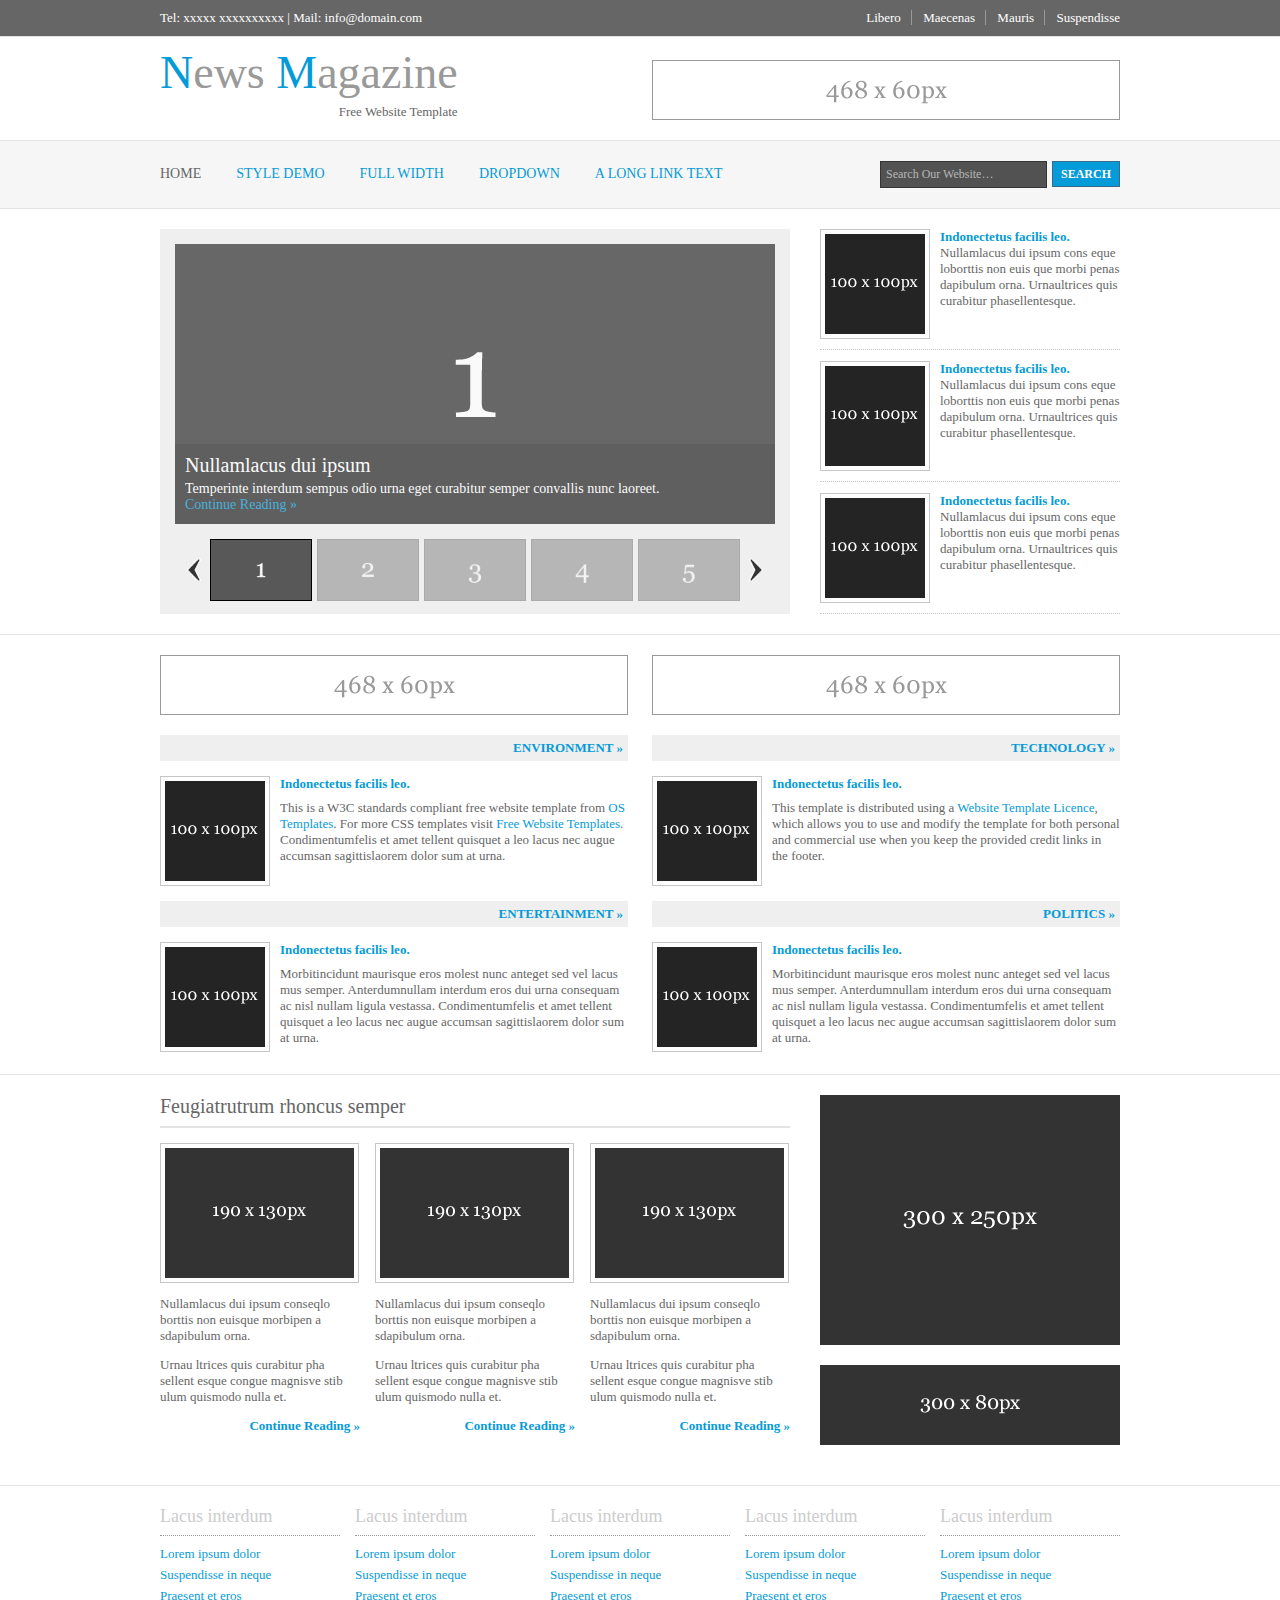
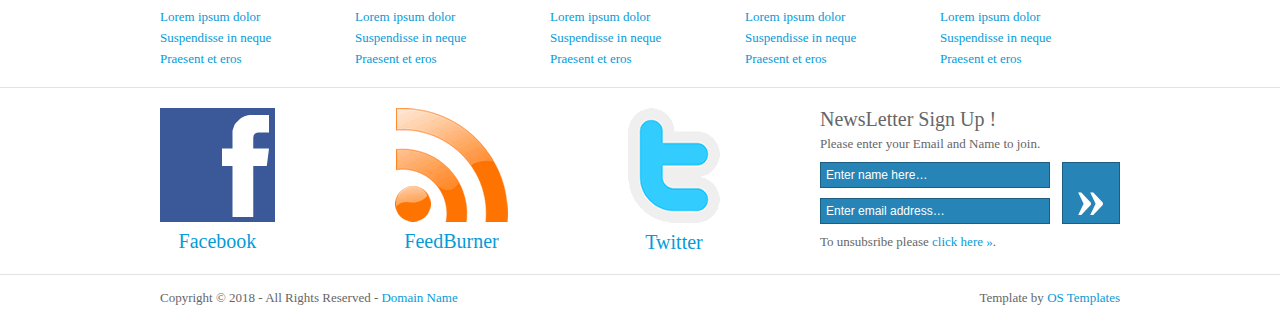
<file: news-magazine/index.html>
<!DOCTYPE html PUBLIC "-//W3C//DTD XHTML 1.0 Transitional//EN" "http://www.w3.org/TR/xhtml1/DTD/xhtml1-transitional.dtd">
<!--
Template Name: News Magazine
Author: <a href="https://www.os-templates.com/">OS Templates</a>
Author URI: https://www.os-templates.com/
Licence: Free to use under our free template licence terms
Licence URI: https://www.os-templates.com/template-terms
-->
<html xmlns="http://www.w3.org/1999/xhtml">
<head>
<title>News Magazine</title>
<meta http-equiv="Content-Type" content="text/html; charset=iso-8859-1" />
<link rel="stylesheet" href="layout/styles/layout.css" type="text/css" />
<script type="text/javascript" src="layout/scripts/jquery.min.js"></script>
<!-- Homepage Specific -->
<script type="text/javascript" src="layout/scripts/galleryviewthemes/jquery.easing.1.3.js"></script>
<script type="text/javascript" src="layout/scripts/galleryviewthemes/jquery.timers.1.2.js"></script>
<script type="text/javascript" src="layout/scripts/galleryviewthemes/jquery.galleryview.2.1.1.min.js"></script>
<script type="text/javascript" src="layout/scripts/galleryviewthemes/jquery.galleryview.setup.js"></script>
<!-- / Homepage Specific -->
</head>
<body id="top">
<div class="wrapper col0">
  <div id="topline">
    <p>Tel: xxxxx xxxxxxxxxx | Mail: info@domain.com</p>
    <ul>
      <li><a href="#">Libero</a></li>
      <li><a href="#">Maecenas</a></li>
      <li><a href="#">Mauris</a></li>
      <li class="last"><a href="#">Suspendisse</a></li>
    </ul>
    <br class="clear" />
  </div>
</div>
<!-- ####################################################################################################### -->
<div class="wrapper">
  <div id="header">
    <div class="fl_left">
      <h1><a href="index.html"><strong>N</strong>ews <strong>M</strong>agazine</a></h1>
      <p>Free Website Template</p>
    </div>
    <div class="fl_right"><a href="#"><img src="images/demo/468x60.gif" alt="" /></a></div>
    <br class="clear" />
  </div>
</div>
<!-- ####################################################################################################### -->
<div class="wrapper col2">
  <div id="topbar">
    <div id="topnav">
      <ul>
        <li class="active"><a href="index.html">Home</a></li>
        <li><a href="pages/style-demo.html">Style Demo</a></li>
        <li><a href="pages/full-width.html">Full Width</a></li>
        <li><a href="#">DropDown</a>
          <ul>
            <li><a href="#">Link 1</a></li>
            <li><a href="#">Link 2</a></li>
            <li><a href="#">Link 3</a></li>
          </ul>
        </li>
        <li class="last"><a href="#">A Long Link Text</a></li>
      </ul>
    </div>
    <div id="search">
      <form action="#" method="post">
        <fieldset>
          <legend>Site Search</legend>
          <input type="text" value="Search Our Website&hellip;"  onfocus="this.value=(this.value=='Search Our Website&hellip;')? '' : this.value ;" />
          <input type="submit" name="go" id="go" value="Search" />
        </fieldset>
      </form>
    </div>
    <br class="clear" />
  </div>
</div>
<!-- ####################################################################################################### -->
<div class="wrapper">
  <div class="container">
    <div class="content">
      <div id="featured_slide">
        <ul id="featurednews">
          <li><img src="images/demo/1.gif" alt="" />
            <div class="panel-overlay">
              <h2>Nullamlacus dui ipsum</h2>
              <p>Temperinte interdum sempus odio urna eget curabitur semper convallis nunc laoreet.<br />
                <a href="#">Continue Reading &raquo;</a></p>
            </div>
          </li>
          <li><img src="images/demo/2.gif" alt="" />
            <div class="panel-overlay">
              <h2>Aliquatjusto quisque nam</h2>
              <p>Temperinte interdum sempus odio urna eget curabitur semper convallis nunc laoreet.<br />
                <a href="#">Continue Reading &raquo;</a></p>
            </div>
          </li>
          <li><img src="images/demo/3.gif" alt="" />
            <div class="panel-overlay">
              <h2>Dapiensociis temper donec</h2>
              <p>Temperinte interdum sempus odio urna eget curabitur semper convallis nunc laoreet.<br />
                <a href="#">Continue Reading &raquo;</a></p>
            </div>
          </li>
          <li><img src="images/demo/4.gif" alt="" />
            <div class="panel-overlay">
              <h2>Semvelit nonummy odio tempus</h2>
              <p>Justolacus eger at pede felit in dictum sempus elit curabitur ipsum. Ametpellentum.<br />
                <a href="#">Continue Reading &raquo;</a></p>
            </div>
          </li>
          <li><img src="images/demo/5.gif" alt="" />
            <div class="panel-overlay">
              <h2>Pedefamet orci orci quisque</h2>
              <p>Nonnam aenenasce morbi liberos malesuada risus id donec volutpat estibulum curabitae.<br />
                <a href="#">Continue Reading &raquo;</a></p>
            </div>
          </li>
        </ul>
      </div>
    </div>
    <div class="column">
      <ul class="latestnews">
        <li><img src="images/demo/100x100.gif" alt="" />
          <p><strong><a href="#">Indonectetus facilis leo.</a></strong> Nullamlacus dui ipsum cons eque loborttis non euis que morbi penas dapibulum orna. Urnaultrices quis curabitur phasellentesque.</p>
        </li>
        <li><img src="images/demo/100x100.gif" alt="" />
          <p><strong><a href="#">Indonectetus facilis leo.</a></strong> Nullamlacus dui ipsum cons eque loborttis non euis que morbi penas dapibulum orna. Urnaultrices quis curabitur phasellentesque.</p>
        </li>
        <li class="last"><img src="images/demo/100x100.gif" alt="" />
          <p><strong><a href="#">Indonectetus facilis leo.</a></strong> Nullamlacus dui ipsum cons eque loborttis non euis que morbi penas dapibulum orna. Urnaultrices quis curabitur phasellentesque.</p>
        </li>
      </ul>
    </div>
    <br class="clear" />
  </div>
</div>
<!-- ####################################################################################################### -->
<div class="wrapper">
  <div id="adblock">
    <div class="fl_left"><a href="#"><img src="images/demo/468x60.gif" alt="" /></a></div>
    <div class="fl_right"><a href="#"><img src="images/demo/468x60.gif" alt="" /></a></div>
    <br class="clear" />
  </div>
  <div id="hpage_cats">
    <div class="fl_left">
      <h2><a href="#">Environment &raquo;</a></h2>
      <img src="images/demo/100x100.gif" alt="" />
      <p><strong><a href="#">Indonectetus facilis leo.</a></strong></p>
      <p>This is a W3C standards compliant free website template from <a href="https://www.os-templates.com/">OS Templates</a>. For more CSS templates visit <a href="https://www.os-templates.com/">Free Website Templates</a>. Condimentumfelis et amet tellent quisquet a leo lacus nec augue accumsan sagittislaorem dolor sum at urna.</p>
    </div>
    <div class="fl_right">
      <h2><a href="#">Technology &raquo;</a></h2>
      <img src="images/demo/100x100.gif" alt="" />
      <p><strong><a href="#">Indonectetus facilis leo.</a></strong></p>
      <p>This template is distributed using a <a href="https://www.os-templates.com/template-terms">Website Template Licence</a>, which allows you to use and modify the template for both personal and commercial use when you keep the provided credit links in the footer.</p>
    </div>
    <br class="clear" />
    <div class="fl_left">
      <h2><a href="#">Entertainment &raquo;</a></h2>
      <img src="images/demo/100x100.gif" alt="" />
      <p><strong><a href="#">Indonectetus facilis leo.</a></strong></p>
      <p>Morbitincidunt maurisque eros molest nunc anteget sed vel lacus mus semper. Anterdumnullam interdum eros dui urna consequam ac nisl nullam ligula vestassa. Condimentumfelis et amet tellent quisquet a leo lacus nec augue accumsan sagittislaorem dolor sum at urna.</p>
    </div>
    <div class="fl_right">
      <h2><a href="#">Politics &raquo;</a></h2>
      <img src="images/demo/100x100.gif" alt="" />
      <p><strong><a href="#">Indonectetus facilis leo.</a></strong></p>
      <p>Morbitincidunt maurisque eros molest nunc anteget sed vel lacus mus semper. Anterdumnullam interdum eros dui urna consequam ac nisl nullam ligula vestassa. Condimentumfelis et amet tellent quisquet a leo lacus nec augue accumsan sagittislaorem dolor sum at urna.</p>
    </div>
    <br class="clear" />
  </div>
</div>
<!-- ####################################################################################################### -->
<div class="wrapper">
  <div class="container">
    <div class="content">
      <div id="hpage_latest">
        <h2>Feugiatrutrum rhoncus semper</h2>
        <ul>
          <li><img src="images/demo/190x130.gif" alt="" />
            <p>Nullamlacus dui ipsum conseqlo borttis non euisque morbipen a sdapibulum orna.</p>
            <p>Urnau ltrices quis curabitur pha sellent esque congue magnisve stib ulum quismodo nulla et.</p>
            <p class="readmore"><a href="#">Continue Reading &raquo;</a></p>
          </li>
          <li><img src="images/demo/190x130.gif" alt="" />
            <p>Nullamlacus dui ipsum conseqlo borttis non euisque morbipen a sdapibulum orna.</p>
            <p>Urnau ltrices quis curabitur pha sellent esque congue magnisve stib ulum quismodo nulla et.</p>
            <p class="readmore"><a href="#">Continue Reading &raquo;</a></p>
          </li>
          <li class="last"><img src="images/demo/190x130.gif" alt="" />
            <p>Nullamlacus dui ipsum conseqlo borttis non euisque morbipen a sdapibulum orna.</p>
            <p>Urnau ltrices quis curabitur pha sellent esque congue magnisve stib ulum quismodo nulla et.</p>
            <p class="readmore"><a href="#">Continue Reading &raquo;</a></p>
          </li>
        </ul>
        <br class="clear" />
      </div>
    </div>
    <div class="column">
      <div class="holder"><a href="#"><img src="images/demo/300x250.gif" alt="" /></a></div>
      <div class="holder"><a href="#"><img src="images/demo/300x80.gif" alt="" /></a></div>
    </div>
    <br class="clear" />
  </div>
</div>
<!-- ####################################################################################################### -->
<div class="wrapper">
  <div id="footer">
    <div class="footbox">
      <h2>Lacus interdum</h2>
      <ul>
        <li><a href="#">Lorem ipsum dolor</a></li>
        <li><a href="#">Suspendisse in neque</a></li>
        <li><a href="#">Praesent et eros</a></li>
        <li><a href="#">Lorem ipsum dolor</a></li>
        <li><a href="#">Suspendisse in neque</a></li>
        <li class="last"><a href="#">Praesent et eros</a></li>
      </ul>
    </div>
    <div class="footbox">
      <h2>Lacus interdum</h2>
      <ul>
        <li><a href="#">Lorem ipsum dolor</a></li>
        <li><a href="#">Suspendisse in neque</a></li>
        <li><a href="#">Praesent et eros</a></li>
        <li><a href="#">Lorem ipsum dolor</a></li>
        <li><a href="#">Suspendisse in neque</a></li>
        <li class="last"><a href="#">Praesent et eros</a></li>
      </ul>
    </div>
    <div class="footbox">
      <h2>Lacus interdum</h2>
      <ul>
        <li><a href="#">Lorem ipsum dolor</a></li>
        <li><a href="#">Suspendisse in neque</a></li>
        <li><a href="#">Praesent et eros</a></li>
        <li><a href="#">Lorem ipsum dolor</a></li>
        <li><a href="#">Suspendisse in neque</a></li>
        <li class="last"><a href="#">Praesent et eros</a></li>
      </ul>
    </div>
    <div class="footbox">
      <h2>Lacus interdum</h2>
      <ul>
        <li><a href="#">Lorem ipsum dolor</a></li>
        <li><a href="#">Suspendisse in neque</a></li>
        <li><a href="#">Praesent et eros</a></li>
        <li><a href="#">Lorem ipsum dolor</a></li>
        <li><a href="#">Suspendisse in neque</a></li>
        <li class="last"><a href="#">Praesent et eros</a></li>
      </ul>
    </div>
    <div class="footbox last">
      <h2>Lacus interdum</h2>
      <ul>
        <li><a href="#">Lorem ipsum dolor</a></li>
        <li><a href="#">Suspendisse in neque</a></li>
        <li><a href="#">Praesent et eros</a></li>
        <li><a href="#">Lorem ipsum dolor</a></li>
        <li><a href="#">Suspendisse in neque</a></li>
        <li class="last"><a href="#">Praesent et eros</a></li>
      </ul>
    </div>
    <br class="clear" />
  </div>
</div>
<!-- ####################################################################################################### -->
<div class="wrapper">
  <div id="socialise">
    <ul>
      <li><a href="#"><img src="layout/images/facebook.gif" alt="" /><span>Facebook</span></a></li>
      <li><a href="#"><img src="layout/images/rss.gif" alt="" /><span>FeedBurner</span></a></li>
      <li class="last"><a href="#"><img src="layout/images/twitter.gif" alt="" /><span>Twitter</span></a></li>
    </ul>
    <div id="newsletter">
      <h2>NewsLetter Sign Up !</h2>
      <p>Please enter your Email and Name to join.</p>
      <form action="#" method="post">
        <fieldset>
          <legend>Digital Newsletter</legend>
          <div class="fl_left">
            <input type="text" value="Enter name here&hellip;"  onfocus="this.value=(this.value=='Enter name here&hellip;')? '' : this.value ;" />
            <input type="text" value="Enter email address&hellip;"  onfocus="this.value=(this.value=='Enter email address&hellip;')? '' : this.value ;" />
          </div>
          <div class="fl_right">
            <input type="submit" name="newsletter_go" id="newsletter_go" value="&raquo;" />
          </div>
        </fieldset>
      </form>
      <p>To unsubsribe please <a href="#">click here &raquo;</a>.</p>
    </div>
    <br class="clear" />
  </div>
</div>
<!-- ####################################################################################################### -->
<div class="wrapper col8">
  <div id="copyright">
    <p class="fl_left">Copyright &copy; 2018 - All Rights Reserved - <a href="#">Domain Name</a></p>
    <p class="fl_right">Template by <a target="_blank" href="https://www.os-templates.com/" title="Free Website Templates">OS Templates</a></p>
    <br class="clear" />
  </div>
</div>
</body>
</html>
</file>
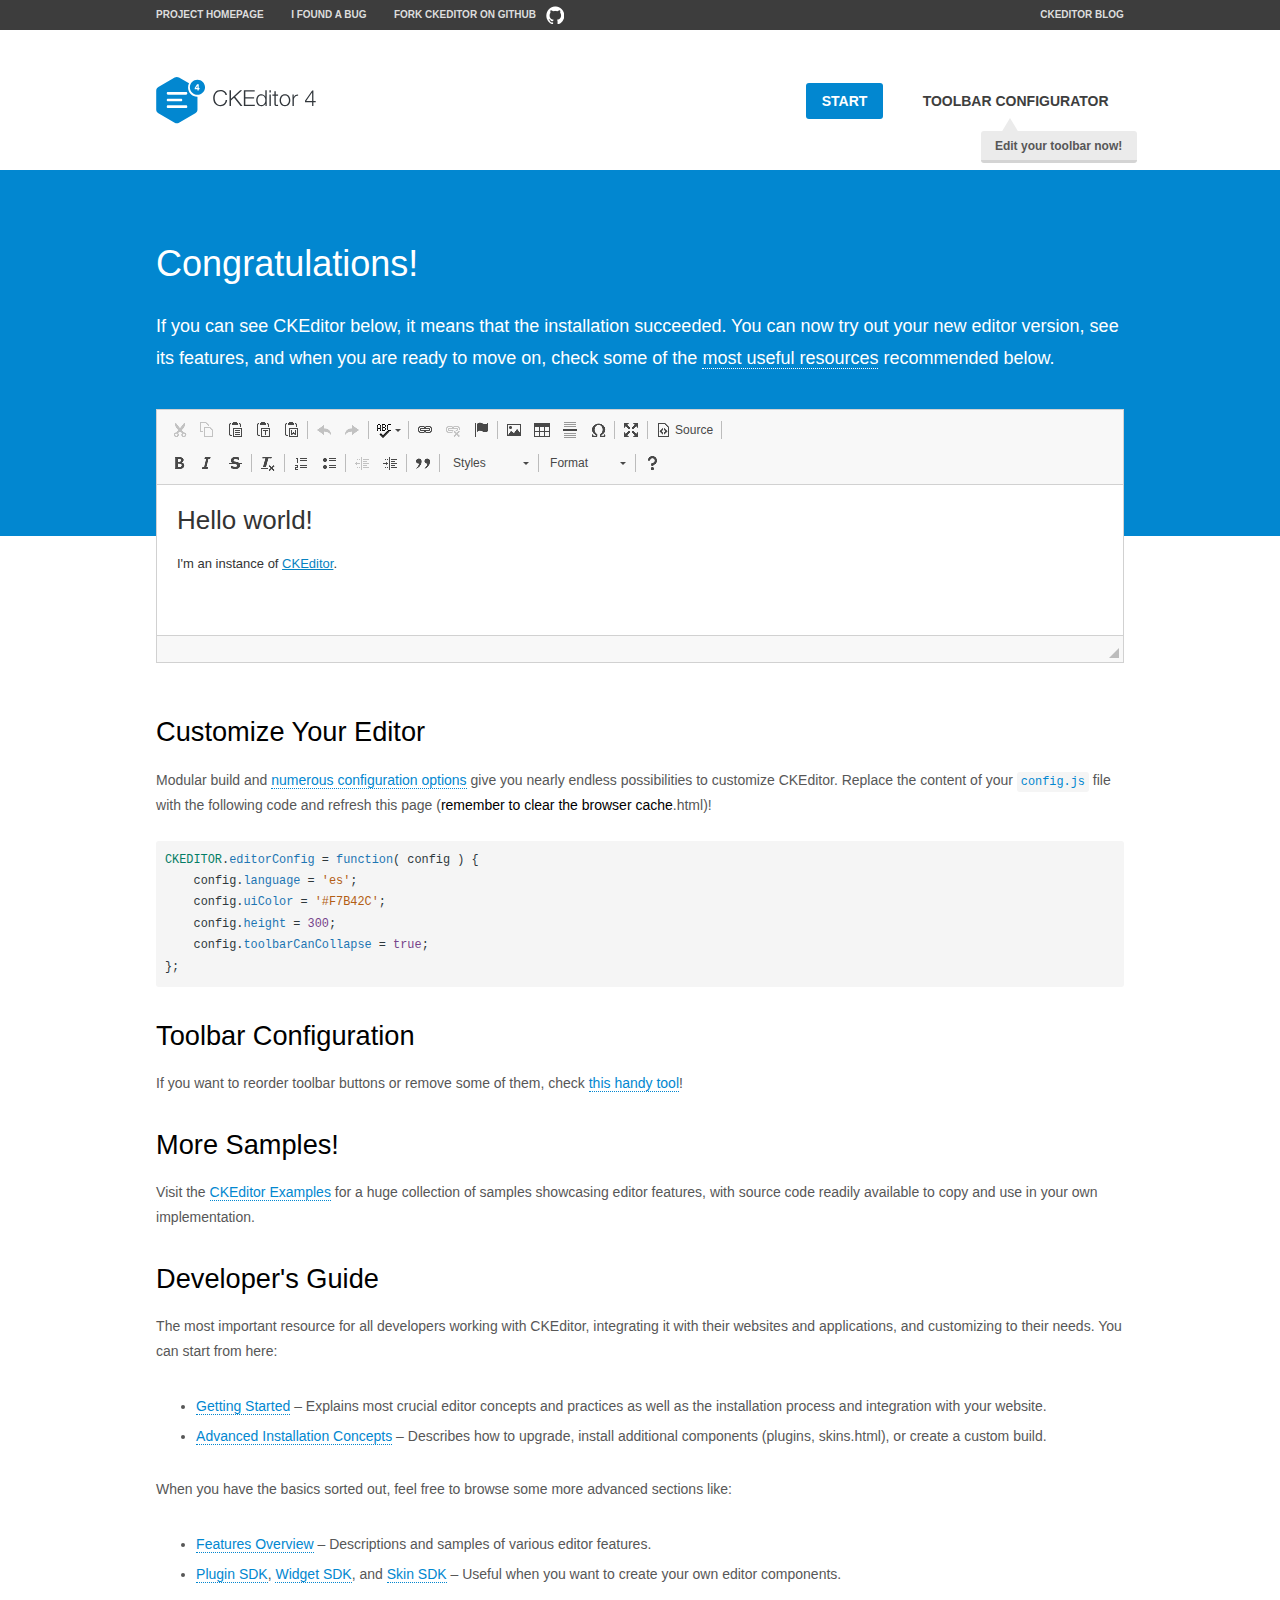
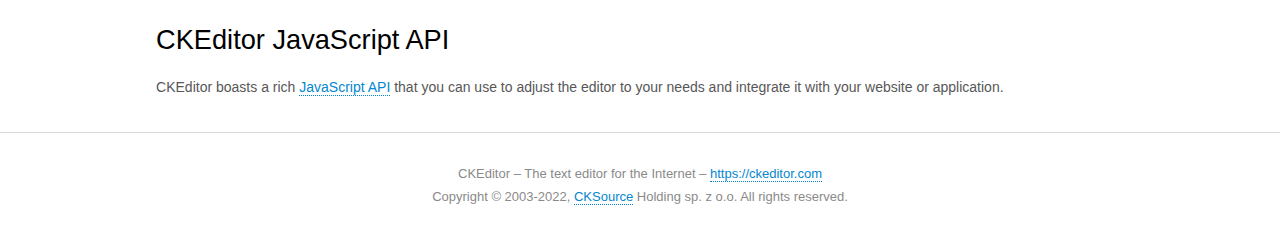
<file: admin/js/ckeditor/samples/index.html>
<!DOCTYPE html>
<!--
Copyright (c) 2003-2022, CKSource Holding sp. z o.o. All rights reserved.
For licensing, see LICENSE.md or https://ckeditor.com/legal/ckeditor-oss-license
-->
<html lang="en">
<head>
	<meta charset="utf-8">
	<title>CKEditor Sample</title>
	<script src="../ckeditor.js"></script>
	<script src="js/sample.js"></script>
	<link rel="stylesheet" href="css/samples.css">
	<link rel="stylesheet" href="toolbarconfigurator/lib/codemirror/neo.css">
	<meta name="viewport" content="width=device-width,initial-scale=1">
	<meta name="description" content="Try the latest sample of CKEditor 4 and learn more about customizing your WYSIWYG editor with endless possibilities.">
</head>
<body id="main">

<nav class="navigation-a">
	<div class="grid-container">
		<ul class="navigation-a-left grid-width-70">
			<li><a href="https://ckeditor.com/ckeditor-4/">Project Homepage</a></li>
			<li><a href="https://github.com/ckeditor/ckeditor4/issues">I found a bug</a></li>
			<li><a href="https://github.com/ckeditor/ckeditor4" class="icon-pos-right icon-navigation-a-github">Fork CKEditor on GitHub</a></li>
		</ul>
		<ul class="navigation-a-right grid-width-30">
			<li><a href="https://ckeditor.com/blog/">CKEditor Blog</a></li>
		</ul>
	</div>
</nav>

<header class="header-a">
	<div class="grid-container">
		<h1 class="header-a-logo grid-width-30">
			<a href="index.html"><img src="img/logo.svg" onerror="this.src='img/logo.png'; this.onerror=null;" alt="CKEditor Sample"></a>
		</h1>

		<nav class="navigation-b grid-width-70">
			<ul>
				<li><a href="index.html" class="button-a button-a-background">Start</a></li>
				<li><a href="toolbarconfigurator/index.html" class="button-a">Toolbar configurator <span class="balloon-a balloon-a-nw">Edit your toolbar now!</span></a></li>
			</ul>
		</nav>
	</div>
</header>

<main>
	<div class="adjoined-top">
		<div class="grid-container">
			<div class="content grid-width-100">
				<h1>Congratulations!</h1>
				<p>
					If you can see CKEditor below, it means that the installation succeeded.
					You can now try out your new editor version, see its features, and when you are ready to move on, check some of the <a href="#sample-customize">most useful resources</a> recommended below.
				</p>
			</div>
		</div>
	</div>
	<div class="adjoined-bottom">
		<div class="grid-container">
			<div class="grid-width-100">
				<div id="editor">
					<h1>Hello world!</h1>
					<p>I'm an instance of <a href="https://ckeditor.com">CKEditor</a>.</p>
				</div>
			</div>
		</div>
	</div>

	<div class="grid-container">
		<div class="content grid-width-100">
			<section id="sample-customize">
				<h2>Customize Your Editor</h2>
				<p>Modular build and <a href="https://ckeditor.com/docs/ckeditor4/latest/guide/dev_configuration.html">numerous configuration options</a> give you nearly endless possibilities to customize CKEditor. Replace the content of your <code><a href="../config.js">config.js</a></code> file with the following code and refresh this page (<strong>remember to clear the browser cache</strong>.html)!</p>
		<pre class="cm-s-neo CodeMirror"><code><span style="padding-right: 0.1px;"><span class="cm-variable">CKEDITOR</span>.<span class="cm-property">editorConfig</span> <span class="cm-operator">=</span> <span class="cm-keyword">function</span>( <span class="cm-def">config</span> ) {</span>
<span style="padding-right: 0.1px;"><span class="cm-tab">	</span><span class="cm-variable-2">config</span>.<span class="cm-property">language</span> <span class="cm-operator">=</span> <span class="cm-string">'es'</span>;</span>
<span style="padding-right: 0.1px;"><span class="cm-tab">	</span><span class="cm-variable-2">config</span>.<span class="cm-property">uiColor</span> <span class="cm-operator">=</span> <span class="cm-string">'#F7B42C'</span>;</span>
<span style="padding-right: 0.1px;"><span class="cm-tab">	</span><span class="cm-variable-2">config</span>.<span class="cm-property">height</span> <span class="cm-operator">=</span> <span class="cm-number">300</span>;</span>
<span style="padding-right: 0.1px;"><span class="cm-tab">	</span><span class="cm-variable-2">config</span>.<span class="cm-property">toolbarCanCollapse</span> <span class="cm-operator">=</span> <span class="cm-atom">true</span>;</span>
<span style="padding-right: 0.1px;">};</span></code></pre>
			</section>

			<section>
				<h2>Toolbar Configuration</h2>
				<p>If you want to reorder toolbar buttons or remove some of them, check <a href="toolbarconfigurator/index.html">this handy tool</a>!</p>
			</section>

			<section>
				<h2>More Samples!</h2>
				<p>Visit the <a href="https://ckeditor.com/docs/ckeditor4/latest/examples/index.html">CKEditor Examples</a> for a huge collection of samples showcasing editor features, with source code readily available to copy and use in your own implementation.</p>
			</section>

			<section>
				<h2>Developer's Guide</h2>
				<p>The most important resource for all developers working with CKEditor, integrating it with their websites and applications, and customizing to their needs. You can start from here:</p>
				<ul>
					<li><a href="https://ckeditor.com/docs/ckeditor4/latest/guide/dev_installation.html">Getting Started</a> &ndash; Explains most crucial editor concepts and practices as well as the installation process and integration with your website.</li>
					<li><a href="https://ckeditor.com/docs/ckeditor4/latest/guide/dev_advanced_installation.html">Advanced Installation Concepts</a> &ndash; Describes how to upgrade, install additional components (plugins, skins.html), or create a custom build.</li>
				</ul>
					<p>When you have the basics sorted out, feel free to browse some more advanced sections like:</p>
				<ul>
					<li><a href="https://ckeditor.com/docs/ckeditor4/latest/features/index.html">Features Overview</a> &ndash; Descriptions and samples of various editor features.</li>
					<li><a href="https://ckeditor.com/docs/ckeditor4/latest/guide/plugin_sdk_intro.html">Plugin SDK</a>, <a href="https://ckeditor.com/docs/ckeditor4/latest/guide/widget_sdk_intro.html">Widget SDK</a>, and <a href="https://ckeditor.com/docs/ckeditor4/latest/guide/skin_sdk_intro.html">Skin SDK</a> &ndash; Useful when you want to create your own editor components.</li>
				</ul>
			</section>

			<section>
				<h2>CKEditor JavaScript API</h2>
				<p>CKEditor boasts a rich <a href="https://ckeditor.com/docs/ckeditor4/latest/api/index.html">JavaScript API</a> that you can use to adjust the editor to your needs and integrate it with your website or application.</p>
			</section>
		</div>
	</div>
</main>

<footer class="footer-a grid-container">
	<div class="grid-container">
		<p class="grid-width-100">
			CKEditor &ndash; The text editor for the Internet &ndash; <a class="samples" href="https://ckeditor.com/">https://ckeditor.com</a>
		</p>
		<p class="grid-width-100" id="copy">
			Copyright &copy; 2003-2022, <a class="samples" href="https://cksource.com/">CKSource</a> Holding sp. z o.o. All rights reserved.
		</p>
	</div>
</footer>
<script>
	initSample();
</script>

</body>
</html>
</file>
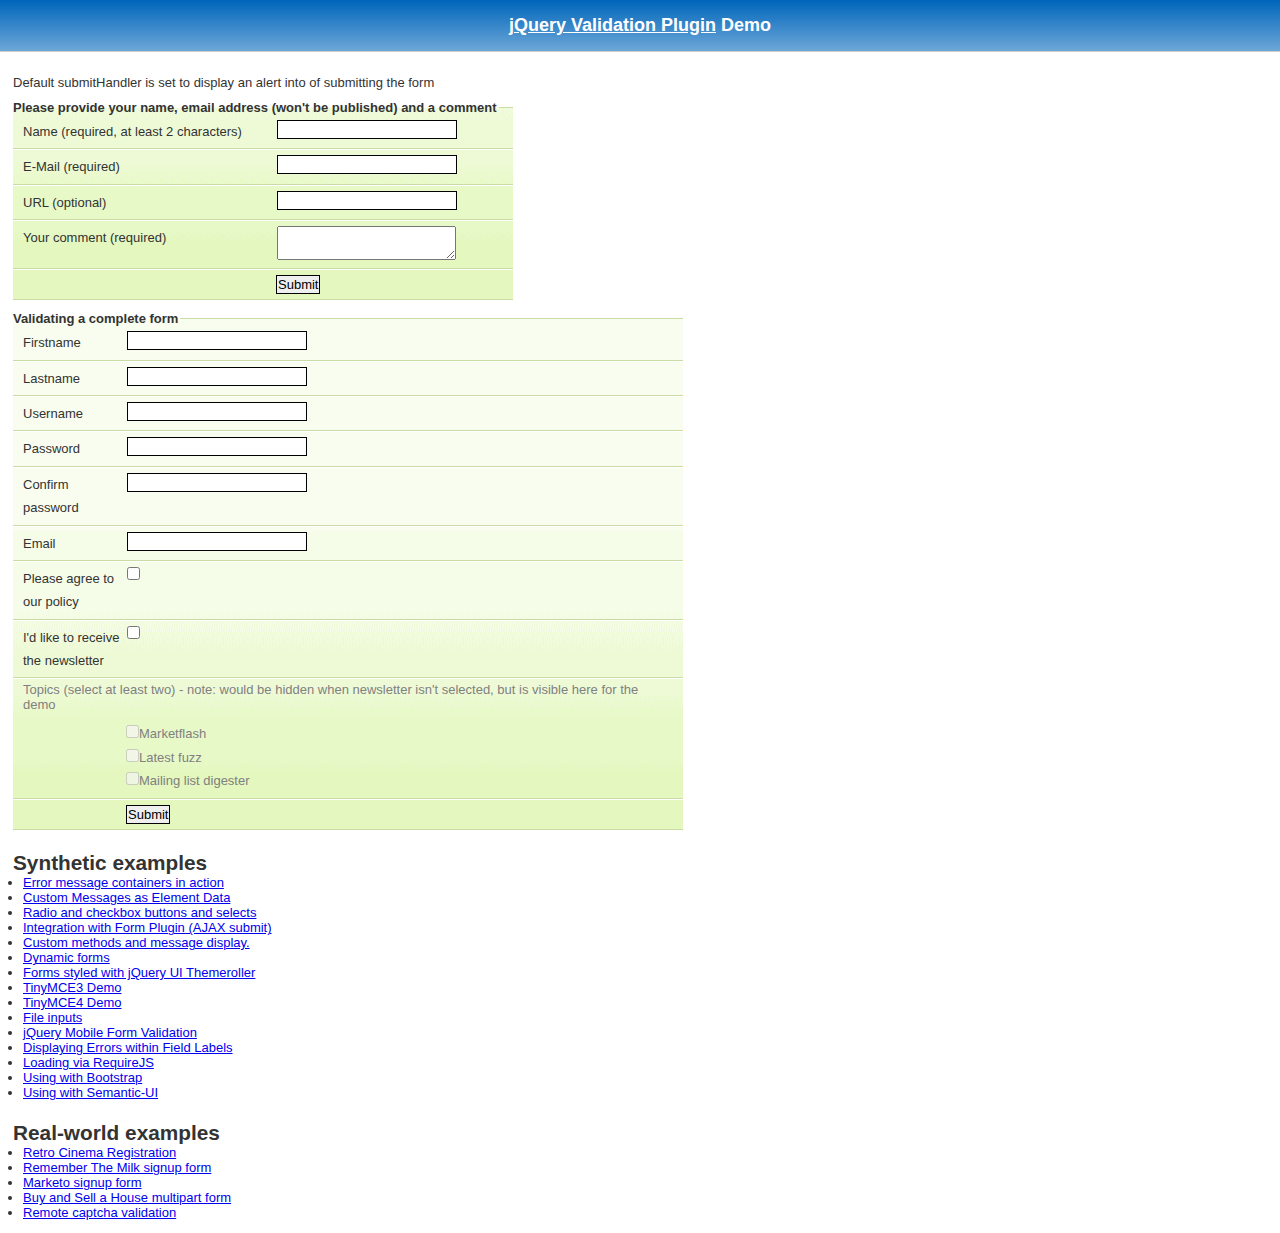
<file: admin/js/validation/demo/index.html>
<!DOCTYPE html>
<html lang="en">
<head>
	<meta charset="utf-8">
	<title>jQuery validation plug-in - main demo</title>
	<link rel="stylesheet" href="css/screen.css">
	<script src="../lib/jquery.js"></script>
	<script src="../dist/jquery.validate.js"></script>
	<script>
	$.validator.setDefaults({
		submitHandler: function() {
			alert("submitted!");
		}
	});

	$().ready(function() {
		// validate the comment form when it is submitted
		$("#commentForm").validate();

		// validate signup form on keyup and submit
		$("#signupForm").validate({
			rules: {
				firstname: "required",
				lastname: "required",
				username: {
					required: true,
					minlength: 2
				},
				password: {
					required: true,
					minlength: 5
				},
				confirm_password: {
					required: true,
					minlength: 5,
					equalTo: "#password"
				},
				email: {
					required: true,
					email: true
				},
				topic: {
					required: "#newsletter:checked",
					minlength: 2
				},
				agree: "required"
			},
			messages: {
				firstname: "Please enter your firstname",
				lastname: "Please enter your lastname",
				username: {
					required: "Please enter a username",
					minlength: "Your username must consist of at least 2 characters"
				},
				password: {
					required: "Please provide a password",
					minlength: "Your password must be at least 5 characters long"
				},
				confirm_password: {
					required: "Please provide a password",
					minlength: "Your password must be at least 5 characters long",
					equalTo: "Please enter the same password as above"
				},
				email: "Please enter a valid email address",
				agree: "Please accept our policy",
				topic: "Please select at least 2 topics"
			}
		});

		// propose username by combining first- and lastname
		$("#username").focus(function() {
			var firstname = $("#firstname").val();
			var lastname = $("#lastname").val();
			if (firstname && lastname && !this.value) {
				this.value = firstname + "." + lastname;
			}
		});

		//code to hide topic selection, disable for demo
		var newsletter = $("#newsletter");
		// newsletter topics are optional, hide at first
		var inital = newsletter.is(":checked");
		var topics = $("#newsletter_topics")[inital ? "removeClass" : "addClass"]("gray");
		var topicInputs = topics.find("input").attr("disabled", !inital);
		// show when newsletter is checked
		newsletter.click(function() {
			topics[this.checked ? "removeClass" : "addClass"]("gray");
			topicInputs.attr("disabled", !this.checked);
		});
	});
	</script>
	<style>
	#commentForm {
		width: 500px;
	}
	#commentForm label {
		width: 250px;
	}
	#commentForm label.error, #commentForm input.submit {
		margin-left: 253px;
	}
	#signupForm {
		width: 670px;
	}
	#signupForm label.error {
		margin-left: 10px;
		width: auto;
		display: inline;
	}
	#newsletter_topics label.error {
		display: none;
		margin-left: 103px;
	}
	</style>
</head>
<body>
<h1 id="banner"><a href="https://jqueryvalidation.org/">jQuery Validation Plugin</a> Demo</h1>
<div id="main">
	<p>Default submitHandler is set to display an alert into of submitting the form</p>
	<form class="cmxform" id="commentForm" method="get" action="">
		<fieldset>
			<legend>Please provide your name, email address (won't be published) and a comment</legend>
			<p>
				<label for="cname">Name (required, at least 2 characters)</label>
				<input id="cname" name="name" minlength="2" type="text" required>
			</p>
			<p>
				<label for="cemail">E-Mail (required)</label>
				<input id="cemail" type="email" name="email" required>
			</p>
			<p>
				<label for="curl">URL (optional)</label>
				<input id="curl" type="url" name="url">
			</p>
			<p>
				<label for="ccomment">Your comment (required)</label>
				<textarea id="ccomment" name="comment" required></textarea>
			</p>
			<p>
				<input class="submit" type="submit" value="Submit">
			</p>
		</fieldset>
	</form>
	<form class="cmxform" id="signupForm" method="get" action="">
		<fieldset>
			<legend>Validating a complete form</legend>
			<p>
				<label for="firstname">Firstname</label>
				<input id="firstname" name="firstname" type="text">
			</p>
			<p>
				<label for="lastname">Lastname</label>
				<input id="lastname" name="lastname" type="text">
			</p>
			<p>
				<label for="username">Username</label>
				<input id="username" name="username" type="text">
			</p>
			<p>
				<label for="password">Password</label>
				<input id="password" name="password" type="password">
			</p>
			<p>
				<label for="confirm_password">Confirm password</label>
				<input id="confirm_password" name="confirm_password" type="password">
			</p>
			<p>
				<label for="email">Email</label>
				<input id="email" name="email" type="email">
			</p>
			<p>
				<label for="agree">Please agree to our policy</label>
				<input type="checkbox" class="checkbox" id="agree" name="agree">
			</p>
			<p>
				<label for="newsletter">I'd like to receive the newsletter</label>
				<input type="checkbox" class="checkbox" id="newsletter" name="newsletter">
			</p>
			<fieldset id="newsletter_topics">
				<legend>Topics (select at least two) - note: would be hidden when newsletter isn't selected, but is visible here for the demo</legend>
				<label for="topic_marketflash">
					<input type="checkbox" id="topic_marketflash" value="marketflash" name="topic">Marketflash
				</label>
				<label for="topic_fuzz">
					<input type="checkbox" id="topic_fuzz" value="fuzz" name="topic">Latest fuzz
				</label>
				<label for="topic_digester">
					<input type="checkbox" id="topic_digester" value="digester" name="topic">Mailing list digester
				</label>
				<label for="topic" class="error">Please select at least two topics you'd like to receive.</label>
			</fieldset>
			<p>
				<input class="submit" type="submit" value="Submit">
			</p>
		</fieldset>
	</form>
	<h3>Synthetic examples</h3>
	<ul>
		<li><a href="errorcontainer-demo.html">Error message containers in action</a>
		</li>
		<li><a href="custom-messages-data-demo.html">Custom Messages as Element Data</a>
		</li>
		<li><a href="radio-checkbox-select-demo.html">Radio and checkbox buttons and selects</a>
		</li>
		<li><a href="ajaxSubmit-integration-demo.html">Integration with Form Plugin (AJAX submit)</a>
		</li>
		<li><a href="custom-methods-demo.html">Custom methods and message display.</a>
		</li>
		<li><a href="dynamic-totals.html">Dynamic forms</a>
		</li>
		<li><a href="themerollered.html">Forms styled with jQuery UI Themeroller</a>
		</li>
		<li><a href="tinymce/">TinyMCE3 Demo</a>
		</li>
		<li><a href="tinymce4/">TinyMCE4 Demo</a>
		</li>
		<li><a href="file_input.html">File inputs</a>
		</li>
		<li><a href="jquerymobile.html">jQuery Mobile Form Validation</a>
		</li>
		<li><a href="errors-within-labels.html">Displaying Errors within Field Labels</a>
		</li>
		<li><a href="requirejs/index.html">Loading via RequireJS</a>
		</li>
		<li><a href="bootstrap/index.html">Using with Bootstrap</a>
		</li>
		<li><a href="semantic-ui/index.html">Using with Semantic-UI</a>
		</li>
	</ul>
	<h3>Real-world examples</h3>
	<ul>
		<li><a href="cinema/">Retro Cinema Registration</a></li>
		<li><a href="milk/">Remember The Milk signup form</a></li>
		<li><a href="marketo/">Marketo signup form</a></li>
		<li><a href="multipart/">Buy and Sell a House multipart form</a></li>
		<li><a href="captcha/">Remote captcha validation</a></li>
	</ul>
</div>
</body>
</html>
</file>
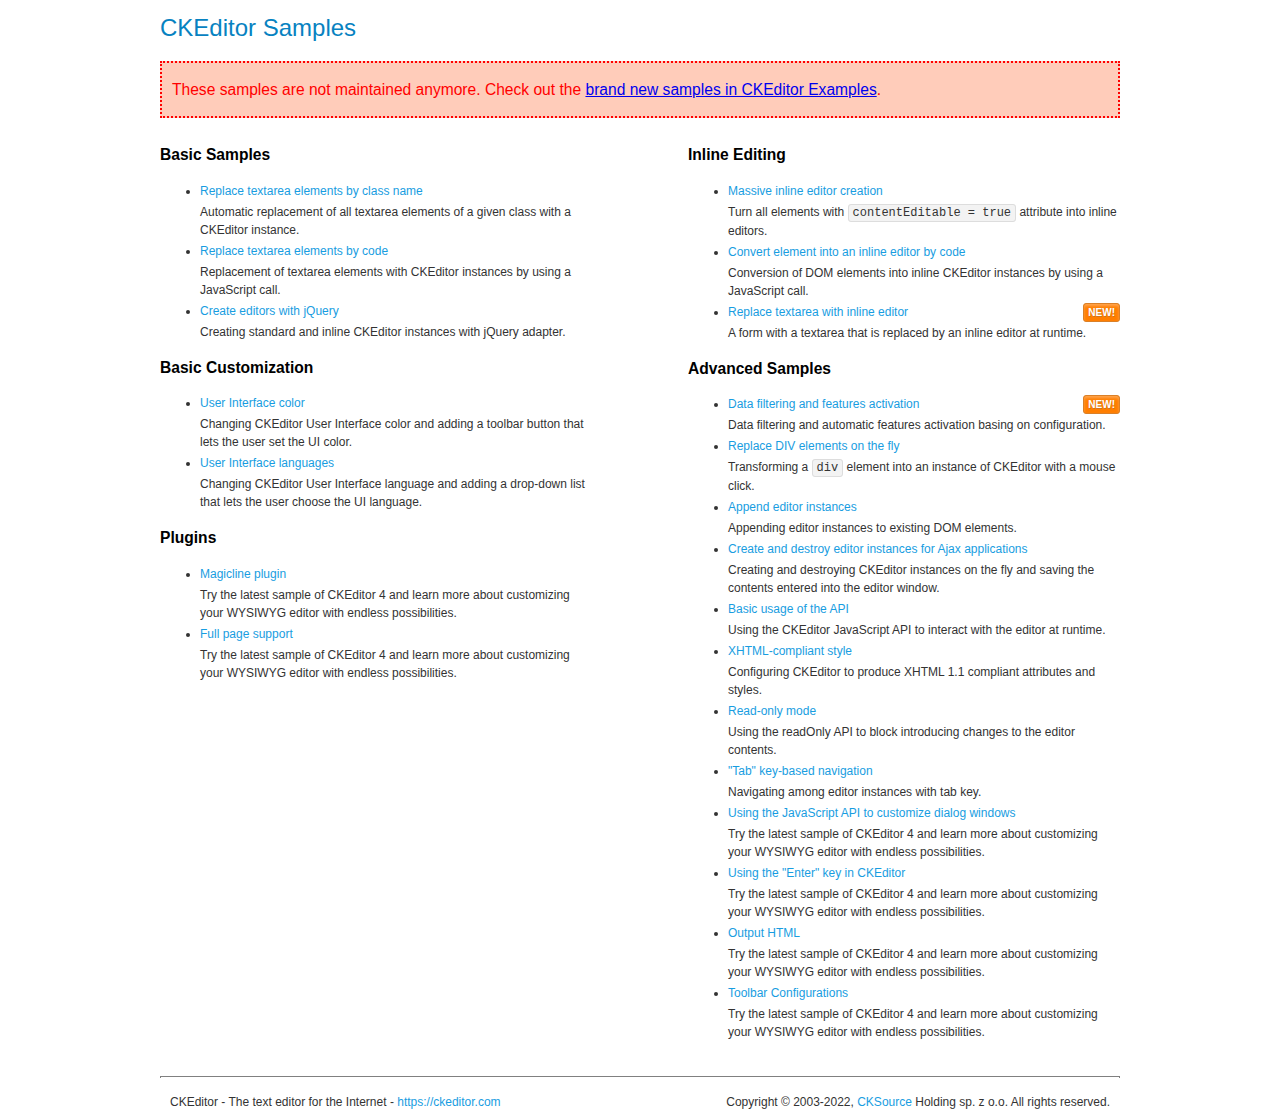
<file: admin/js/ckeditor/samples/old/index.html>
<!DOCTYPE html>
<!--
Copyright (c) 2003-2022, CKSource Holding sp. z o.o. All rights reserved.
For licensing, see LICENSE.md or https://ckeditor.com/legal/ckeditor-oss-license
-->
<html lang="en">
<head>
	<meta charset="utf-8">
	<title>CKEditor Samples</title>
	<link rel="stylesheet" href="sample.css">
	<meta name="description" content="Try the latest sample of CKEditor 4 and learn more about customizing your WYSIWYG editor with endless possibilities.">
</head>
<body>
	<h1 class="samples">
		CKEditor Samples
	</h1>
	<div class="warning deprecated">
		These samples are not maintained anymore. Check out the <a href="https://ckeditor.com/docs/ckeditor4/latest/examples/index.html">brand new samples in CKEditor Examples</a>.
	</div>
	<div class="twoColumns">
		<div class="twoColumnsLeft">
			<h2 class="samples">
				Basic Samples
			</h2>
			<dl class="samples">
				<dt><a class="samples" href="replacebyclass.html">Replace textarea elements by class name</a></dt>
				<dd>Automatic replacement of all textarea elements of a given class with a CKEditor instance.</dd>

				<dt><a class="samples" href="replacebycode.html">Replace textarea elements by code</a></dt>
				<dd>Replacement of textarea elements with CKEditor instances by using a JavaScript call.</dd>

				<dt><a class="samples" href="jquery.html">Create editors with jQuery</a></dt>
				<dd>Creating standard and inline CKEditor instances with jQuery adapter.</dd>
			</dl>

			<h2 class="samples">
				Basic Customization
			</h2>
			<dl class="samples">
				<dt><a class="samples" href="uicolor.html">User Interface color</a></dt>
				<dd>Changing CKEditor User Interface color and adding a toolbar button that lets the user set the UI color.</dd>

				<dt><a class="samples" href="uilanguages.html">User Interface languages</a></dt>
				<dd>Changing CKEditor User Interface language and adding a drop-down list that lets the user choose the UI language.</dd>
			</dl>


			<h2 class="samples">Plugins</h2>
<dl class="samples">
<dt><a class="samples" href="magicline/magicline.html">Magicline plugin</a></dt>
<dd>Try the latest sample of CKEditor 4 and learn more about customizing your WYSIWYG editor with endless possibilities.</dd>

<dt><a class="samples" href="wysiwygarea/fullpage.html">Full page support</a></dt>
<dd>Try the latest sample of CKEditor 4 and learn more about customizing your WYSIWYG editor with endless possibilities.</dd>
</dl>
		</div>
		<div class="twoColumnsRight">
			<h2 class="samples">
				Inline Editing
			</h2>
			<dl class="samples">
				<dt><a class="samples" href="inlineall.html">Massive inline editor creation</a></dt>
				<dd>Turn all elements with <code>contentEditable = true</code> attribute into inline editors.</dd>

				<dt><a class="samples" href="inlinebycode.html">Convert element into an inline editor by code</a></dt>
				<dd>Conversion of DOM elements into inline CKEditor instances by using a JavaScript call.</dd>

				<dt><a class="samples" href="inlinetextarea.html">Replace textarea with inline editor</a> <span class="new">New!</span></dt>
				<dd>A form with a textarea that is replaced by an inline editor at runtime.</dd>

				
			</dl>

			<h2 class="samples">
				Advanced Samples
			</h2>
			<dl class="samples">
				<dt><a class="samples" href="datafiltering.html">Data filtering and features activation</a> <span class="new">New!</span></dt>
				<dd>Data filtering and automatic features activation basing on configuration.</dd>

				<dt><a class="samples" href="divreplace.html">Replace DIV elements on the fly</a></dt>
				<dd>Transforming a <code>div</code> element into an instance of CKEditor with a mouse click.</dd>

				<dt><a class="samples" href="appendto.html">Append editor instances</a></dt>
				<dd>Appending editor instances to existing DOM elements.</dd>

				<dt><a class="samples" href="ajax.html">Create and destroy editor instances for Ajax applications</a></dt>
				<dd>Creating and destroying CKEditor instances on the fly and saving the contents entered into the editor window.</dd>

				<dt><a class="samples" href="api.html">Basic usage of the API</a></dt>
				<dd>Using the CKEditor JavaScript API to interact with the editor at runtime.</dd>

				<dt><a class="samples" href="xhtmlstyle.html">XHTML-compliant style</a></dt>
				<dd>Configuring CKEditor to produce XHTML 1.1 compliant attributes and styles.</dd>

				<dt><a class="samples" href="readonly.html">Read-only mode</a></dt>
				<dd>Using the readOnly API to block introducing changes to the editor contents.</dd>

				<dt><a class="samples" href="tabindex.html">"Tab" key-based navigation</a></dt>
				<dd>Navigating among editor instances with tab key.</dd>


				
<dt><a class="samples" href="dialog/dialog.html">Using the JavaScript API to customize dialog windows</a></dt>
<dd>Try the latest sample of CKEditor 4 and learn more about customizing your WYSIWYG editor with endless possibilities.</dd>

<dt><a class="samples" href="enterkey/enterkey.html">Using the &quot;Enter&quot; key in CKEditor</a></dt>
<dd>Try the latest sample of CKEditor 4 and learn more about customizing your WYSIWYG editor with endless possibilities.</dd>

<dt><a class="samples" href="htmlwriter/outputhtml.html">Output HTML</a></dt>
<dd>Try the latest sample of CKEditor 4 and learn more about customizing your WYSIWYG editor with endless possibilities.</dd>

<dt><a class="samples" href="toolbar/toolbar.html">Toolbar Configurations</a></dt>
<dd>Try the latest sample of CKEditor 4 and learn more about customizing your WYSIWYG editor with endless possibilities.</dd>

			</dl>
		</div>
	</div>
	<div id="footer">
		<hr>
		<p>
			CKEditor - The text editor for the Internet - <a class="samples" href="https://ckeditor.com/">https://ckeditor.com</a>
		</p>
		<p id="copy">
			Copyright &copy; 2003-2022, <a class="samples" href="https://cksource.com/">CKSource</a> Holding sp. z o.o. All rights reserved.
		</p>
	</div>
</body>
</html>
</file>
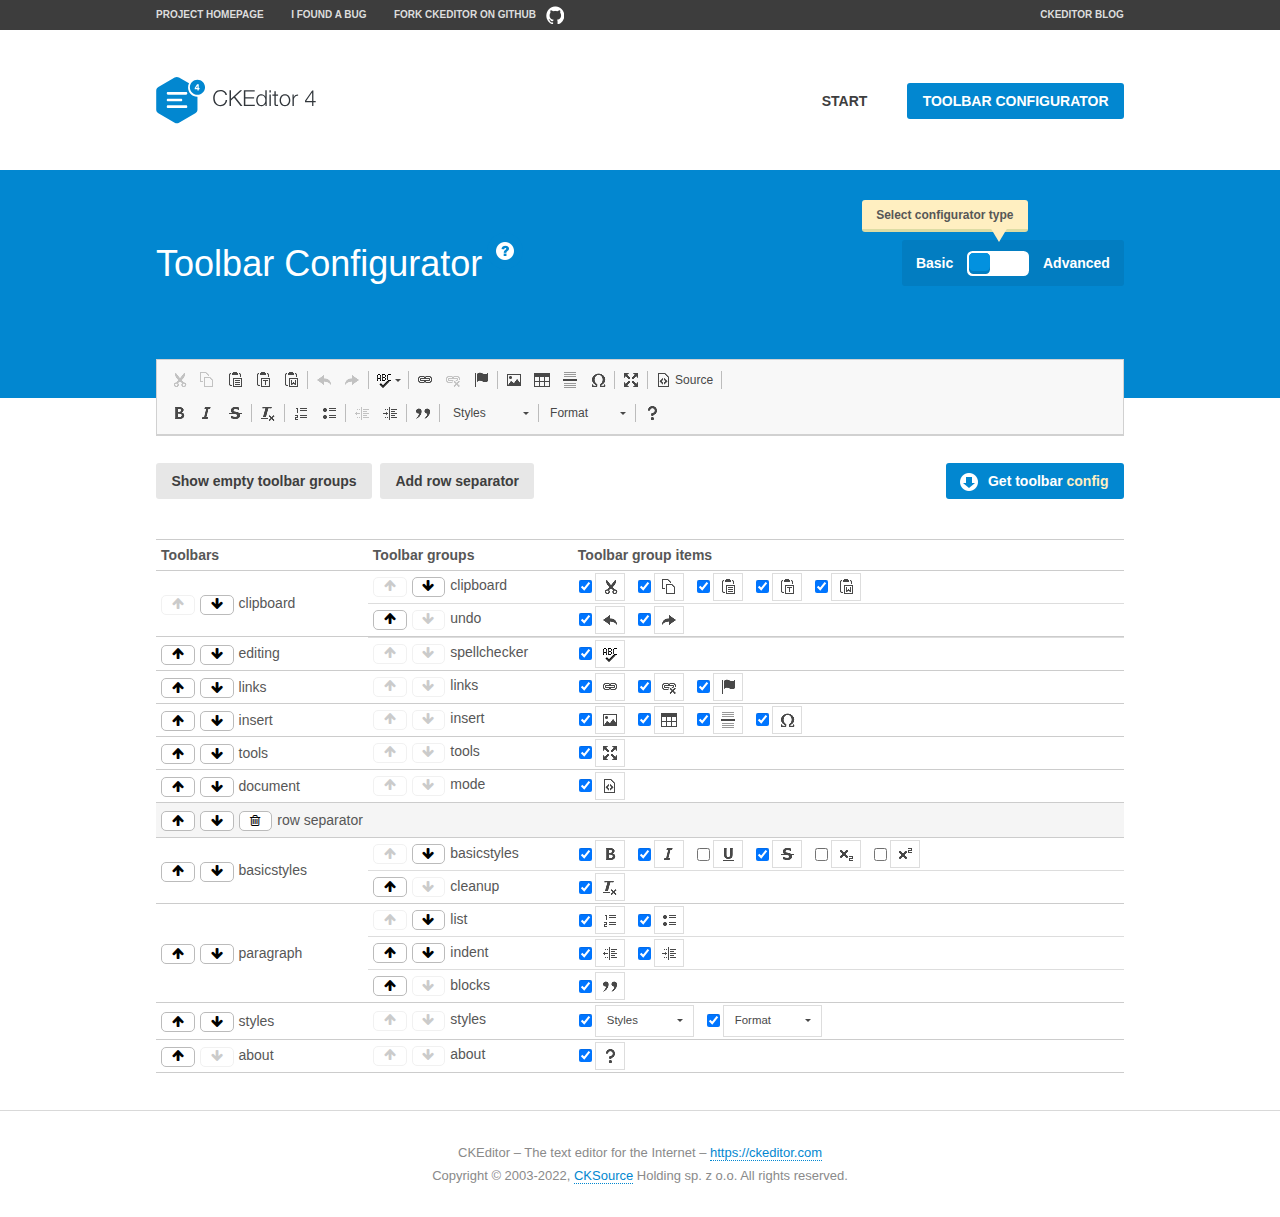
<file: admin/js/ckeditor/samples/toolbarconfigurator/index.html>
<!DOCTYPE html>
<!--
Copyright (c) 2003-2022, CKSource Holding sp. z o.o. All rights reserved.
For licensing, see LICENSE.md or https://ckeditor.com/legal/ckeditor-oss-license
-->
<!--[if IE 8]><html class="ie8"><![endif]-->
<!--[if gt IE 8]><html><![endif]-->
<!--[if !IE]><!--><html lang="en"><!--<![endif]-->
<head>
	<meta charset="utf-8">
	<title>Toolbar Configurator</title>
	<script src="../../ckeditor.js"></script>
	<script>
		if ( CKEDITOR.env.ie && CKEDITOR.env.version < 9 )
			CKEDITOR.tools.enableHtml5Elements( document );
	</script>
	<link rel="stylesheet" href="lib/codemirror/codemirror.css">
	<link rel="stylesheet" href="lib/codemirror/show-hint.css">
	<link rel="stylesheet" href="lib/codemirror/neo.css">
	<link rel="stylesheet" href="css/fontello.css">
	<link rel="stylesheet" href="../css/samples.css">
	<meta name="description" content="Try the latest sample of CKEditor 4 and learn more about customizing your WYSIWYG editor with endless possibilities.">
</head>
<body id="toolbar">

<nav class="navigation-a">
	<div class="grid-container">
		<ul class="navigation-a-left grid-width-70">
			<li><a href="https://ckeditor.com/ckeditor-4/">Project Homepage</a></li>
			<li><a href="https://github.com/ckeditor/ckeditor4/issues">I found a bug</a></li>
			<li><a href="https://github.com/ckeditor/ckeditor4" class="icon-pos-right icon-navigation-a-github">Fork CKEditor on GitHub</a></li>
		</ul>
		<ul class="navigation-a-right grid-width-30">
			<li><a href="https://ckeditor.com/blog/">CKEditor Blog</a></li>
		</ul>
	</div>
</nav>

<header class="header-a">
	<div class="grid-container">
		<h1 class="header-a-logo grid-width-30">
			<a href="../index.html"><img src="../img/logo.svg" onerror="this.src='../img/logo.png'; this.onerror=null;" alt="CKEditor Logo"></a>
		</h1>
		<nav class="navigation-b grid-width-70">
			<ul>
				<li><a href="../index.html"  class="button-a">Start</a></li>
				<li><a href="index.html"  class="button-a button-a-background">Toolbar configurator</a></li>
			</ul>
		</nav>
	</div>
</header>

<main>
	<div class="adjoined-top">
		<div class="grid-container">
			<div class="content grid-width-100">
				<div class="grid-container-nested">
					<h1 class="grid-width-60">
						Toolbar Configurator
						<a href="#help-content" type="button" title="Configurator help" id="help" class="button-a button-a-background button-a-no-text icon-pos-left icon-question-mark">Help</a>
					</h1>

					<div class="grid-width-40 grid-switch-magic">
						<div class="switch">
							<span class="balloon-a balloon-a-se">Select configurator type</span>
							<input type="radio" name="radio" data-num="1" id="radio-basic" />
							<input type="radio" name="radio" data-num="2" id="radio-advanced" />
							<label data-for="1" for="radio-basic">Basic</label>
							<span class="switch-inner">
								<span class="handler"></span>
							</span>
							<label data-for="2" for="radio-advanced">Advanced</label>
						</div>
					</div>
				</div>
			</div>
		</div>
	</div>
	<div class="adjoined-bottom">
		<div class="grid-container">
			<div class="grid-width-100">
				<div class="editors-container">
					<div id="editor-basic"></div>
					<div id="editor-advanced"></div>
				</div>
			</div>
		</div>
	</div>

	<div class="grid-container configurator">
		<div class="content grid-width-100">
			<div class="configurator">
				<div>
					<div id="toolbarModifierWrapper"></div>
				</div>
			</div>
		</div>
	</div>

	<div id="help-content">
		<div class="grid-container">
			<div class="grid-width-100">
				<h2>What Am I Doing Here?</h2>

				<div class="grid-container grid-container-nested">
					<div class="basic">
						<div class="grid-width-50">
							<p>Arrange <a href="https://ckeditor.com/docs/ckeditor4/latest/api/CKEDITOR_config.html#cfg-toolbarGroups">toolbar groups</a>, toggle <a href="https://ckeditor.com/docs/ckeditor4/latest/api/CKEDITOR_config.html#cfg-removeButtons">button visibility</a> according to your needs and get your toolbar configuration.</p>
							<p>You can replace the content of the <a href="../../config.js"><code>config.js</code></a> file with the generated configuration. If you already set some configuration options you will need to merge both configurations.</p>
						</div>
						<div class="grid-width-50">
							<p>Read more about different ways of <a href="https://ckeditor.com/docs/ckeditor4/latest/guide/dev_configuration.html">setting configuration</a> and do not forget about <strong>clearing browser cache</strong>.</p>
							<p>Arranging toolbar groups is the recommended way of configuring the toolbar, but if you need more freedom you can use the <a href="#advanced">advanced configurator</a>.</p>
						</div>
					</div>
					<div class="advanced" style="display: none;">
						<div class="grid-width-50">
							<p>With this code editor you can edit your <a href="https://ckeditor.com/docs/ckeditor4/latest/api/CKEDITOR_config.html#cfg-toolbar">toolbar configuration</a> live.</p>
							<p>You can replace the content of the <a href="../../config.js"><code>config.js</code></a> file with the generated configuration. If you already set some configuration options you will need to merge both configurations.</p>
						</div>
						<div class="grid-width-50">
							<p>Read more about different ways of <a href="https://ckeditor.com/docs/ckeditor4/latest/guide/dev_configuration.html">setting configuration</a> and do not forget about <strong>clearing browser cache</strong>.</p>
						</div>
					</div>
				</div>

				<p class="grid-container grid-container-nested">
					<button type="button" class="help-content-close grid-width-100 button-a button-a-background">Got it. Let's play!</button>
				</p>
			</div>
		</div>
	</div>
</main>

<footer class="footer-a grid-container">
	<p class="grid-width-100">
		CKEditor &ndash; The text editor for the Internet &ndash; <a class="samples" href="https://ckeditor.com/">https://ckeditor.com</a>
	</p>
	<p class="grid-width-100" id="copy">
		Copyright &copy; 2003-2022, <a class="samples" href="https://cksource.com/">CKSource</a> Holding sp. z o.o. All rights reserved.
	</p>
</footer>

<script src="lib/codemirror/codemirror.js"></script>
<script src="lib/codemirror/javascript.js"></script>
<script src="lib/codemirror/show-hint.js"></script>

<script src="js/fulltoolbareditor.js"></script>
<script src="js/abstracttoolbarmodifier.js"></script>
<script src="js/toolbarmodifier.js"></script>
<script src="js/toolbartextmodifier.js"></script>
<script src="../js/sf.js"></script>

<script>
	( function() {
		'use strict';

		var mode = ( window.location.hash.substr( 1 ) === 'advanced' ) ? 'advanced' : 'basic',
			configuratorSection = CKEDITOR.document.findOne( 'main > .grid-container.configurator' ),
			basicInstruction = CKEDITOR.document.findOne( '#help-content .basic' ),
			advancedInstruction = CKEDITOR.document.findOne( '#help-content .advanced' ),

			// Configurator mode switcher.
			modeSwitchBasic = CKEDITOR.document.getById( 'radio-basic' ),
			modeSwitchAdvanced = CKEDITOR.document.getById( 'radio-advanced' );

		// Initial setup
		function updateSwitcher() {
			if ( mode === 'advanced' ) {
				modeSwitchAdvanced.$.checked = true;
			} else {
				modeSwitchBasic.$.checked = true;
			}
		}

		updateSwitcher();

		CKEDITOR.document.getWindow().on( 'hashchange', function( e ) {
			var hash = window.location.hash.substr( 1 );
			if ( !( hash === 'advanced' || hash === 'basic' ) ) {
				return;
			}
			mode = hash;
			onToolbarsDone( mode );
		} );

		CKEDITOR.document.getWindow().on( 'resize', function() {
			updateToolbar( ( mode === 'basic' ? toolbarModifier : toolbarTextModifier )[ 'editorInstance' ] );
		} );

		function onRefresh( modifier ) {
			modifier = modifier || this;

			if ( mode === 'basic' && modifier instanceof ToolbarConfigurator.ToolbarTextModifier ) {
				return;
			}

			// CodeMirror container becomes visible, so we need to refresh and to avoid rendering problems.
			if ( mode === 'advanced' && modifier instanceof ToolbarConfigurator.ToolbarTextModifier ) {
				modifier.codeContainer.refresh();
			}

			updateToolbar( modifier.editorInstance );
		}

		function updateToolbar( editor ) {
			var editorContainer = editor.container;

			// Not always editor is loaded.
			if ( !editorContainer ) {
				return;
			}

			var displayStyle = editorContainer.getStyle( 'display' );

			editorContainer.setStyle( 'display', 'block' );

			var newHeight = editorContainer.getSize( 'height' );

			var newMarginTop = parseInt( editorContainer.getComputedStyle( 'margin-top' ), 10 );
			newMarginTop = ( isNaN( newMarginTop ) ? 0 : Number( newMarginTop ) );

			var newMarginBottom = parseInt( editorContainer.getComputedStyle( 'margin-bottom' ), 10 );
			newMarginBottom = ( isNaN( newMarginBottom ) ? 0 : Number( newMarginBottom ) );

			var result = newHeight + newMarginTop + newMarginBottom;

			editorContainer.setStyle( 'display', displayStyle );

			editor.container.getAscendant( 'div' ).setStyle( 'height', result + 'px' );
		}

		var toolbarModifier = new ToolbarConfigurator.ToolbarModifier( 'editor-basic' );

		var done = 0;
		toolbarModifier.init( onToolbarInit );
		toolbarModifier.onRefresh = onRefresh;

		CKEDITOR.document.getById( 'toolbarModifierWrapper' ).append( toolbarModifier.mainContainer );

		var toolbarTextModifier = new ToolbarConfigurator.ToolbarTextModifier( 'editor-advanced' );
		toolbarTextModifier.init( onToolbarInit );
		toolbarTextModifier.onRefresh = onRefresh;

		function onToolbarInit() {
			if ( ++done === 2 ) {
				onToolbarsDone();

				positionSticky.watch( CKEDITOR.document.findOne( '.toolbar' ), function() {
					return mode === 'advanced';
				} );
			}
		}

		function onToolbarsDone() {
			if ( mode === 'basic' ) {
				toggleModeBasic( false );
			} else {
				toggleModeAdvanced( false );
			}

			updateSwitcher();

			setTimeout( function() {
				CKEDITOR.document.findOne( '.editors-container' ).addClass( 'active' );
				CKEDITOR.document.findOne( '#toolbarModifierWrapper' ).addClass( 'active' );
			}, 200 );
		}

		CKEDITOR.document.getById( 'toolbarModifierWrapper' ).append( toolbarTextModifier.mainContainer );

		function toogleModeSwitch( onElement, offElement, onModifier, offModifier ) {
			onElement.addClass( 'fancy-button-active' );
			offElement.removeClass( 'fancy-button-active' );

			onModifier.showUI();
			offModifier.hideUI();
		}

		function toggleModeBasic( callOnRefresh ) {
			callOnRefresh = ( callOnRefresh !== false );
			mode = 'basic';
			window.location.hash = '#basic';
			toogleModeSwitch( modeSwitchBasic, modeSwitchAdvanced, toolbarModifier, toolbarTextModifier );

			configuratorSection.removeClass( 'freed-width' );
			basicInstruction.show();
			advancedInstruction.hide();

			callOnRefresh && onRefresh( toolbarModifier );
		}

		function toggleModeAdvanced( callOnRefresh ) {
			callOnRefresh = ( callOnRefresh !== false );
			mode = 'advanced';
			window.location.hash = '#advanced';
			toogleModeSwitch( modeSwitchAdvanced, modeSwitchBasic, toolbarTextModifier, toolbarModifier );

			configuratorSection.addClass( 'freed-width' );
			advancedInstruction.show();
			basicInstruction.hide();

			callOnRefresh && onRefresh( toolbarTextModifier );
		}

		modeSwitchBasic.on( 'click', toggleModeBasic );
		modeSwitchAdvanced.on( 'click', toggleModeAdvanced );

		//
		// Position:sticky for the toolbar.
		//

		// Will make elements behave like they were styled with position:sticky.
		var positionSticky = {
			// Store object: {
			// 		element: CKEDITOR.dom.element, // Element which will float.
			// 		placeholder: CKEDITOR.dom.element, // Placeholder which is place to prevent page bounce.
			// 		isFixed: boolean // Whether element float now.
			// }
			watched: [],

			active: [],

			staticContainer: null,

			init: function() {
				var element = CKEDITOR.dom.element.createFromHtml(
					'<div class="staticContainer">' +
						'<div class="grid-container" >' +
							'<div class="grid-width-100">' +
								'<div class="inner"></div>' +
							'</div>' +
						'</div>' +
					'</div>' );

				this.staticContainer = element.findOne( '.inner' );

				CKEDITOR.document.getBody().append( element );
			},

			watch: function( element, preventFunc ) {
				this.watched.push( {
					element: element,
					placeholder: new CKEDITOR.dom.element( 'div' ),
					isFixed: false,
					preventFunc: preventFunc
				} );
			},

			checkAll: function() {
				for ( var i = 0; i < this.watched.length; i++ ) {
					this.check( this.watched[ i ] );
				}
			},

			check: function( element ) {
				var isFixed = element.isFixed;
				var shouldBeFixed = this.shouldBeFixed( element );

				// Nothing to be done.
				if ( isFixed === shouldBeFixed ) {
					return;
				}

				var placeholder = element.placeholder;

				if ( isFixed ) {
					// Unfixing.

					element.element.insertBefore( placeholder );
					placeholder.remove();

					element.element.removeStyle( 'margin' );

					this.active.splice( CKEDITOR.tools.indexOf( this.active, element ), 1 );

				} else {
					// Fixing.
					placeholder.setStyle( 'width', element.element.getSize( 'width' ) + 'px' );
					placeholder.setStyle( 'height', element.element.getSize( 'height' ) + 'px' );
					placeholder.setStyle( 'margin-bottom', element.element.getComputedStyle( 'margin-bottom' ) );
					placeholder.setStyle( 'display', element.element.getComputedStyle( 'display' ) );
					placeholder.insertAfter( element.element );

					this.staticContainer.append( element.element );

					this.active.push( element );
				}

				element.isFixed = !element.isFixed;
			},

			shouldBeFixed: function( element ) {
				if ( element.preventFunc && element.preventFunc() ) {
					return false;
				}

				// If element is already fixed we are checking it's placeholder.
				var related = ( element.isFixed ? element.placeholder : element.element ),
					clientRect = related.$.getBoundingClientRect(),
					staticHeight = this.staticContainer.getSize('height' ),
					elemHeight = element.element.getSize( 'height' );

				if ( element.isFixed ) {
					return ( clientRect.top + elemHeight < staticHeight );
				} else {
					return ( clientRect.top < staticHeight );
				}
			}
		};

		positionSticky.init();

		CKEDITOR.document.getWindow().on( 'scroll',
			CKEDITOR.tools.eventsBuffer( 100, positionSticky.checkAll, positionSticky ).input
		);

		// Make the toolbar sticky.
		positionSticky.watch( CKEDITOR.document.findOne( '.editors-container' ) );

		// Help button and help-content.
		( function() {
			var helpButton = CKEDITOR.document.getById( 'help' ),
				helpContent = CKEDITOR.document.getById( 'help-content' );

			// Don't show help button on IE8 because it's unsupported by Pico Modal.
			if ( CKEDITOR.env.ie && CKEDITOR.env.version == 8 ) {
				helpButton.hide();
			} else {
				// Display help modal when the button is clicked.
				helpButton.on( 'click', function( evt ) {
					SF.modal( {
						// Clone modal content from DOM.
						content: helpContent.getHtml(),

						afterCreate: function( modal ) {
							// Enable modal content button to close the modal.
							new CKEDITOR.dom.element( modal.modalElem() ).findOne( '.help-content-close' ).once( 'click', modal.close );
						}
					} ).show();
				} );
			}
		} )();
	} )();
</script>
</body>
</html>
</file>
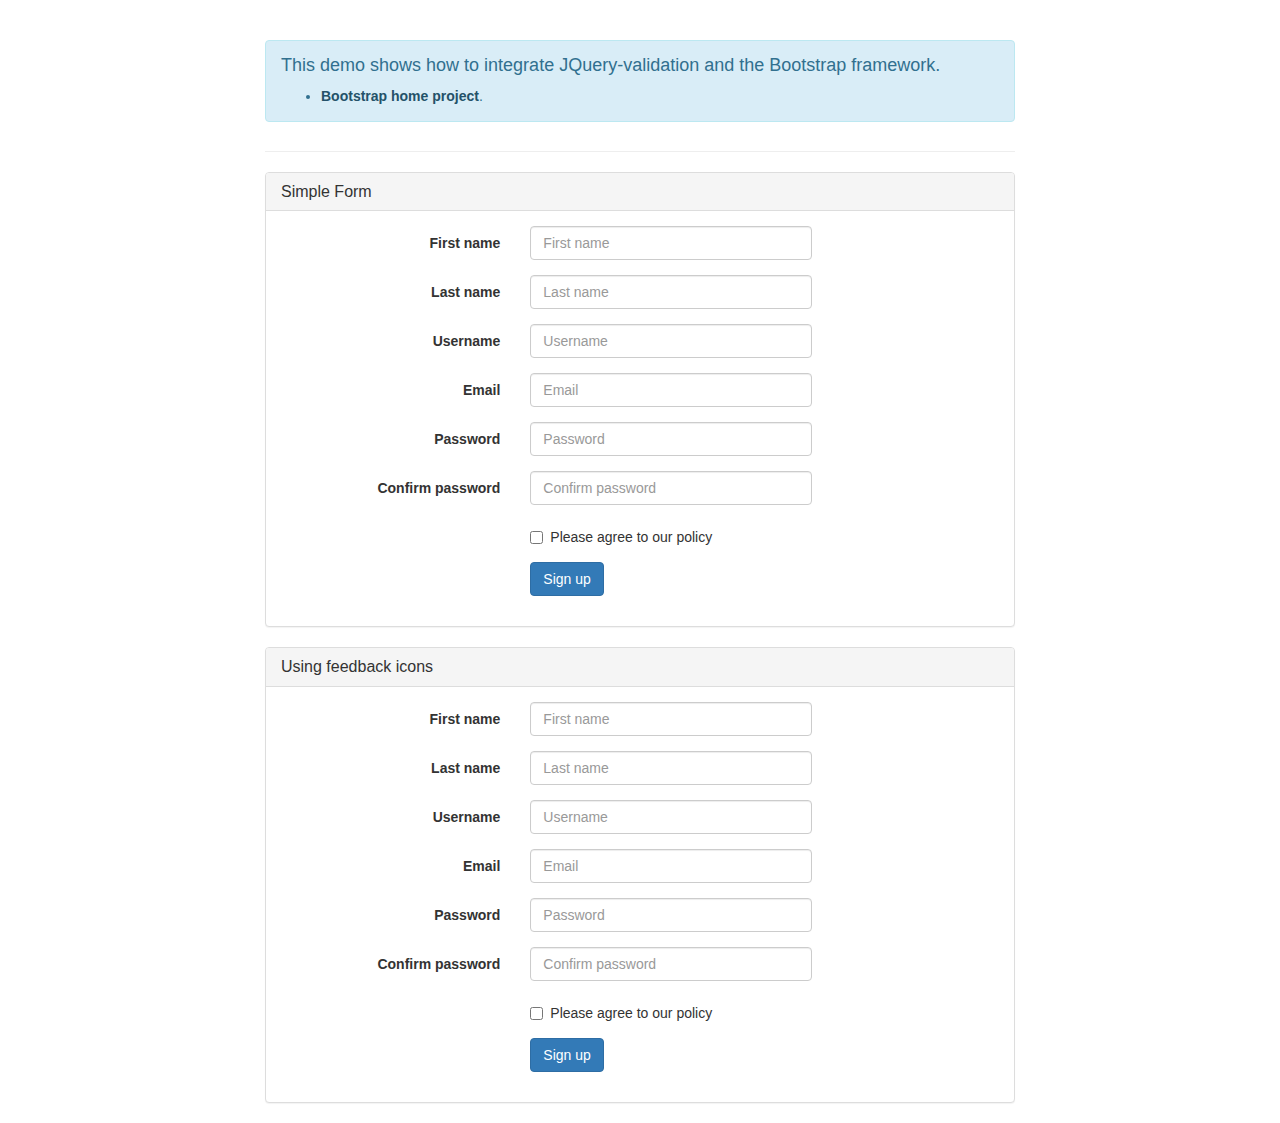
<file: admin/js/validation/demo/bootstrap/index.html>
<!DOCTYPE html>
<html>
<head>
	<title>JQuery-validation demo | Bootstrap</title>

	<link rel="stylesheet" href="https://maxcdn.bootstrapcdn.com/bootstrap/3.3.5/css/bootstrap.min.css" />

	<script type="text/javascript" src="../../lib/jquery-1.11.1.js"></script>
	<script type="text/javascript" src="../../dist/jquery.validate.js"></script>
</head>
<body>
	<div class="container">
		<div class="row">
			<div class="col-sm-8 col-sm-offset-2">
				<div class="page-header">
					<div class="alert alert-info" role="alert">
						<h4>This demo shows how to integrate JQuery-validation and the Bootstrap framework.</h4>
						<ul>
							<li><a href="https://getbootstrap.com/" class="alert-link">Bootstrap home project</a>.</li>
						</ul>
					</div>
				</div>

				<div class="panel panel-default">
					<div class="panel-heading">
						<h3 class="panel-title">Simple Form</h3>
					</div>
					<div class="panel-body">
						<form id="signupForm" method="post" class="form-horizontal" action="">
							<div class="form-group">
								<label class="col-sm-4 control-label" for="firstname">First name</label>
								<div class="col-sm-5">
									<input type="text" class="form-control" id="firstname" name="firstname" placeholder="First name" />
								</div>
							</div>

							<div class="form-group">
								<label class="col-sm-4 control-label" for="lastname">Last name</label>
								<div class="col-sm-5">
									<input type="text" class="form-control" id="lastname" name="lastname" placeholder="Last name" />
								</div>
							</div>

							<div class="form-group">
								<label class="col-sm-4 control-label" for="username">Username</label>
								<div class="col-sm-5">
									<input type="text" class="form-control" id="username" name="username" placeholder="Username" />
								</div>
							</div>

							<div class="form-group">
								<label class="col-sm-4 control-label" for="email">Email</label>
								<div class="col-sm-5">
									<input type="text" class="form-control" id="email" name="email" placeholder="Email" />
								</div>
							</div>

							<div class="form-group">
								<label class="col-sm-4 control-label" for="password">Password</label>
								<div class="col-sm-5">
									<input type="password" class="form-control" id="password" name="password" placeholder="Password" />
								</div>
							</div>

							<div class="form-group">
								<label class="col-sm-4 control-label" for="confirm_password">Confirm password</label>
								<div class="col-sm-5">
									<input type="password" class="form-control" id="confirm_password" name="confirm_password" placeholder="Confirm password" />
								</div>
							</div>

							<div class="form-group">
								<div class="col-sm-5 col-sm-offset-4">
									<div class="checkbox">
										<label>
											<input type="checkbox" id="agree" name="agree" value="agree" />Please agree to our policy
										</label>
									</div>
								</div>
							</div>

							<div class="form-group">
								<div class="col-sm-9 col-sm-offset-4">
									<button type="submit" class="btn btn-primary" name="signup" value="Sign up">Sign up</button>
								</div>
							</div>
						</form>
					</div>
				</div>

				<div class="panel panel-default">
					<div class="panel-heading">
						<h3 class="panel-title">Using feedback icons</h3>
					</div>
					<div class="panel-body">
						<form id="signupForm1" method="post" class="form-horizontal" action="">
							<div class="form-group">
								<label class="col-sm-4 control-label" for="firstname1">First name</label>
								<div class="col-sm-5">
									<input type="text" class="form-control" id="firstname1" name="firstname1" placeholder="First name" />
								</div>
							</div>

							<div class="form-group">
								<label class="col-sm-4 control-label" for="lastname1">Last name</label>
								<div class="col-sm-5">
									<input type="text" class="form-control" id="lastname1" name="lastname1" placeholder="Last name" />
								</div>
							</div>

							<div class="form-group">
								<label class="col-sm-4 control-label" for="username1">Username</label>
								<div class="col-sm-5">
									<input type="text" class="form-control" id="username1" name="username1" placeholder="Username" />
								</div>
							</div>

							<div class="form-group">
								<label class="col-sm-4 control-label" for="email1">Email</label>
								<div class="col-sm-5">
									<input type="text" class="form-control" id="email1" name="email1" placeholder="Email" />
								</div>
							</div>

							<div class="form-group">
								<label class="col-sm-4 control-label" for="password1">Password</label>
								<div class="col-sm-5">
									<input type="password" class="form-control" id="password1" name="password1" placeholder="Password" />
								</div>
							</div>

							<div class="form-group">
								<label class="col-sm-4 control-label" for="confirm_password1">Confirm password</label>
								<div class="col-sm-5">
									<input type="password" class="form-control" id="confirm_password1" name="confirm_password1" placeholder="Confirm password" />
								</div>
							</div>

							<div class="form-group">
								<div class="col-sm-5 col-sm-offset-4">
									<div class="checkbox">
										<label>
											<input type="checkbox" id="agree1" name="agree1" value="agree" />Please agree to our policy
										</label>
									</div>
								</div>
							</div>

							<div class="form-group">
								<div class="col-sm-9 col-sm-offset-4">
									<button type="submit" class="btn btn-primary" name="signup1" value="Sign up">Sign up</button>
								</div>
							</div>
						</form>
					</div>
				</div>
			</div>
		</div>
	</div>
	<script type="text/javascript">
		$.validator.setDefaults( {
			submitHandler: function () {
				alert( "submitted!" );
			}
		} );

		$( document ).ready( function () {
			$( "#signupForm" ).validate( {
				rules: {
					firstname: "required",
					lastname: "required",
					username: {
						required: true,
						minlength: 2
					},
					password: {
						required: true,
						minlength: 5
					},
					confirm_password: {
						required: true,
						minlength: 5,
						equalTo: "#password"
					},
					email: {
						required: true,
						email: true
					},
					agree: "required"
				},
				messages: {
					firstname: "Please enter your firstname",
					lastname: "Please enter your lastname",
					username: {
						required: "Please enter a username",
						minlength: "Your username must consist of at least 2 characters"
					},
					password: {
						required: "Please provide a password",
						minlength: "Your password must be at least 5 characters long"
					},
					confirm_password: {
						required: "Please provide a password",
						minlength: "Your password must be at least 5 characters long",
						equalTo: "Please enter the same password as above"
					},
					email: "Please enter a valid email address",
					agree: "Please accept our policy"
				},
				errorElement: "em",
				errorPlacement: function ( error, element ) {
					// Add the `help-block` class to the error element
					error.addClass( "help-block" );

					if ( element.prop( "type" ) === "checkbox" ) {
						error.insertAfter( element.parent( "label" ) );
					} else {
						error.insertAfter( element );
					}
				},
				highlight: function ( element, errorClass, validClass ) {
					$( element ).parents( ".col-sm-5" ).addClass( "has-error" ).removeClass( "has-success" );
				},
				unhighlight: function (element, errorClass, validClass) {
					$( element ).parents( ".col-sm-5" ).addClass( "has-success" ).removeClass( "has-error" );
				}
			} );

			$( "#signupForm1" ).validate( {
				rules: {
					firstname1: "required",
					lastname1: "required",
					username1: {
						required: true,
						minlength: 2
					},
					password1: {
						required: true,
						minlength: 5
					},
					confirm_password1: {
						required: true,
						minlength: 5,
						equalTo: "#password1"
					},
					email1: {
						required: true,
						email: true
					},
					agree1: "required"
				},
				messages: {
					firstname1: "Please enter your firstname",
					lastname1: "Please enter your lastname",
					username1: {
						required: "Please enter a username",
						minlength: "Your username must consist of at least 2 characters"
					},
					password1: {
						required: "Please provide a password",
						minlength: "Your password must be at least 5 characters long"
					},
					confirm_password1: {
						required: "Please provide a password",
						minlength: "Your password must be at least 5 characters long",
						equalTo: "Please enter the same password as above"
					},
					email1: "Please enter a valid email address",
					agree1: "Please accept our policy"
				},
				errorElement: "em",
				errorPlacement: function ( error, element ) {
					// Add the `help-block` class to the error element
					error.addClass( "help-block" );

					// Add `has-feedback` class to the parent div.form-group
					// in order to add icons to inputs
					element.parents( ".col-sm-5" ).addClass( "has-feedback" );

					if ( element.prop( "type" ) === "checkbox" ) {
						error.insertAfter( element.parent( "label" ) );
					} else {
						error.insertAfter( element );
					}

					// Add the span element, if doesn't exists, and apply the icon classes to it.
					if ( !element.next( "span" )[ 0 ] ) {
						$( "<span class='glyphicon glyphicon-remove form-control-feedback'></span>" ).insertAfter( element );
					}
				},
				success: function ( label, element ) {
					// Add the span element, if doesn't exists, and apply the icon classes to it.
					if ( !$( element ).next( "span" )[ 0 ] ) {
						$( "<span class='glyphicon glyphicon-ok form-control-feedback'></span>" ).insertAfter( $( element ) );
					}
				},
				highlight: function ( element, errorClass, validClass ) {
					$( element ).parents( ".col-sm-5" ).addClass( "has-error" ).removeClass( "has-success" );
					$( element ).next( "span" ).addClass( "glyphicon-remove" ).removeClass( "glyphicon-ok" );
				},
				unhighlight: function ( element, errorClass, validClass ) {
					$( element ).parents( ".col-sm-5" ).addClass( "has-success" ).removeClass( "has-error" );
					$( element ).next( "span" ).addClass( "glyphicon-ok" ).removeClass( "glyphicon-remove" );
				}
			} );
		} );
	</script>
</body>
</html>
</file>
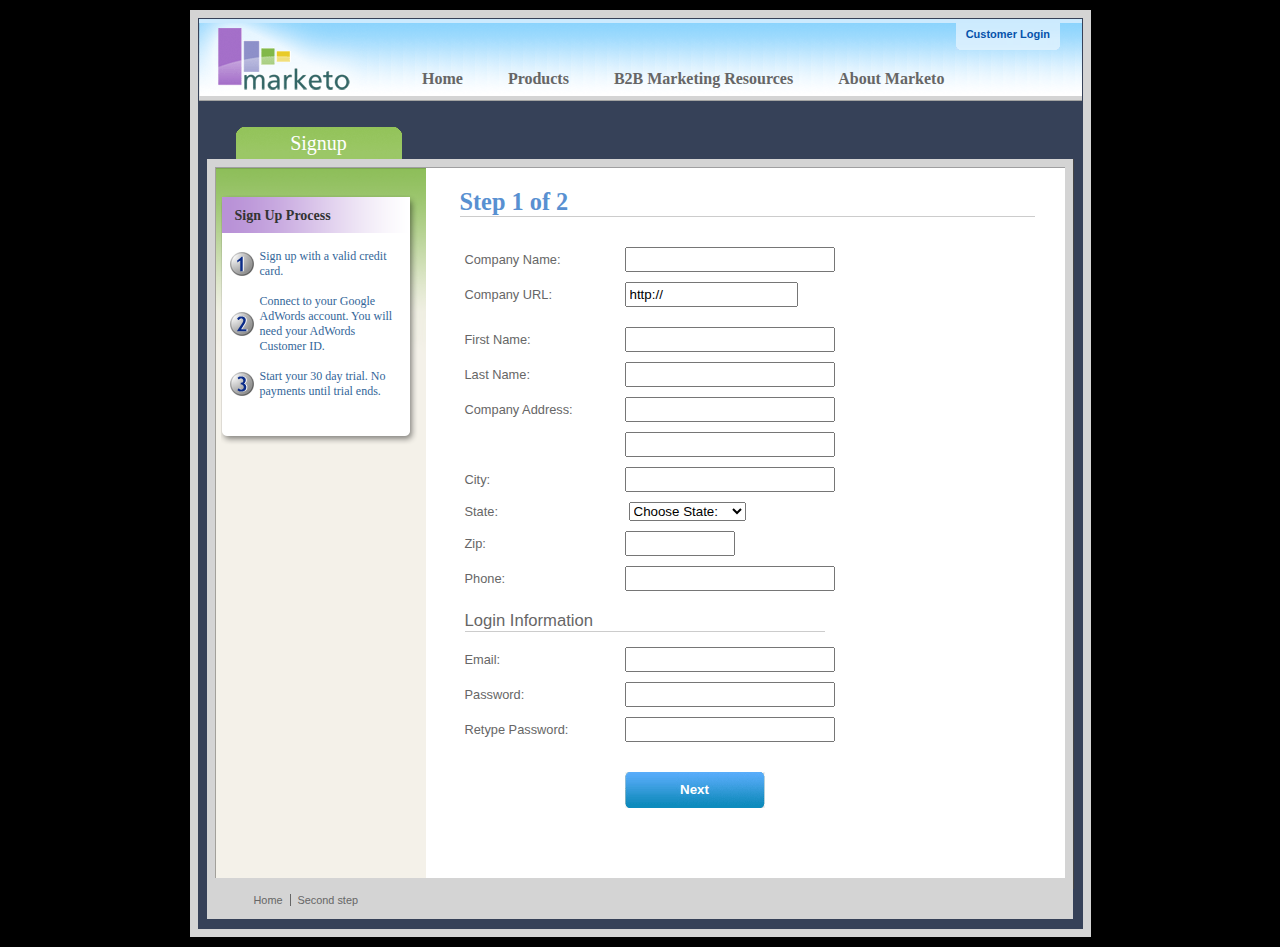
<file: admin/js/validation/demo/marketo/index.html>
<!DOCTYPE html>
<html lang="en">
<head>
	<meta charset="utf-8">
	<title>Subscription Signup | Marketo</title>
	<script src="../../lib/jquery.js"></script>
	<script src="../../lib/jquery.mockjax.js"></script>
	<script src="../../dist/jquery.validate.js"></script>
	<script src="jquery.maskedinput.js"></script>
	<script src="mktSignup.js"></script>
	<link rel="stylesheet" href="stylesheet.css">
</head>
<body>
<!-- start page wrapper -->
<div id="letterbox">
	<!-- start header container -->
	<div id="header-background">
		<div class="nav-global-container">
			<div class="login">
				<a href="#">
					<span></span>Customer Login</a>
			</div>
			<div class="logo">
				<a href="#">
					<img src="images/logo_marketo.gif" width="168" height="73" alt="Marketo">
				</a>
			</div>
			<div class="nav-global">
				<ul>
					<li>
						<a href="#" class="nav-g01">
							<span></span>Home</a>
					</li>
					<li>
						<a href="#" class="nav-g02">
							<span></span>Products</a>
					</li>
					<li>
						<a href="#" class="nav-g04">
							<span></span>B2B Marketing Resources</a>
					</li>
					<li>
						<a href="#" class="nav-g05">
							<span></span>About Marketo</a>
					</li>
				</ul>
			</div>
		</div>
	</div>
	<!-- end header container -->
	<div class="line-grey-tier"></div>
	<!-- start page container 2 div-->
	<div id="page-container" class="resize">
		<div id="page-content-inner" class="resize">
			<!-- start col-main -->
			<div id="col-main" class="resize" style="">
				<!-- start main content -->
				<div class="main-content resize">
					<div class="action-container" style="display:none;"></div>
					<h1>Step 1 of 2</h1>
					<p>
					</p>
					<br clear="all">
					<div>
						<form id="profileForm" type="actionForm" action="step2.htm" method="get">
							<div class="error" style="display:none;">
								<img src="images/warning.gif" alt="Warning!" width="24" height="24" style="float:left; margin: -5px 10px 0px 0px;">
								<span></span>.
								<br clear="all">
							</div>
							<table cellpadding="0" cellspacing="0" border="0">
								<tr>
									<td class="label">
										<label for="co_name">Company Name:</label>
									</td>
									<td class="field">
										<input id="co_name" class="required" maxlength="40" name="co_name" size="20" type="text" tabindex="1" value="">
									</td>
								</tr>
								<tr>
									<td class="label">
										<label for="co_url">Company URL:</label>
									</td>
									<td class="field">
										<input id="co_url" class="required defaultInvalid url" maxlength="40" name="co_url" style="width:163px" type="text" tabindex="2" value="http://">
									</td>
								</tr>
								<tr>
									<td>
									<td>
								</tr>
								<tr>
									<td class="label">
										<label for="first_name">First Name:</label>
									</td>
									<td class="field">
										<input id="first_name" class="required" maxlength="40" name="first_name" size="20" type="text" tabindex="3" value="">
									</td>
								</tr>
								<tr>
									<td class="label">
										<label for="last_name">Last Name:</label>
									</td>
									<td class="field">
										<input id="last_name" class="required" maxlength="40" name="last_name" size="20" type="text" tabindex="4" value="">
									</td>
								</tr>
								<tr>
									<td class="label">
										<label for="address1">Company Address:</label>
									</td>
									<td class="field">
										<input maxlength="40" class="required" name="address1" size="20" type="text" tabindex="5" value="">
									</td>
								</tr>
								<tr>
									<td class="label"></td>
									<td class="field">
										<input maxlength="40" name="address2" size="20" type="text" tabindex="6" value="">
									</td>
								</tr>
								<tr>
									<td class="label">
										<label for="city">City:</label>
									</td>
									<td class="field">
										<input maxlength="40" class="required" name="city" size="20" type="text" tabindex="7" value="">
									</td>
								</tr>
								<tr>
									<td class="label">
										<label for="state">State:</label>
									</td>
									<td class="field">
										<select id="state" class="required" name="state" style="margin-left: 4px;" tabindex="8">
											<option value="">Choose State:</option>
											<option value="AL">Alabama</option>
											<option value="AK">Alaska</option>
											<option value="AZ">Arizona</option>
											<option value="AR">Arkansas</option>
											<option value="CA">California</option>
											<option value="CO">Colorado</option>
											<option value="CT">Connecticut</option>
											<option value="DE">Delaware</option>
											<option value="FL">Florida</option>
											<option value="GA">Georgia</option>
											<option value="HI">Hawaii</option>
											<option value="ID">Idaho</option>
											<option value="IL">Illinois</option>
											<option value="IN">Indiana</option>
											<option value="IA">Iowa</option>
											<option value="KS">Kansas</option>
											<option value="KY">Kentucky</option>
											<option value="LA">Louisiana</option>
											<option value="ME">Maine</option>
											<option value="MD">Maryland</option>
											<option value="MA">Massachusetts</option>
											<option value="MI">Michigan</option>
											<option value="MN">Minnesota</option>
											<option value="MS">Mississippi</option>
											<option value="MO">Missouri</option>
											<option value="MT">Montana</option>
											<option value="NE">Nebraska</option>
											<option value="NV">Nevada</option>
											<option value="NH">New Hampshire</option>
											<option value="NJ">New Jersey</option>
											<option value="NM">New Mexico</option>
											<option value="NY">New York</option>
											<option value="NC">North Carolina</option>
											<option value="ND">North Dakota</option>
											<option value="OH">Ohio</option>
											<option value="OK">Oklahoma</option>
											<option value="OR">Oregon</option>
											<option value="PA">Pennsylvania</option>
											<option value="RI">Rhode Island</option>
											<option value="SC">South Carolina</option>
											<option value="SD">South Dakota</option>
											<option value="TN">Tennessee</option>
											<option value="TX">Texas</option>
											<option value="UT">Utah</option>
											<option value="VT">Vermont</option>
											<option value="VA">Virginia</option>
											<option value="WA">Washington</option>
											<option value="WV">West Virginia</option>
											<option value="WI">Wisconsin</option>
											<option value="WY">Wyoming</option>
										</select>
									</td>
								</tr>
								<tr>
									<td class="label">
										<label for="zip">Zip:</label>
									</td>
									<td class="field">
										<input maxlength="10" name="zip" style="width: 100px" type="text" class="required zipcode" tabindex="9" value="">
									</td>
								</tr>
								<tr>
									<td class="label">
										<label for="phone">Phone:</label>
									</td>
									<td class="field">
										<input id="phone" maxlength="14" name="phone" type="text" class="required phone" tabindex="10" value="">
									</td>
								</tr>
								<tr>
									<td colspan="2">
										<h2 style="border-bottom: 1px solid #CCCCCC;">Login Information</h2>
									</td>
								</tr>
								<tr>
									<td class="label">
										<label for="email">Email:</label>
									</td>
									<td class="field">
										<input id="email" class="required email" remote="emails.action" maxlength="40" name="email" size="20" type="text" tabindex="11" value="">
									</td>
								</tr>
								<tr>
									<td class="label">
										<label for="password1">Password:</label>
									</td>
									<td class="field">
										<input id="password1" class="required password" maxlength="40" name="password1" size="20" type="password" tabindex="12" value="">
									</td>
								</tr>
								<tr>
									<td class="label">
										<label for="password2">Retype Password:</label>
									</td>
									<td class="field">
										<input id="password2" class="required" equalTo="#password1" maxlength="40" name="password2" size="20" type="password" tabindex="13" value="">
										<div class="formError"></div>
									</td>
								</tr>
								<tr>
									<td></td>
									<td>
										<div class="buttonSubmit">
											<span></span>
											<input class="formButton" type="submit" value="Next" style="width: 140px" tabindex="14">
										</div>
									</td>
								</tr>
							</table>
							<br>
							<br>
						</form>
						<br clear="all">
					</div>
				</div>
				<!-- end main content -->
				<br>
			</div>
			<!-- end col-main -->
			<!-- start left col -->
			<div id="col-left" class="nav-left-back empty resize" style="position: absolute; min-height: 450px;">
				<div class="col-left-header-tab" style="position: absolute;">Signup</div>
				<div class="nav-left"></div>
				<div class="left-nav-callout png" style="top: 15px; margin-bottom: 100px;">
					<img src="images/left-nav-callout-long.png" class="png" alt="">
					<h6>Sign Up Process</h6>
					<a style="background-image: url(images/step1-24.gif); font-weight: normal; text-decoration: none; cursor: default;">Sign up with a valid credit card.</a>
					<a style="background-image: url(images/step2-24.gif); font-weight: normal; text-decoration: none; cursor: default;">Connect to your Google AdWords account.  You will need your AdWords Customer ID.</a>
					<a style="background-image: url(images/step3-24.gif); font-weight: normal; text-decoration: none; cursor: default;">Start your 30 day trial.  No payments until trial ends.</a>
				</div>
				<div class="footerAddress">
					<b>Marketo Inc.</b>
					<br>1710 S. Amphlett Blvd.
					<br>San Mateo, CA 94402 USA
					<br>
				</div>
				<br clear="all">
			</div>
			<!-- end left col -->
		</div>
	</div>
	<!-- end page container 2 divs-->
	<div id="footer-container" align="center">
		<div class="footer">
			<ul>
				<li><a href="..">Home</a>
				</li>
				<li class="line-off"><a href="step2.htm">Second step</a>
				</li>
			</ul>
		</div>
	</div>
	<!-- end page wrapper -->
</div>
</body>
</html>
</file>
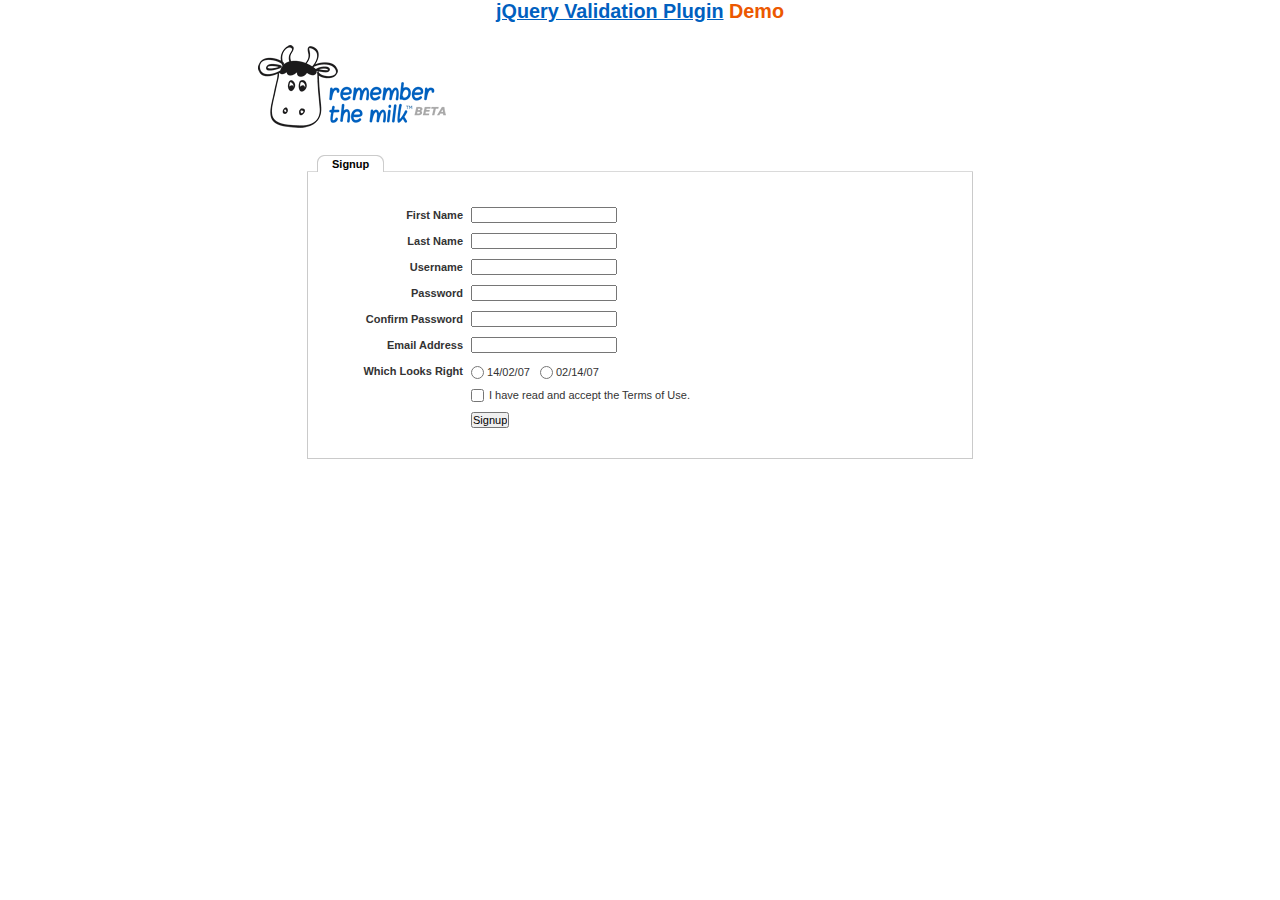
<file: admin/js/validation/demo/milk/index.html>
<!DOCTYPE html>
<html lang="en">
<head>
	<meta charset="utf-8">
	<title>Remember The Milk signup form - jQuery Validate plugin demo - with friendly permission from the RTM team</title>
	<link rel="stylesheet" href="milk.css">
	<script src="../../lib/jquery.js"></script>
	<script src="../../lib/jquery.mockjax.js"></script>
	<script src="../../dist/jquery.validate.js"></script>
	<script>
	$(document).ready(function() {
		$.mockjax({
			url: "emails.action",
			response: function(settings) {
				var email = settings.data.email,
					emails = ["glen@marketo.com", "george@bush.gov", "me@god.com", "aboutface@cooper.com", "steam@valve.com", "bill@gates.com"];
				this.responseText = "true";
				if ($.inArray(email, emails) !== -1) {
					this.responseText = "false";
				}
			},
			responseTime: 500
		});

		$.mockjax({
			url: "users.action",
			response: function(settings) {
				var user = settings.data.username,
					users = ["asdf", "Peter", "Peter2", "George"];
				this.responseText = "true";
				if ($.inArray(user, users) !== -1) {
					this.responseText = "false";
				}
			},
			responseTime: 500
		});

		// validate signup form on keyup and submit
		var validator = $("#signupform").validate({
			rules: {
				firstname: "required",
				lastname: "required",
				username: {
					required: true,
					minlength: 2,
					remote: "users.action"
				},
				password: {
					required: true,
					minlength: 5
				},
				password_confirm: {
					required: true,
					minlength: 5,
					equalTo: "#password"
				},
				email: {
					required: true,
					email: true,
					remote: "emails.action"
				},
				dateformat: "required",
				terms: "required"
			},
			messages: {
				firstname: "Enter your firstname",
				lastname: "Enter your lastname",
				username: {
					required: "Enter a username",
					minlength: jQuery.validator.format("Enter at least {0} characters"),
					remote: jQuery.validator.format("{0} is already in use")
				},
				password: {
					required: "Provide a password",
					minlength: jQuery.validator.format("Enter at least {0} characters")
				},
				password_confirm: {
					required: "Repeat your password",
					minlength: jQuery.validator.format("Enter at least {0} characters"),
					equalTo: "Enter the same password as above"
				},
				email: {
					required: "Please enter a valid email address",
					minlength: "Please enter a valid email address",
					remote: jQuery.validator.format("{0} is already in use")
				},
				dateformat: "Choose your preferred dateformat",
				terms: " "
			},
			// the errorPlacement has to take the table layout into account
			errorPlacement: function(error, element) {
				if (element.is(":radio"))
					error.appendTo(element.parent().next().next());
				else if (element.is(":checkbox"))
					error.appendTo(element.next());
				else
					error.appendTo(element.parent().next());
			},
			// specifying a submitHandler prevents the default submit, good for the demo
			submitHandler: function() {
				alert("submitted!");
			},
			// set this class to error-labels to indicate valid fields
			success: function(label) {
				// set &nbsp; as text for IE
				label.html("&nbsp;").addClass("checked");
			},
			highlight: function(element, errorClass) {
				$(element).parent().next().find("." + errorClass).removeClass("checked");
			}
		});

		// propose username by combining first- and lastname
		$("#username").focus(function() {
			var firstname = $("#firstname").val();
			var lastname = $("#lastname").val();
			if (firstname && lastname && !this.value) {
				this.value = (firstname + "." + lastname).toLowerCase();
			}
		});
	});
	</script>
</head>
<body>
<h1 id="banner"><a href="https://jqueryvalidation.org/">jQuery Validation Plugin</a> Demo</h1>
<div id="main">
	<div id="content">
		<div id="header">
			<div id="headerlogo">
				<img src="milk.png" alt="Remember The Milk">
			</div>
		</div>
		<div style="clear: both;">
			<div></div>
		</div>
		<div class="content">
			<div id="signupbox">
				<div id="signuptab">
					<ul>
						<li id="signupcurrent"><a href=" ">Signup</a>
						</li>
					</ul>
				</div>
				<div id="signupwrap">
					<form id="signupform" autocomplete="off" method="get" action="">
						<table>
							<tr>
								<td class="label">
									<label id="lfirstname" for="firstname">First Name</label>
								</td>
								<td class="field">
									<input id="firstname" name="firstname" type="text" value="" maxlength="100">
								</td>
								<td class="status"></td>
							</tr>
							<tr>
								<td class="label">
									<label id="llastname" for="lastname">Last Name</label>
								</td>
								<td class="field">
									<input id="lastname" name="lastname" type="text" value="" maxlength="100">
								</td>
								<td class="status"></td>
							</tr>
							<tr>
								<td class="label">
									<label id="lusername" for="username">Username</label>
								</td>
								<td class="field">
									<input id="username" name="username" type="text" value="" maxlength="50">
								</td>
								<td class="status"></td>
							</tr>
							<tr>
								<td class="label">
									<label id="lpassword" for="password">Password</label>
								</td>
								<td class="field">
									<input id="password" name="password" type="password" maxlength="50" value="">
								</td>
								<td class="status"></td>
							</tr>
							<tr>
								<td class="label">
									<label id="lpassword_confirm" for="password_confirm">Confirm Password</label>
								</td>
								<td class="field">
									<input id="password_confirm" name="password_confirm" type="password" maxlength="50" value="">
								</td>
								<td class="status"></td>
							</tr>
							<tr>
								<td class="label">
									<label id="lemail" for="email">Email Address</label>
								</td>
								<td class="field">
									<input id="email" name="email" type="text" value="" maxlength="150">
								</td>
								<td class="status"></td>
							</tr>
							<tr>
								<td class="label">
									<label>Which Looks Right</label>
								</td>
								<td class="field" colspan="2" style="vertical-align: top; padding-top: 2px;">
									<table>
										<tbody>
											<tr>
												<td style="padding-right: 5px;">
													<input id="dateformat_eu" name="dateformat" type="radio" value="0">
													<label id="ldateformat_eu" for="dateformat_eu">14/02/07</label>
												</td>
												<td style="padding-left: 5px;">
													<input id="dateformat_am" name="dateformat" type="radio" value="1">
													<label id="ldateformat_am" for="dateformat_am">02/14/07</label>
												</td>
												<td>
												</td>
											</tr>
										</tbody>
									</table>
								</td>
							</tr>
							<tr>
								<td class="label">&nbsp;</td>
								<td class="field" colspan="2">
									<div id="termswrap">
										<input id="terms" type="checkbox" name="terms">
										<label id="lterms" for="terms">I have read and accept the Terms of Use.</label>
									</div>
									<!-- /termswrap -->
								</td>
							</tr>
							<tr>
								<td class="label">
									<label id="lsignupsubmit" for="signupsubmit">Signup</label>
								</td>
								<td class="field" colspan="2">
									<input id="signupsubmit" name="signup" type="submit" value="Signup">
								</td>
							</tr>
						</table>
					</form>
				</div>
			</div>
		</div>
	</div>
</div>
</body>
</html>
</file>
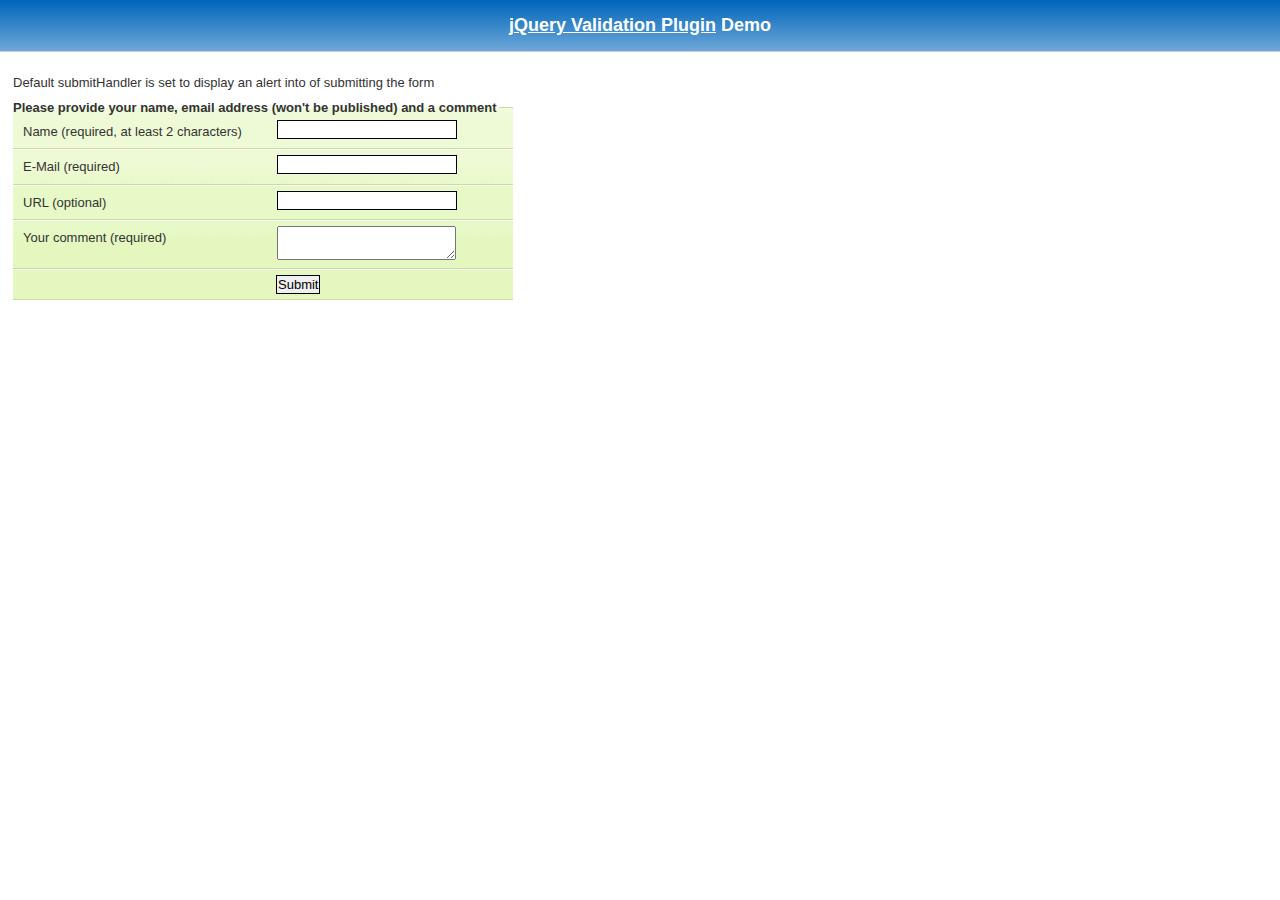
<file: admin/js/validation/demo/requirejs/index.html>
<!DOCTYPE html>
<html lang="en">
	<head>
		<meta charset="utf-8">
		<title>jQuery validation plug-in - requirejs demo</title>

		<link rel="stylesheet" href="../css/screen.css">

		<style type="text/css">
			#commentForm { width: 500px; }
			#commentForm label { width: 250px; }
			#commentForm label.error, #commentForm input.submit { margin-left: 253px; }
		</style>
</head>
<body>

	<h1 id="banner"><a href="https://jqueryvalidation.org/">jQuery Validation Plugin</a> Demo</h1>
	<div id="main">

		<p>Default submitHandler is set to display an alert into of submitting the form</p>
		<form class="cmxform" id="commentForm" method="get" action="">
			<fieldset>
				<legend>Please provide your name, email address (won't be published) and a comment</legend>
				<p>
					<label for="cname">Name (required, at least 2 characters)</label>
					<input id="cname" name="name" minlength="2" type="text" required>
				</p>
				<p>
					<label for="cemail">E-Mail (required)</label>
					<input id="cemail" type="email" name="email" required>
				</p>
				<p>
					<label for="curl">URL (optional)</label>
					<input id="curl" type="url" name="url">
				</p>
				<p>
					<label for="ccomment">Your comment (required)</label>
					<textarea id="ccomment" name="comment" required></textarea>
				</p>
				<p>
					<input class="submit" type="submit" value="Submit">
				</p>
			</fieldset>
		</form>

		<script>
		var require = {
			paths: {
				"jquery": "../../lib/jquery-3.1.1"
			}
		};
		</script>
		<script src="../../lib/require.js" data-main="app.js"></script>
	</div>
</body>
</html>
</file>
<file: news-magazine/layout/styles/layout.css>
@charset "utf-8";
/*
Template Name: News Magazine
Author: <a href="https://www.os-templates.com/">OS Templates</a>
Author URI: https://www.os-templates.com/
Licence: Free to use under our free template licence terms
Licence URI: https://www.os-templates.com/template-terms
File: Layout CSS
*/

@import url("navi.css");
@import url("forms.css");
@import url("tables.css");
@import url("featured_slide.css");

html{overflow-y:scroll;}
body{margin:0; padding:0; font-size:13px; font-family:Georgia, "Times New Roman", Times, serif; color:#666666; background-color:#FFFFFF;}

.justify{text-align:justify;}
.bold{font-weight:bold;}
.center{text-align:center;}
.right{text-align:right;}
.nostart{margin:0; padding:0; list-style-type:none;}

.clear{clear:both;}
br.clear{clear:both; margin-top:-15px;}

a{outline:none; text-decoration:none; color:#059BD8; background-color:#FFFFFF;}

.fl_left, .imgl{float:left;}
.fl_right, .imgr{float:right;}

img{display:block; margin:0; padding:0; border:none;}
.imgl, .imgr{border:1px solid #C7C5C8; padding:5px;}
.imgl{margin:0 8px 8px 0; clear:left;}
.imgr{margin:0 0 8px 8px; clear:right;}

/* ----------------------------------------------Wrapper------------------------------------- */

div.wrapper{display:block; width:100%; margin:0; text-align:left; border-bottom:1px solid #E3E3E3;}
div.wrapper h1, div.wrapper h2, div.wrapper h3, div.wrapper h4, div.wrapper h5, div.wrapper h6{margin:0 0 15px 0; padding:0; font-size:20px; font-weight:normal; line-height:normal;}
.col0, .col0 a{color:#FFFFFF; background-color:#666666;}
.col2{color:#FFFFFF; background-color:#F6F6F6;}

/* ----------------------------------------------Generalise------------------------------------- */

#header, #topline, #topbar, #breadcrumb, .container, #hpage_cats, #adblock, #socialise, #footer, #copyright{display:block; position:relative; width:960px; margin:0 auto;}

/* ----------------------------------------------TopBar------------------------------------- */

#topline{padding:10px 0;}
#topline p{float:left; margin:0; padding:0;}
#topline ul{float:right; margin:0; padding:0; list-style:none;}
#topline li{display:inline; margin:0 8px 0 0; padding:0 10px 0 0; border-right:1px solid #999999;}
#topline li.last{margin-right:0; padding-right:0; border:none;}

/* ----------------------------------------------Header------------------------------------- */

#header{padding:2px 0 20px 0;}
#header .fl_left{display:block; float:left; margin-top:7px; overflow:hidden;}
#header .fl_right{display:block; float:right; width:468px; height:60px; margin-top:21px; overflow:hidden;}
#header h1, #header p, #header ul{margin:0; padding:0; list-style:none; line-height:normal;}
#header h1 a{font-size:46px; color:#999999; background-color:#FFFFFF;}
#header h1 strong{font-weight:normal; color:#059BD8; background-color:#FFFFFF;}
#header .fl_left p{text-align:right; margin-top:5px;}

/* ----------------------------------------------Topbar------------------------------------- */

#topbar{padding:20px 0; z-index:1000;}
#topbar #search{display:block; float:right; margin:0; padding:0; overflow:hidden;}

/* ----------------------------------------------BreadCrumb------------------------------------- */

#breadcrumb{padding:20px 0;}
#breadcrumb ul{margin:0; padding:0; list-style:none;}
#breadcrumb ul li{display:inline;}
#breadcrumb ul li.current a{text-decoration:underline;}

/* ----------------------------------------------Content------------------------------------- */

.container{padding:20px 0;}
.content{display:block; float:left; width:630px;}

/* Comments */

#comments{margin-bottom:40px;}
#comments .commentlist{margin:0; padding:0;}
#comments .commentlist ul{margin:0; padding:0; list-style:none;}
#comments .commentlist li.comment_odd, #comments .commentlist li.comment_even{margin:0 0 10px 0; padding:15px; list-style:none;}
#comments .commentlist li.comment_odd{color:#666666; background-color:#F7F7F7;}
#comments .commentlist li.comment_odd a{color:#059BD8; background-color:#F7F7F7;}
#comments .commentlist li.comment_even{color:#666666; background-color:#E8E8E8;}
#comments .commentlist li.comment_even a{color:#059BD8; background-color:#E8E8E8;}
#comments .commentlist .author .name{font-weight:bold;}
#comments .commentlist .submitdate{font-size:smaller;}
#comments .commentlist p{margin:10px 5px 10px 0; padding:0; font-weight:normal; text-transform:none;}
#comments .commentlist li .avatar{float:right; border:1px solid #EEEEEE; margin:0 0 0 10px;}

/* ----------------------------------------------Column------------------------------------- */

.column{display:block; float:right; width:300px;}
.column .holder, .column #featured{display:block; width:300px; margin-bottom:20px;}
.column .holder h2.title{display:block; width:100%; height:65px; margin:0; padding:15px 0 0 0; font-size:20px; line-height:normal; border-bottom:1px dotted #999999;}
.column .holder h2.title img{float:left; margin:-15px 8px 0 0; padding:5px; border:1px solid #999999;}
.column div.imgholder{display:block; width:290px; margin:0 0 10px 0; padding:4px; border:1px solid #CCCCCC;}
.column .holder p.readmore{display:block; width:100%; font-weight:bold; text-align:right; line-height:normal;}

/* Featured Block */

.column #featured ul, .column #featured h2, .column #featured p{margin:0; padding:0; list-style:none; color:#666666; background-color:#F9F9F9;}
.column #featured a{color:#059BD8; background-color:#F9F9F9;}
.column #featured li{display:block; width:250px; margin:0; padding:20px 25px; color:#666666; background-color:#F9F9F9;}
.column #featured li p.imgholder{display:block; width:240px; height:90px; margin:20px 0 15px 0; padding:4px; border:1px solid #CCCCCC;}
.column #featured li h2{margin:0; padding:0 0 8px 0; font-weight:normal; font-family:Georgia, "Times New Roman", Times, serif; line-height:normal; border-bottom:1px dotted #999999;}
.column #featured p.readmore{display:block; width:100%; margin-top:15px; font-weight:bold; text-align:right; line-height:normal;}

.column .latestnews{display:block; width:100%; margin:0; padding:0; list-style:none;}
.column .latestnews li{display:block; width:100%; height:99px; margin:0 0 11px 0; padding:0 0 21px 0; border-bottom:1px dotted #C7C5C8; overflow:hidden;}
.column .latestnews li.last{margin-bottom:0;}
.column .latestnews p{display:inline;}
.column .latestnews img{float:left; margin:0 10px 0 0; padding:4px; border:1px solid #C7C5C8; clear:left;}

/* ----------------------------------------------Homepage Specific------------------------------------- */

#adblock{padding:20px 0;}

#hpage_cats{padding:0 0 5px 0;}
#hpage_cats .fl_left, #hpage_cats .fl_right{display:block; width:468px; margin-bottom:15px;}
#hpage_cats .fl_left img, #hpage_cats .fl_right img{float:left; margin:0 10px 0 0; padding:4px; border:1px solid #C7C5C8; clear:left;}
#hpage_cats h2{display:block; width:100%; margin:0 0 15px 0; padding:5px 0; color:#666666; background-color:#EFEFEF; text-align:right; font-size:13px;}
#hpage_cats h2 a{margin:0 5px 0 0; color:#059BD8; background-color:#EFEFEF; font-weight:bold; text-transform:uppercase;}
#hpage_cats p{margin:0 0 8px 0; padding:0;}

#hpage_latest{display:block; width:100%;}
#hpage_latest h2{margin:0 0 15px 0; padding:0 0 8px 0; border-bottom:2px solid #E3E3E3;}
#hpage_latest ul{margin:0; padding:0; list-style:none; display:inline;}
#hpage_latest li{display:block; float:left; width:200px; margin:0 15px 0 0; padding:0;}
#hpage_latest li.last{margin-right:0;}
#hpage_latest img{margin:0; padding:4px; border:1px solid #C7C5C8;}
#hpage_latest .readmore{font-weight:bold; text-align:right;}

/* ----------------------------------------------Footer------------------------------------- */

#footer{padding:20px 0;}
#footer h2, #footer p, #footer ul, #footer a{margin:0; padding:0; font-weight:normal; list-style:none; line-height:normal;}
#footer h2{color:#CCCCCC; background-color:#FFFFFF; font-size:18px; font-weight:normal; margin-bottom:10px; padding-bottom:8px; border-bottom:1px dotted #999999;}
#footer li{margin-bottom:5px;}
#footer .footbox{display:block; float:left; width:180px; margin:0 15px 0 0; padding:0;}
#footer .last{margin:0;}

/* ----------------------------------------------Social Bar With Newsletter------------------------------------- */

#socialise{padding:20px 0;}
#socialise ul{display:inline; margin:0; padding:0; list-style:none; font-size:20px; font-family:Georgia, "Times New Roman", Times, serif;}
#socialise li{display:block; float:left; margin:0 120px 0 0; text-align:center;}
#socialise li span{display:block; margin:8px 0 0 0;}
#socialise li.last{margin-right:0;}
#newsletter{display:block; float:right; width:300px;}
#newsletter h2, #newsletter p{margin:0; padding:0; line-height:normal;}
#newsletter h2{margin-bottom:5px;}

/* ----------------------------------------------Copyright------------------------------------- */

div.col8{border:none;}
#copyright{padding:15px 0;}
#copyright p{margin:0; padding:0;}
</file>
<file: admin/js/ckeditor/samples/css/samples.css>
/**
 * @license Copyright (c) 2003-2022, CKSource Holding sp. z o.o. All rights reserved.
 * For licensing, see LICENSE.md or https://ckeditor.com/legal/ckeditor-oss-license
 */
@media (max-width: 900px) {
  .global-is-mobile-hidden {
    display: none !important;
  }
}
article,
aside,
details,
figcaption,
figure,
footer,
header,
hgroup,
main,
menu,
nav,
section {
  display: block;
}
body,
html {
  margin: 0;
  padding: 0;
  font: 16px / 1.8 Arial, 'Helvetica Neue', Helvetica, sans-serif;
  font-weight: 300;
  color: #575757;
}
.grid-width-10 {
  width: 10%;
}
.grid-width-20 {
  width: 20%;
}
.grid-width-30 {
  width: 30%;
}
.grid-width-40 {
  width: 40%;
}
.grid-width-50 {
  width: 50%;
}
.grid-width-60 {
  width: 60%;
}
.grid-width-70 {
  width: 70%;
}
.grid-width-80 {
  width: 80%;
}
.grid-width-90 {
  width: 90%;
}
.grid-width-100 {
  width: 100%;
}
@media (max-width: 900px) {
  .grid-width-10,
  .grid-width-20,
  .grid-width-30,
  .grid-width-40,
  .grid-width-50,
  .grid-width-60,
  .grid-width-70,
  .grid-width-80,
  .grid-width-90,
  .grid-width-100 {
    width: 100%;
  }
}
*[class*="grid-width"] {
  -webkit-box-sizing: border-box;
  -moz-box-sizing: border-box;
  box-sizing: border-box;
  padding-left: 4%;
  padding-right: 4%;
  float: left;
}
*[class*="grid-width"]:after,
.grid-container:after,
*[class*="grid-width"]:before,
.grid-container:before {
  content: '';
  display: block;
  overflow: hidden;
  visibility: hidden;
  font-size: 0;
  line-height: 0;
  width: 0;
  height: 0;
}
*[class*="grid-width"]:after,
.grid-container:after {
  clear: both;
}
.grid-container {
  -webkit-box-sizing: border-box;
  -moz-box-sizing: border-box;
  box-sizing: border-box;
  margin-left: auto;
  margin-right: auto;
}
.grid-container-nested *[class*="grid-width"]:first-child {
  padding-left: 0;
}
.grid-container-nested *[class*="grid-width"]:last-child {
  padding-right: 0;
}
@media (max-width: 900px) {
  .grid-container-nested *[class*="grid-width"]:first-child {
    padding-left: 4%;
  }
  .grid-container-nested *[class*="grid-width"]:last-child {
    padding-right: 4%;
  }
}
.header-a {
  min-height: 140px;
  overflow: hidden;
}
.header-a .header-a-logo {
  margin: 40px 0 0;
}
@media (max-width: 900px) {
  .header-a .header-a-logo {
    text-align: center;
  }
}
.header-a .header-a-logo img {
  border: transparent;
}
.navigation-a {
  height: 30px;
  background: #3D3D3D;
  position: absolute;
  left: 0;
  right: 0;
  top: 0;
  padding: 0;
  overflow: hidden;
}
@media (max-width: 900px) {
  .navigation-a {
    text-align: center;
  }
}
.navigation-a ul {
  list-style: none;
  margin: 0;
  overflow: hidden;
}
.navigation-a ul li,
.navigation-a ul li a {
  display: inline-block;
}
@media (max-width: 900px) {
  .navigation-a ul {
    width: auto;
    text-overflow: ellipsis;
    white-space: nowrap;
    display: inline-block;
    float: none;
  }
  .navigation-a ul:before,
  .navigation-a ul:after {
    display: none;
  }
}
.navigation-a ul.navigation-a-left {
  text-align: left;
}
@media (max-width: 900px) {
  .navigation-a ul.navigation-a-left {
    padding-right: 0;
  }
}
.navigation-a ul.navigation-a-right {
  text-align: right;
}
@media (max-width: 900px) {
  .navigation-a ul.navigation-a-right {
    padding-left: 23px;
  }
}
.navigation-a ul li + li {
  margin-left: 23px;
}
.navigation-a ul li a {
  font-size: 10px;
  font-size: 0.625rem;
  line-height: 18px;
  line-height: 1.13rem;
  line-height: 30px;
  float: left;
  color: #ddd;
  font-weight: bold;
  text-decoration: none;
  text-transform: uppercase;
}
.navigation-a ul li a:hover {
  cursor: pointer;
  color: #fff;
}
.icon-navigation-a-github:before,
.icon-navigation-a-github:after {
  background-image: url("[data-uri]");
}
.navigation-b {
  text-align: right;
  margin: 52px 0 0;
  overflow: visible;
}
@media (max-width: 900px) {
  .navigation-b {
    text-align: center;
    margin-top: 20px;
    padding: 0;
  }
}
.navigation-b ul {
  padding: 0;
  list-style: none;
  margin: 0;
  overflow: visible;
}
.navigation-b ul li,
.navigation-b ul li a {
  display: inline-block;
}
@media (max-width: 900px) {
  .navigation-b ul {
    display: table;
    width: 100%;
    padding-bottom: 1.5em;
  }
}
@media (max-width: 900px) {
  .navigation-b ul li {
    display: table-row;
  }
}
.navigation-b ul li + li {
  margin-left: 20px;
}
@media (max-width: 900px) {
  .navigation-b ul li + li {
    margin-left: 0;
  }
}
.navigation-b ul li a {
  -webkit-box-sizing: border-box;
  -moz-box-sizing: border-box;
  box-sizing: border-box;
  text-transform: uppercase;
  text-decoration: none;
  outline: none;
}
@media (max-width: 900px) {
  .navigation-b ul li a {
    width: 100%;
    -webkit-border-radius: 0;
    -webkit-background-clip: padding-box;
    -moz-border-radius: 0;
    -moz-background-clip: padding;
    border-radius: 0;
    background-clip: padding-box;
  }
}
.footer-a {
  font-size: 13px;
  font-size: 0.8125rem;
  line-height: 23.4px;
  line-height: 1.46rem;
  padding-top: 2.25em;
  padding-bottom: 2.25em;
  overflow: hidden;
  color: #8a8a8a;
}
.footer-a a {
  color: #0287D0;
  text-decoration: none;
  border-bottom: 1px dotted #0287D0;
}
.footer-a a:hover {
  color: #0277b7;
}
.footer-a p {
  margin: 0;
  display: inline-block;
  text-align: center;
}
.content {
  font-size: 14px;
  font-size: 0.875rem;
  line-height: 25.2px;
  line-height: 1.57rem;
  overflow: hidden;
  padding-top: 1.5em;
  padding-bottom: 1.5em;
}
.content p {
  margin: 0.75em 0;
}
.content ul,
.content ol,
.content pre,
.content blockquote,
.content textarea:not([class^="cke"]),
.content .cke {
  margin: 1.875em 0;
}
.content code,
.content kbd {
  -webkit-border-radius: 3px;
  -webkit-background-clip: padding-box;
  -moz-border-radius: 3px;
  -moz-background-clip: padding;
  border-radius: 3px;
  background-clip: padding-box;
  padding: 3px 4px;
}
.content pre,
.content code,
.content kbd,
.content blockquote {
  background: #f5f5f5;
}
.content blockquote,
.content pre {
  background: none;
  border-left: 4px solid #0287D0;
  padding: 1.5em 2.25em;
}
.content p a,
.content ul a,
.content ol a,
.content blockquote a,
.content h1 a,
.content h2 a,
.content h3 a,
.content h4 a,
.content h5 a {
  color: #0287D0;
  text-decoration: none;
  border-bottom: 1px dotted #0287D0;
}
.content p a:hover,
.content ul a:hover,
.content ol a:hover,
.content blockquote a:hover,
.content h1 a:hover,
.content h2 a:hover,
.content h3 a:hover,
.content h4 a:hover,
.content h5 a:hover {
  color: #0277b7;
}
.content h1,
.content h2,
.content h3,
.content h4,
.content h5 {
  color: #000;
  font-weight: 100;
}
.content h1 code,
.content h2 code,
.content h3 code,
.content h4 code,
.content h5 code,
.content h1 kbd,
.content h2 kbd,
.content h3 kbd,
.content h4 kbd,
.content h5 kbd {
  font-size: inherit;
}
.content h1 a.content-heading-anchor,
.content h2 a.content-heading-anchor,
.content h3 a.content-heading-anchor,
.content h4 a.content-heading-anchor,
.content h5 a.content-heading-anchor {
  font-weight: 100;
  vertical-align: middle;
  opacity: 0;
  border: 0;
}
.content h1:hover a.content-heading-anchor,
.content h2:hover a.content-heading-anchor,
.content h3:hover a.content-heading-anchor,
.content h4:hover a.content-heading-anchor,
.content h5:hover a.content-heading-anchor {
  opacity: 1;
}
.content h1:target a,
.content h2:target a,
.content h3:target a,
.content h4:target a,
.content h5:target a {
  -webkit-animation: targetLinkOpacity 0.5s linear alternate;
  -moz-animation: targetLinkOpacity 0.5s linear alternate;
  -o-animation: targetLinkOpacity 0.5s linear alternate;
  animation: targetLinkOpacity 0.5s linear alternate;
  opacity: 1;
}
.content input,
.content select,
.content textarea:not([class^="cke"]) {
  -webkit-border-radius: 3px;
  -webkit-background-clip: padding-box;
  -moz-border-radius: 3px;
  -moz-background-clip: padding;
  border-radius: 3px;
  background-clip: padding-box;
  -webkit-box-shadow: inset 0 1px 1px rgba(0, 0, 0, 0.08);
  -moz-box-shadow: inset 0 1px 1px rgba(0, 0, 0, 0.08);
  box-shadow: inset 0 1px 1px rgba(0, 0, 0, 0.08);
  font: inherit;
  color: inherit;
  border: 1px solid #D9D9D9;
  padding: .2em .5em;
}
.content input:focus,
.content select:focus,
.content textarea:not([class^="cke"]):focus {
  border-color: #66afe9;
  outline: 0;
  -webkit-box-shadow: inset 0 1px 1px rgba(0, 0, 0, 0.08), 0 0 8px #93c6ef;
  -moz-box-shadow: inset 0 1px 1px rgba(0, 0, 0, 0.08), 0 0 8px #93c6ef;
  box-shadow: inset 0 1px 1px rgba(0, 0, 0, 0.08), 0 0 8px #93c6ef;
}
.content abbr {
  border-bottom: 1px dotted #666;
  cursor: pointer;
}
.content blockquote {
  font-style: italic;
  font-family: Georgia, Times, "Times New Roman", serif;
  font-size: 16px;
  font-size: 1rem;
  line-height: 28.8px;
  line-height: 1.8rem;
}
.content em {
  font-style: italic;
}
.content h1 {
  font-size: 36px;
  font-size: 2.25rem;
  line-height: 64.8px;
  line-height: 4.05rem;
  margin: 1.125em 0 0;
}
.content h2 {
  font-size: 27.2px;
  font-size: 1.7rem;
  line-height: 48.96px;
  line-height: 3.06rem;
  margin: 0.9em 0 0;
}
.content h3 {
  font-size: 24px;
  font-size: 1.5rem;
  line-height: 43.2px;
  line-height: 2.7rem;
  font-weight: 500;
  margin: 0.75em 0 0;
}
.content h4 {
  font-size: 19.2px;
  font-size: 1.2rem;
  line-height: 34.56px;
  line-height: 2.16rem;
  font-weight: 500;
  margin: 0.75em 0 0;
}
.content h5 {
  font-size: 17.6px;
  font-size: 1.1rem;
  line-height: 31.68px;
  line-height: 1.98rem;
  font-weight: 500;
  margin: 0.75em 0 0;
}
.content hr {
  border: 0;
  border-top: 4px solid #D9D9D9;
  margin: 1.5em 0;
}
.content input[type="text"] {
  height: 1.8em;
  line-height: 1.8em;
}
.content input[type="button"] {
  -webkit-appearance: button;
  -moz-appearance: button;
  appearance: button;
}
.content kbd {
  font-size: 12px;
  font-size: 0.75rem;
  line-height: 21.6px;
  line-height: 1.35rem;
  font-family: Arial, 'Helvetica Neue', Helvetica, sans-serif;
  padding: 2px 6px;
  -webkit-box-shadow: 0 0 4px #fff inset, 0 2px 0 #D9D9D9;
  -moz-box-shadow: 0 0 4px #fff inset, 0 2px 0 #D9D9D9;
  box-shadow: 0 0 4px #fff inset, 0 2px 0 #D9D9D9;
}
.content p img {
  vertical-align: middle;
}
.content p pre {
  padding: 1.5em;
}
.content pre {
  padding: 0;
  border: 0;
  tab-size: 4;
  -o-tab-size: 4;
  -moz-tab-size: 4;
}
.content pre,
.content code {
  font-size: 11.89px;
  font-size: 0.743rem;
  line-height: 21.4px;
  line-height: 1.34rem;
  font-family: Consolas, Menlo, Monaco, Lucida Console, Liberation Mono, DejaVu Sans Mono, Bitstream Vera Sans Mono, Courier New, monospace, serif;
}
.content pre a,
.content code a {
  border: 0;
}
.content pre code {
  padding: 0.75em;
  display: block;
}
.content strong {
  color: #000;
}
.content ul ul,
.content ol ul,
.content ul ol,
.content ol ol {
  margin: 0.75em 0;
}
.content ul li,
.content ol li {
  font-size: 14px;
  font-size: 0.875rem;
  line-height: 30.24px;
  line-height: 1.89rem;
}
.content textarea:not([class^="cke"]) {
  width: 100%;
}
.content div.todo {
  border: 2px dotted #444;
  padding: 10px;
  margin: 60px 0 10px 0;
  /* Remove me some day */
}
.content div.todo:before {
  content: "TODO";
  font-weight: bold;
}
body a.button-a,
body button.button-a,
body input.button-a {
  -webkit-border-radius: 3px;
  -webkit-background-clip: padding-box;
  -moz-border-radius: 3px;
  -moz-background-clip: padding;
  border-radius: 3px;
  background-clip: padding-box;
  font-size: 14px;
  font-size: 0.875rem;
  line-height: 25.2px;
  line-height: 1.57rem;
  height: 36px;
  line-height: 36px;
  padding: 0 1.1em;
  font-weight: 700;
  color: #3e3e3e;
  white-space: nowrap;
  text-decoration: none;
  display: inline-block;
  cursor: pointer;
  border: 0;
  vertical-align: middle;
  margin: 1px 0;
  background: transparent;
}
body a.button-a.icon-pos-left,
body button.button-a.icon-pos-left,
body input.button-a.icon-pos-left {
  padding-left: .8em;
}
body a.button-a.icon-pos-right,
body button.button-a.icon-pos-right,
body input.button-a.icon-pos-right {
  padding-right: .8em;
}
body a.button-a.button-a-no-text,
body button.button-a.button-a-no-text,
body input.button-a.button-a-no-text {
  -webkit-border-radius: 100px;
  -webkit-background-clip: padding-box;
  -moz-border-radius: 100px;
  -moz-background-clip: padding;
  border-radius: 100px;
  background-clip: padding-box;
  width: 36px;
  padding: 0;
  text-indent: -999px;
  overflow: hidden;
  position: relative;
  text-align: center;
}
body a.button-a.button-a-no-text:before,
body button.button-a.button-a-no-text:before,
body input.button-a.button-a-no-text:before {
  position: absolute;
  left: 50%;
  top: 50%;
  margin: -9px 0 0 -9px;
}
@media (max-width: 900px) {
  body a.button-a.button-a-mobile-collapsed,
  body button.button-a.button-a-mobile-collapsed,
  body input.button-a.button-a-mobile-collapsed {
    -webkit-border-radius: 100px;
    -webkit-background-clip: padding-box;
    -moz-border-radius: 100px;
    -moz-background-clip: padding;
    border-radius: 100px;
    background-clip: padding-box;
    width: 36px;
    padding: 0;
    text-indent: -999px;
    overflow: hidden;
    position: relative;
    text-align: center;
  }
  body a.button-a.button-a-mobile-collapsed:before,
  body button.button-a.button-a-mobile-collapsed:before,
  body input.button-a.button-a-mobile-collapsed:before {
    position: absolute;
    left: 50%;
    top: 50%;
    margin: -9px 0 0 -9px;
  }
  body a.button-a.button-a-mobile-collapsed:before,
  body button.button-a.button-a-mobile-collapsed:before,
  body input.button-a.button-a-mobile-collapsed:before {
    position: absolute;
    left: 50%;
    top: 50%;
    margin: -9px 0 0 -9px;
  }
}
body a.button-a:active,
body button.button-a:active,
body input.button-a:active,
body a.button-a:hover,
body button.button-a:hover,
body input.button-a:hover {
  color: #fff;
  background: #0277b7;
}
body a.button-a:focus,
body button.button-a:focus,
body input.button-a:focus {
  border-color: #66afe9;
  outline: 0;
  -webkit-box-shadow: inset 0 1px 1px rgba(0, 0, 0, 0.075), 0 0 8px #93c6ef;
  -moz-box-shadow: inset 0 1px 1px rgba(0, 0, 0, 0.075), 0 0 8px #93c6ef;
  box-shadow: inset 0 1px 1px rgba(0, 0, 0, 0.075), 0 0 8px #93c6ef;
}
body a.button-a-soft,
body button.button-a-soft,
body input.button-a-soft {
  background: #e7e7e7;
}
body a.button-a-soft:active,
body button.button-a-soft:active,
body input.button-a-soft:active,
body a.button-a-soft:hover,
body button.button-a-soft:hover,
body input.button-a-soft:hover {
  color: #3e3e3e;
  background: #cecece;
}
body a.button-a-background,
body button.button-a-background,
body input.button-a-background,
body a.navigation-b ul li a:hover,
body button.navigation-b ul li a:hover,
body input.navigation-b ul li a:hover {
  color: #fff;
  background: #0287D0;
}
body a.button-a-background:active,
body button.button-a-background:active,
body input.button-a-background:active,
body a.button-a-background:hover,
body button.button-a-background:hover,
body input.button-a-background:hover,
body a.navigation-b ul li a:hover:active,
body button.navigation-b ul li a:hover:active,
body input.navigation-b ul li a:hover:active,
body a.navigation-b ul li a:hover:hover,
body button.navigation-b ul li a:hover:hover,
body input.navigation-b ul li a:hover:hover {
  color: #fff;
  background: #0277b7;
}
.balloon-a {
  font-size: 12px;
  font-size: 0.75rem;
  line-height: 21.6px;
  line-height: 1.35rem;
  -webkit-border-radius: 3px;
  -webkit-background-clip: padding-box;
  -moz-border-radius: 3px;
  -moz-background-clip: padding;
  border-radius: 3px;
  background-clip: padding-box;
  border-bottom: 3px solid #d4d4d4;
  background: #ebebeb;
  display: inline-block;
  white-space: nowrap;
  padding: .4em 1.2em .2em;
  font-weight: 700;
  position: relative;
  z-index: 1000;
  text-transform: none;
  color: #575757;
}
.balloon-a:hover {
  color: #575757;
}
.balloon-a:before {
  content: '';
  width: 0;
  height: 0;
  border-style: solid;
  position: absolute;
}
.balloon-a-ne:before,
.balloon-a-nw:before {
  top: -13px;
  border-width: 0 9px 15.6px 9px;
  border-color: transparent transparent #ebebeb transparent;
}
.balloon-a-se:before,
.balloon-a-sw:before {
  bottom: -13px;
  border-width: 15.6px 9px 0 9px;
  border-color: #ebebeb transparent transparent transparent;
}
.balloon-a-nw:before,
.balloon-a-sw:before {
  left: 20px;
}
.balloon-a-ne:before,
.balloon-a-se:before {
  right: 20px;
}
.icon-pos-left:before,
.icon-pos-right:after {
  content: '';
  display: inline-block;
  width: 18px;
  height: 18px;
  vertical-align: middle;
  background-repeat: no-repeat;
}
.icon-pos-left:before {
  margin-right: 10px;
}
.icon-pos-right:after {
  margin-left: 10px;
}
.icon-download:before,
.icon-download:after {
  background-image: url("[data-uri]");
}
.icon-question-mark:before,
.icon-question-mark:after {
  background-image: url("[data-uri]");
}
.icon-close:before,
.icon-close:after {
  background-image: url("[data-uri]");
}
.ie8 .switch > * {
  vertical-align: middle;
}
.ie8 .switch input[type="radio"] {
  margin: 0 0.25em;
  display: inline-block;
}
.ie8 .switch label {
  margin-left: 0 !important;
  margin-right: 0 !important;
}
.ie8 .switch label[data-for="1"] {
  float: left;
}
.ie8 .switch label[data-for="2"] {
  float: right;
}
.ie8 .switch .switch-inner {
  display: none;
}
.switch {
  font-size: 14px;
  font-size: 0.875rem;
  line-height: 25.2px;
  line-height: 1.57rem;
  font-weight: bold;
  background-color: #0287D0;
  overflow: hidden;
  display: inline-block;
  padding: 0.75em 0.25em;
  color: #fff;
  -webkit-border-radius: 3px;
  -webkit-background-clip: padding-box;
  -moz-border-radius: 3px;
  -moz-background-clip: padding;
  border-radius: 3px;
  background-clip: padding-box;
  position: relative;
}
.switch input[type="radio"] {
  display: none;
}
.switch label {
  position: relative;
  z-index: 2;
  float: left;
  cursor: pointer;
  padding: 0 0.75em;
}
.switch label:hover {
  text-decoration: underline;
}
.switch .switch-inner {
  float: left;
  background-color: #FFF;
  height: 1.5em;
  width: 4.125em;
  padding: 2px;
  margin: 0 0.25em;
  -webkit-border-radius: 5.5px;
  -webkit-background-clip: padding-box;
  -moz-border-radius: 5.5px;
  -moz-background-clip: padding;
  border-radius: 5.5px;
  background-clip: padding-box;
}
.switch .switch-inner .handler {
  overflow: hidden;
  position: relative;
  display: block;
  height: 1.5em;
  width: 1.5em;
  background: #027dc1;
  -webkit-border-radius: 4.5px;
  -webkit-background-clip: padding-box;
  -moz-border-radius: 4.5px;
  -moz-background-clip: padding;
  border-radius: 4.5px;
  background-clip: padding-box;
}
.switch .switch-inner .handler:before {
  content: '';
  display: block;
  position: absolute;
  top: 0;
  right: 0;
  bottom: 3px;
  left: 0;
  background-color: #0291df;
  -webkit-border-bottom-left-radius: 4.5px;
  -moz-border-radius-bottomleft: 4.5px;
  border-bottom-left-radius: 4.5px;
  -webkit-border-bottom-right-radius: 4.5px;
  -webkit-background-clip: padding-box;
  -moz-border-radius-bottomright: 4.5px;
  -moz-background-clip: padding;
  border-bottom-right-radius: 4.5px;
  background-clip: padding-box;
}
.switch:hover .switch-inner .handler:before {
  background: #029ef3;
}
.switch input[data-num="2"]:checked ~ .switch-inner > .handler {
  margin-left: auto;
}
.switch input[data-num="2"]:checked ~ label[data-for="1"] {
  padding-right: 5.125em;
  margin-right: -4.375em;
}
.switch input[data-num="1"]:checked ~ label[data-for="2"] {
  padding-left: 5.125em;
  margin-left: -4.375em;
}
.toggler {
  -webkit-user-select: none;
  -moz-user-select: none;
  -ms-user-select: none;
  user-select: none;
}
.toggler label {
  cursor: pointer;
}
.toggler [data-collapse] {
  display: inherit;
}
.toggler [data-expand] {
  display: none;
}
.toggler.collapsed [data-collapse] {
  display: none;
}
.toggler.collapsed [data-expand] {
  display: inherit;
}
.toggler-container {
  overflow: hidden;
}
.toggler-container.collapsed {
  height: 0;
}
.icon-toggler-expanded:before,
.icon-toggler-collapsed:before,
.icon-toggler-expanded:after,
.icon-toggler-collapsed:after {
  background-image: url("[data-uri]");
}
.icon-toggler-expanded.icon-light:before,
.icon-toggler-collapsed.icon-light:before,
.icon-toggler-expanded.icon-light:after,
.icon-toggler-collapsed.icon-light:after {
  background-image: url("[data-uri]");
}
.icon-toggler-expanded:before,
.icon-toggler-expanded:after {
  background-position: top left;
}
.icon-toggler-collapsed:before,
.icon-toggler-collapsed:after {
  background-position: bottom left;
}
.modal {
  padding: 20px;
  border-radius: 3px;
  background-color: white;
  max-width: 700px;
  -webkit-box-sizing: border-box;
  -moz-box-sizing: border-box;
  box-sizing: border-box;
  width: 80% !important;
  top: 50% !important;
  -webkit-transform: translate(-50%, -50%) !important;
  -moz-transform: translate(-50%, -50%) !important;
  -ms-transform: translate(-50%, -50%) !important;
  -o-transform: translate(-50%, -50%) !important;
  transform: translate(-50%, -50%) !important;
}
.modal-close {
  -webkit-border-radius: 100px;
  -webkit-background-clip: padding-box;
  -moz-border-radius: 100px;
  -moz-background-clip: padding;
  border-radius: 100px;
  background-clip: padding-box;
  cursor: pointer;
  height: 18px;
  width: 18px;
  position: absolute;
  top: 10px;
  right: 10px;
  font-size: 17px;
  text-align: center;
  line-height: 19px;
  background: #cccccc;
}
main .grid-container,
header .grid-container,
.navigation-a > div,
footer > div {
  max-width: 968px;
}
.header-a {
  margin-top: 30px;
}
.footer-a {
  border-top: 1px solid #D9D9D9;
}
.adjoined-top {
  background-color: #0287D0;
  color: #fff;
}
.adjoined-top .content h1,
.adjoined-top .content h2,
.adjoined-top .content h3,
.adjoined-top .content h4,
.adjoined-top .content h5 {
  color: #fff;
}
.adjoined-top .content p {
  font-size: 18px;
  font-size: 1.125rem;
  line-height: 32.4px;
  line-height: 2.02rem;
  font-weight: 100;
}
.adjoined-top .content p a {
  text-decoration: none;
  border-bottom: 1px dotted #fff;
  color: inherit;
}
.adjoined-top .content p a:hover {
  color: #e6e6e6;
}
.adjoined-top .content button {
  color: #fff;
}
.adjoined-top .content strong {
  color: #fff;
}
.adjoined-top .content code {
  font-size: inherit;
  color: #0287D0;
}
.adjoined-bottom {
  position: relative;
}
.adjoined-bottom:before {
  z-index: -1;
  content: '';
  background: #0287D0;
  position: absolute;
  top: 0;
  left: 0;
  right: 0;
  height: 50%;
}
main .grid-container,
header .grid-container,
.navigation-a > div,
footer > div {
  max-width: 1052px;
}
main .grid-container.freed-width {
  max-width: none;
}
.switch {
  background: #027dc1;
  float: right;
  overflow: visible;
}
.switch .balloon-a {
  position: absolute;
  top: -40px;
  right: 50%;
  margin-right: -15px;
  background: #FFEFC1;
  border-bottom-color: #DCDCA4;
}
.switch .balloon-a:before {
  border-color: #FFEFC1 transparent transparent transparent;
}
#toolbar .editors-container {
  overflow: hidden;
  height: 0;
  transition: height 200ms;
}
#toolbar .editors-container.active {
  height: auto;
}
#main #editor {
  background: #FFF;
  padding: 2% 4%;
  border: dashed 5px #0287D0;
}
#main .adjoined-top:before {
  height: 335px;
}
#toolbar .adjoined-top:before {
  height: 219px;
}
#toolbar .adjoined-top .grid-container-nested {
  height: 147px;
}
.content .grid-switch-magic {
  margin: 3.5em 0 0;
}
#info-box {
  padding-bottom: 0;
}
#info-box > div {
  width: 100%;
  text-align: right;
}
#info-box > div .toggler {
  padding-right: 0;
}
#info-box > div .toggler:hover {
  background: transparent;
  color: #000;
}
#info-box > div .toggler:hover > label {
  text-decoration: underline;
}
#info-box > div h2 {
  float: left;
  margin-top: 0;
}
#info-box > div#instructions-container {
  text-align: left;
}
#toolbarModifierWrapper {
  overflow: hidden;
  height: 0;
  opacity: 0;
  transition: height 200ms;
}
#toolbarModifierWrapper.active {
  height: auto;
  opacity: 1;
}
header {
  overflow: visible;
}
header div.grid-container {
  overflow: visible;
}
header .navigation-b {
  overflow: visible;
}
header .navigation-b ul {
  overflow: visible;
}
header .navigation-b a {
  position: relative;
}
header .balloon-a {
  position: absolute;
  top: 48px;
  left: 50%;
  margin-left: -35px;
}
@media (max-width: 1140px) {
  header .balloon-a {
    left: auto;
    margin-left: auto;
    right: 50%;
    margin-right: -35px;
  }
  header .balloon-a:before {
    left: auto;
    right: 22px;
  }
}
@media (max-width: 900px) {
  header .balloon-a {
    display: none;
  }
}
header .header-a-logo img {
  width: 160px;
  height: 60px;
}

#toolbar .cke_toolbar {
  pointer-events: none;
  -webkit-user-select: none;
  -moz-user-select: none;
  -ms-user-select: none;
  user-select: none;
  cursor: default;
}
.some-toolbar-active .cke_toolbar {
  zoom: 1;
  filter: alpha(opacity=50);
  -webkit-opacity: 0.5;
  -moz-opacity: 0.5;
  opacity: 0.5;
}
.cke_toolbar.active {
  position: relative;
  zoom: 1;
  filter: alpha(opacity=100);
  -webkit-opacity: 1;
  -moz-opacity: 1;
  opacity: 1;
}
.cke_toolbar.active:after {
  content: '';
  display: block;
  position: absolute;
  top: 0;
  right: 6px;
  bottom: 5px;
  left: 0;
  -webkit-border-radius: 5px;
  -webkit-background-clip: padding-box;
  -moz-border-radius: 5px;
  -moz-background-clip: padding;
  border-radius: 5px;
  background-clip: padding-box;
  -webkit-box-shadow: 0px 0px 15px 3px #fff4b0;
  -moz-box-shadow: 0px 0px 15px 3px #fff4b0;
  box-shadow: 0px 0px 15px 3px #fff4b0;
}
.cke_toolbar.active .cke_toolgroup {
  -webkit-box-shadow: none;
  -moz-box-shadow: none;
  box-shadow: none;
  border-color: #e3c300;
}
.cke_toolbar.active .cke_combo,
.cke_toolbar.active .cke_toolgroup {
  position: relative;
  z-index: 2;
}
.cke_toolbar.active .cke_combo_button {
  -webkit-box-shadow: none;
  -moz-box-shadow: none;
  box-shadow: none;
}
.unselectable {
  -webkit-user-select: none;
  -moz-user-select: none;
  -ms-user-select: none;
  user-select: none;
}
.toolbar {
  padding: 5px 0;
  margin-bottom: 2.4em;
  overflow: hidden;
  background: #fff;
}
.toolbar button.button-a.cke_button {
  cursor: pointer;
  display: inline-block;
  padding: 4px 6px;
  outline: 0;
  border: 1px solid #a6a6a6;
}
.toolbar button.button-a.hidden {
  display: none;
}
.toolbar button.button-a.left {
  float: left;
  margin-right: 8px;
}
.toolbar button.button-a.right {
  float: right;
  margin-left: 8px;
}
.toolbar button.button-a .highlight {
  color: #ffefc1;
}
.configContainer.hidden,
.toolbarModifier.hidden,
.toolbarModifier-hints.hidden {
  display: none;
}
.toolbarModifier :focus,
.toolbar button:focus,
.configContainer textarea.configCode:focus {
  outline: none;
}
div.toolbarModifier {
  padding: 0;
  overflow: hidden;
  width: 100%;
  position: relative;
  display: table;
  border-collapse: collapse;
}
div.toolbarModifier ::-moz-focus-inner {
  border: 0;
}
div.toolbarModifier .empty {
  display: none;
}
div.toolbarModifier.empty-visible .empty {
  display: table-row;
  zoom: 1;
  filter: alpha(opacity=60);
  -webkit-opacity: 0.6;
  -moz-opacity: 0.6;
  opacity: 0.6;
}
div.toolbarModifier .empty > p {
  line-height: 31px;
}
div.toolbarModifier > ul {
  padding: 0;
  margin: 0;
  border-top: 1px solid #ccc;
  width: 100%;
}
div.toolbarModifier > ul[data-type="table-header"] {
  display: table-header-group;
}
div.toolbarModifier > ul[data-type="table-body"] {
  display: table-row-group;
}
div.toolbarModifier > ul p {
  padding: 0;
  margin: 0;
}
div.toolbarModifier > ul > li {
  display: table-row;
}
div.toolbarModifier > ul > li[data-type="header"] {
  font-weight: bold;
  user-select: none;
  cursor: default;
}
div.toolbarModifier > ul > li[data-type="group"],
div.toolbarModifier > ul > li[data-type="separator"] {
  border-bottom: 1px solid #ccc;
}
div.toolbarModifier > ul > li[data-type="subgroup"] {
  border-top: 1px solid #eee;
}
div.toolbarModifier > ul > li[data-type="subgroup"]:first-child {
  border-top: none;
}
div.toolbarModifier > ul > li[data-type="group"].active,
div.toolbarModifier > ul > li[data-type="group"]:hover,
div.toolbarModifier > ul > li[data-type="separator"].active,
div.toolbarModifier > ul > li[data-type="separator"]:hover {
  overflow: hidden;
  z-index: 2;
}
div.toolbarModifier > ul > li[data-type="group"].active,
div.toolbarModifier > ul > li[data-type="separator"].active,
div.toolbarModifier > ul > li[data-type="group"].active:hover,
div.toolbarModifier > ul > li[data-type="separator"].active:hover {
  background: #f0fafb;
}
div.toolbarModifier > ul > li[data-type="group"]:hover,
div.toolbarModifier > ul > li[data-type="separator"]:hover {
  background: #fffbe3;
}
div.toolbarModifier > ul > li[data-type="separator"] {
  background: #f5f5f5;
}
div.toolbarModifier > ul > li[data-type="separator"]:after {
  content: '';
  width: 100%;
}
div.toolbarModifier > ul > li[data-type="separator"] > p {
  padding: 2px 5px;
}
div.toolbarModifier > ul > li > p,
div.toolbarModifier > ul > li > ul {
  display: table-cell;
  vertical-align: middle;
}
div.toolbarModifier > ul > li p {
  padding-left: 5px;
  min-width: 200px;
}
div.toolbarModifier > ul > li p span {
  white-space: nowrap;
  cursor: default;
}
div.toolbarModifier > ul > li p span button {
  font-size: 12.666px;
  margin-right: 5px;
  cursor: pointer;
  background: #fff;
  -webkit-border-radius: 5px;
  -webkit-background-clip: padding-box;
  -moz-border-radius: 5px;
  -moz-background-clip: padding;
  border-radius: 5px;
  background-clip: padding-box;
  border: 1px solid #bbb;
  padding: 0 7px;
  line-height: 12px;
  height: 20px;
}
div.toolbarModifier > ul > li p span button:not(.disabled):hover,
div.toolbarModifier > ul > li p span button:not(.disabled):focus {
  color: #fff;
  background-color: #454545;
  border-color: transparent;
}
div.toolbarModifier > ul > li p span button.move.disabled {
  cursor: default;
  zoom: 1;
  filter: alpha(opacity=20);
  -webkit-opacity: 0.2;
  -moz-opacity: 0.2;
  opacity: 0.2;
}
div.toolbarModifier > ul > li ul {
  border-collapse: collapse;
  padding: 0;
  width: 100%;
}
div.toolbarModifier > ul > li ul li {
  display: table-row;
  list-style-type: none;
  line-height: 1;
}
div.toolbarModifier > ul > li ul li[data-type="subgroup"] {
  border-top: 1px solid #ddd;
}
div.toolbarModifier > ul > li ul li[data-type="subgroup"]:first-child {
  border-top: 0;
}
div.toolbarModifier > ul > li ul li[data-type="subgroup"] [data-type="button"] {
  -webkit-border-radius: 3px;
  -webkit-background-clip: padding-box;
  -moz-border-radius: 3px;
  -moz-background-clip: padding;
  border-radius: 3px;
  background-clip: padding-box;
  padding: 0 2px;
}
div.toolbarModifier > ul > li ul li[data-type="subgroup"] [data-type="button"]:focus {
  background: rgba(0, 0, 0, 0.04);
}
div.toolbarModifier > ul > li ul li[data-type="subgroup"] [data-type="button"] input {
  vertical-align: middle;
}
div.toolbarModifier > ul > li ul li > p,
div.toolbarModifier > ul > li ul li > ul {
  display: table-cell;
  vertical-align: middle;
}
div.toolbarModifier > ul > li ul li ul {
  padding: 0;
}
div.toolbarModifier > ul > li ul li ul li {
  padding: 0;
  display: inline-block;
  cursor: pointer;
  margin: 2px 5px 2px 0;
}
div.toolbarModifier > ul > li ul li ul li .cke_combo_text {
  cursor: pointer;
  white-space: nowrap;
}
div.toolbarModifier > ul > li ul li ul li .cke_toolgroup,
div.toolbarModifier > ul > li ul li ul li .cke_combo_button {
  cursor: pointer;
  margin: 0;
  vertical-align: middle;
  border: 1px solid #ddd;
  font-size: 11.41px;
  font-size: 0.713rem;
  line-height: 20.54px;
  line-height: 1.28rem;
}
div.toolbarModifier > .codemirror-wrapper {
  overflow-y: auto;
}
div.toolbarModifier-hints {
  float: right;
  width: 350px;
  min-width: 150px;
  overflow-y: auto;
  margin-left: 1.5em;
}
div.toolbarModifier-hints h3 {
  font-size: 18.08px;
  font-size: 1.13rem;
  line-height: 32.54px;
  line-height: 2.03rem;
  padding: 0.36em 1.5em;
  background: #f5f5f5;
  border-bottom: 1px solid #ddd;
  margin-top: 0;
  margin-bottom: 1.2em;
}
div.toolbarModifier-hints dl {
  margin-bottom: 1.2em;
  overflow: hidden;
}
div.toolbarModifier-hints dl .list-header {
  font-weight: bold;
  border: 0;
  padding-bottom: 0.6em;
}
div.toolbarModifier-hints dl > p {
  text-align: center;
}
div.toolbarModifier-hints dl dt {
  float: left;
  width: 9em;
  clear: both;
  text-align: right;
  border-top: 1px solid #ddd;
  padding-left: 1.5em;
  padding-right: .1em;
  -webkit-box-sizing: border-box;
  -moz-box-sizing: border-box;
  box-sizing: border-box;
}
div.toolbarModifier-hints dl dt code {
  background: none;
  border: none;
  vertical-align: middle;
}
div.toolbarModifier-hints dl dd {
  margin-left: 10em;
  clear: right;
  padding-right: 1.5em;
}
div.toolbarModifier-hints dl dd code {
  line-height: 2.2em;
}
div.toolbarModifier-hints dl dd:after {
  content: '\00a0';
  display: block;
  clear: left;
  float: right;
  height: 0;
  width: 0;
}
.toolbarModifier-hints,
.configContainer textarea.configCode,
.CodeMirror {
  -webkit-border-radius: 3px;
  -webkit-background-clip: padding-box;
  -moz-border-radius: 3px;
  -moz-background-clip: padding;
  border-radius: 3px;
  background-clip: padding-box;
  border: 1px solid #ccc;
  font-size: 13.01px;
  font-size: 0.813rem;
  line-height: 23.42px;
  line-height: 1.46rem;
}
.configContainer textarea.configCode,
.CodeMirror pre,
.CodeMirror-linenumber {
  font-size: 13.01px;
  font-size: 0.813rem;
  line-height: 23.42px;
  line-height: 1.46rem;
  font-family: Consolas, Menlo, Monaco, Lucida Console, Liberation Mono, DejaVu Sans Mono, Bitstream Vera Sans Mono, Courier New, monospace, serif;
}
.CodeMirror pre {
  border: none;
  padding: 0;
  margin: 0;
}
.configContainer textarea.configCode {
  -webkit-box-sizing: border-box;
  -moz-box-sizing: border-box;
  box-sizing: border-box;
  color: #575757;
  padding: 10px;
  width: 100%;
  min-height: 500px;
  margin: 0;
  resize: none;
  outline: none;
  -moz-tab-size: 4;
  tab-size: 4;
  white-space: pre;
  word-wrap: normal;
  overflow: auto;
}
.CodeMirror-hints.toolbar-modifier {
  padding: 0;
  color: #575757;
  font-size: 14px;
  font-size: 0.875rem;
  line-height: 25.2px;
  line-height: 1.57rem;
  font-family: Consolas, Menlo, Monaco, Lucida Console, Liberation Mono, DejaVu Sans Mono, Bitstream Vera Sans Mono, Courier New, monospace, serif;
}
.CodeMirror-hints.toolbar-modifier .CodeMirror-hint-active {
  color: #575757;
  background: #f0fafb;
}
.CodeMirror-hints.toolbar-modifier > li:hover {
  background: #fffbe3;
}
/* Text modifier */
#toolbarModifierWrapper {
  margin-bottom: 1.2em;
}
#toolbarModifierWrapper .invalid .CodeMirror {
  background: #fff8f8;
  border-color: red;
}
#toolbarModifierWrapper .CodeMirror {
  height: auto;
  padding: 0 0.6em;
}
.staticContainer {
  position: fixed;
  top: 0;
  width: 100%;
  z-index: 10;
}
.staticContainer > .grid-container {
  max-width: 1052px;
}
.staticContainer > .grid-container .inner {
  background: #fff;
}
.staticContainer > .grid-container .inner .toolbar {
  margin-bottom: 0;
}
#help {
  position: relative;
  top: -15px;
  left: -5px;
}
#help-content {
  display: none;
}
/*# sourceMappingURL=[data-uri] */
</file>
<file: admin/js/ckeditor/samples/toolbarconfigurator/lib/codemirror/neo.css>
/* neo theme for codemirror */

/* Color scheme */

.cm-s-neo.CodeMirror {
  background-color:#ffffff;
  color:#2e383c;
  line-height:1.4375;
}
.cm-s-neo .cm-comment {color:#75787b}
.cm-s-neo .cm-keyword, .cm-s-neo .cm-property {color:#1d75b3}
.cm-s-neo .cm-atom,.cm-s-neo .cm-number {color:#75438a}
.cm-s-neo .cm-node,.cm-s-neo .cm-tag {color:#9c3328}
.cm-s-neo .cm-string {color:#b35e14}
.cm-s-neo .cm-variable,.cm-s-neo .cm-qualifier {color:#047d65}


/* Editor styling */

.cm-s-neo pre {
  padding:0;
}

.cm-s-neo .CodeMirror-gutters {
  border:none;
  border-right:10px solid transparent;
  background-color:transparent;
}

.cm-s-neo .CodeMirror-linenumber {
  padding:0;
  color:#e0e2e5;
}

.cm-s-neo .CodeMirror-guttermarker { color: #1d75b3; }
.cm-s-neo .CodeMirror-guttermarker-subtle { color: #e0e2e5; }
</file>
<file: admin/js/ckeditor/samples/old/sample.css>
/*
Copyright (c) 2003-2022, CKSource Holding sp. z o.o. All rights reserved.
For licensing, see LICENSE.md or https://ckeditor.com/legal/ckeditor-oss-license
*/

html, body, h1, h2, h3, h4, h5, h6, div, span, blockquote, p, address, form, fieldset, img, ul, ol, dl, dt, dd, li, hr, table, td, th, strong, em, sup, sub, dfn, ins, del, q, cite, var, samp, code, kbd, tt, pre
{
	line-height: 1.5;
}

body
{
	padding: 10px 30px;
}

input, textarea, select, option, optgroup, button, td, th
{
	font-size: 100%;
}

pre
{
	-moz-tab-size: 4;
	tab-size: 4;
}

pre, code, kbd, samp, tt
{
	font-family: monospace,monospace;
	font-size: 1em;
}

body {
	width: 960px;
	margin: 0 auto;
}

code
{
	background: #f3f3f3;
	border: 1px solid #ddd;
	padding: 1px 4px;
	border-radius: 3px;
}

abbr
{
	border-bottom: 1px dotted #555;
	cursor: pointer;
}

.new, .beta
{
	text-transform: uppercase;
	font-size: 10px;
	font-weight: bold;
	padding: 1px 4px;
	margin: 0 0 0 5px;
	color: #fff;
	float: right;
	border-radius: 3px;
}

.new
{
	background: #FF7E00;
	border: 1px solid #DA8028;
	text-shadow: 0 1px 0 #C97626;

	box-shadow: 0 2px 3px 0 #FFA54E inset;
}

.beta
{
	background: #18C0DF;
	border: 1px solid #19AAD8;
	text-shadow: 0 1px 0 #048CAD;
	font-style: italic;

	box-shadow: 0 2px 3px 0 #50D4FD inset;
}

h1.samples
{
	color: #0782C1;
	font-size: 200%;
	font-weight: normal;
	margin: 0;
	padding: 0;
}

h1.samples a
{
	color: #0782C1;
	text-decoration: none;
	border-bottom: 1px dotted #0782C1;
}

.samples a:hover
{
	border-bottom: 1px dotted #0782C1;
}

h2.samples
{
	color: #000000;
	font-size: 130%;
	margin: 15px 0 0 0;
	padding: 0;
}

p, blockquote, address, form, pre, dl, h1.samples, h2.samples
{
	margin-bottom: 15px;
}

ul.samples
{
	margin-bottom: 15px;
}

.clear
{
	clear: both;
}

fieldset
{
	margin: 0;
	padding: 10px;
}

body, input, textarea
{
	color: #333333;
	font-family: Arial, Helvetica, sans-serif;
}

body
{
	font-size: 75%;
}

a.samples
{
	color: #189DE1;
	text-decoration: none;
}

form
{
	margin: 0;
	padding: 0;
}

pre.samples
{
	background-color: #F7F7F7;
	border: 1px solid #D7D7D7;
	overflow: auto;
	padding: 0.25em;
	white-space: pre-wrap; /* CSS 2.1 */
	word-wrap: break-word; /* IE7 */
}

#footer
{
	clear: both;
	padding-top: 10px;
}

#footer hr
{
	margin: 10px 0 15px 0;
	height: 1px;
	border: solid 1px gray;
	border-bottom: none;
}

#footer p
{
	margin: 0 10px 10px 10px;
	float: left;
}

#footer #copy
{
	float: right;
}

#outputSample
{
	width: 100%;
	table-layout: fixed;
}

#outputSample thead th
{
	color: #dddddd;
	background-color: #999999;
	padding: 4px;
	white-space: nowrap;
}

#outputSample tbody th
{
	vertical-align: top;
	text-align: left;
}

#outputSample pre
{
	margin: 0;
	padding: 0;
}

.description
{
	border: 1px dotted #B7B7B7;
	margin-bottom: 10px;
	padding: 10px 10px 0;
	overflow: hidden;
}

label
{
	display: block;
	margin-bottom: 6px;
}

/**
 *	CKEditor editables are automatically set with the "cke_editable" class
 *	plus cke_editable_(inline|themed) depending on the editor type.
 */

/* Style a bit the inline editables. */
.cke_editable.cke_editable_inline
{
	cursor: pointer;
}

/* Once an editable element gets focused, the "cke_focus" class is
   added to it, so we can style it differently. */
.cke_editable.cke_editable_inline.cke_focus
{
	box-shadow: inset 0px 0px 20px 3px #ddd, inset 0 0 1px #000;
	outline: none;
	background: #eee;
	cursor: text;
}

/* Avoid pre-formatted overflows inline editable. */
.cke_editable_inline pre
{
	white-space: pre-wrap;
	word-wrap: break-word;
}

/**
 *	Samples index styles.
 */

.twoColumns,
.twoColumnsLeft,
.twoColumnsRight
{
	overflow: hidden;
}

.twoColumnsLeft,
.twoColumnsRight
{
	width: 45%;
}

.twoColumnsLeft
{
	float: left;
}

.twoColumnsRight
{
	float: right;
}

dl.samples
{
	padding: 0 0 0 40px;
}
dl.samples > dt
{
	display: list-item;
	list-style-type: disc;
	list-style-position: outside;
	margin: 0 0 3px;
}
dl.samples > dd
{
	margin: 0 0 3px;
}
.warning
{
	color: #ff0000;
	background-color: #FFCCBA;
	border: 2px dotted #ff0000;
	padding: 15px 10px;
	margin: 10px 0;
}

.warning.deprecated {
	font-size: 1.3em;
}

/* Used on inline samples */

blockquote
{
	font-style: italic;
	font-family: Georgia, Times, "Times New Roman", serif;
	padding: 2px 0;
	border-style: solid;
	border-color: #ccc;
	border-width: 0;
}

.cke_contents_ltr blockquote
{
	padding-left: 20px;
	padding-right: 8px;
	border-left-width: 5px;
}

.cke_contents_rtl blockquote
{
	padding-left: 8px;
	padding-right: 20px;
	border-right-width: 5px;
}

img.right {
	border: 1px solid #ccc;
	float: right;
	margin-left: 15px;
	padding: 5px;
}

img.left {
	border: 1px solid #ccc;
	float: left;
	margin-right: 15px;
	padding: 5px;
}

.marker
{
	background-color: Yellow;
}
</file>
<file: admin/js/ckeditor/samples/toolbarconfigurator/lib/codemirror/codemirror.css>
/* BASICS */

.CodeMirror {
  /* Set height, width, borders, and global font properties here */
  font-family: monospace;
  height: 300px;
  color: black;
}

/* PADDING */

.CodeMirror-lines {
  padding: 4px 0; /* Vertical padding around content */
}
.CodeMirror pre {
  padding: 0 4px; /* Horizontal padding of content */
}

.CodeMirror-scrollbar-filler, .CodeMirror-gutter-filler {
  background-color: white; /* The little square between H and V scrollbars */
}

/* GUTTER */

.CodeMirror-gutters {
  border-right: 1px solid #ddd;
  background-color: #f7f7f7;
  white-space: nowrap;
}
.CodeMirror-linenumbers {}
.CodeMirror-linenumber {
  padding: 0 3px 0 5px;
  min-width: 20px;
  text-align: right;
  color: #999;
  white-space: nowrap;
}

.CodeMirror-guttermarker { color: black; }
.CodeMirror-guttermarker-subtle { color: #999; }

/* CURSOR */

.CodeMirror div.CodeMirror-cursor {
  border-left: 1px solid black;
}
/* Shown when moving in bi-directional text */
.CodeMirror div.CodeMirror-secondarycursor {
  border-left: 1px solid silver;
}
.CodeMirror.cm-fat-cursor div.CodeMirror-cursor {
  width: auto;
  border: 0;
  background: #7e7;
}
.CodeMirror.cm-fat-cursor div.CodeMirror-cursors {
  z-index: 1;
}

.cm-animate-fat-cursor {
  width: auto;
  border: 0;
  -webkit-animation: blink 1.06s steps(1) infinite;
  -moz-animation: blink 1.06s steps(1) infinite;
  animation: blink 1.06s steps(1) infinite;
}
@-moz-keyframes blink {
  0% { background: #7e7; }
  50% { background: none; }
  100% { background: #7e7; }
}
@-webkit-keyframes blink {
  0% { background: #7e7; }
  50% { background: none; }
  100% { background: #7e7; }
}
@keyframes blink {
  0% { background: #7e7; }
  50% { background: none; }
  100% { background: #7e7; }
}

/* Can style cursor different in overwrite (non-insert) mode */
div.CodeMirror-overwrite div.CodeMirror-cursor {}

.cm-tab { display: inline-block; text-decoration: inherit; }

.CodeMirror-ruler {
  border-left: 1px solid #ccc;
  position: absolute;
}

/* DEFAULT THEME */

.cm-s-default .cm-keyword {color: #708;}
.cm-s-default .cm-atom {color: #219;}
.cm-s-default .cm-number {color: #164;}
.cm-s-default .cm-def {color: #00f;}
.cm-s-default .cm-variable,
.cm-s-default .cm-punctuation,
.cm-s-default .cm-property,
.cm-s-default .cm-operator {}
.cm-s-default .cm-variable-2 {color: #05a;}
.cm-s-default .cm-variable-3 {color: #085;}
.cm-s-default .cm-comment {color: #a50;}
.cm-s-default .cm-string {color: #a11;}
.cm-s-default .cm-string-2 {color: #f50;}
.cm-s-default .cm-meta {color: #555;}
.cm-s-default .cm-qualifier {color: #555;}
.cm-s-default .cm-builtin {color: #30a;}
.cm-s-default .cm-bracket {color: #997;}
.cm-s-default .cm-tag {color: #170;}
.cm-s-default .cm-attribute {color: #00c;}
.cm-s-default .cm-header {color: blue;}
.cm-s-default .cm-quote {color: #090;}
.cm-s-default .cm-hr {color: #999;}
.cm-s-default .cm-link {color: #00c;}

.cm-negative {color: #d44;}
.cm-positive {color: #292;}
.cm-header, .cm-strong {font-weight: bold;}
.cm-em {font-style: italic;}
.cm-link {text-decoration: underline;}
.cm-strikethrough {text-decoration: line-through;}

.cm-s-default .cm-error {color: #f00;}
.cm-invalidchar {color: #f00;}

.CodeMirror-composing { border-bottom: 2px solid; }

/* Default styles for common addons */

div.CodeMirror span.CodeMirror-matchingbracket {color: #0f0;}
div.CodeMirror span.CodeMirror-nonmatchingbracket {color: #f22;}
.CodeMirror-matchingtag { background: rgba(255, 150, 0, .3); }
.CodeMirror-activeline-background {background: #e8f2ff;}

/* STOP */

/* The rest of this file contains styles related to the mechanics of
   the editor. You probably shouldn't touch them. */

.CodeMirror {
  position: relative;
  overflow: hidden;
  background: white;
}

.CodeMirror-scroll {
  overflow: scroll !important; /* Things will break if this is overridden */
  /* 30px is the magic margin used to hide the element's real scrollbars */
  /* See overflow: hidden in .CodeMirror */
  margin-bottom: -30px; margin-right: -30px;
  padding-bottom: 30px;
  height: 100%;
  outline: none; /* Prevent dragging from highlighting the element */
  position: relative;
}
.CodeMirror-sizer {
  position: relative;
  border-right: 30px solid transparent;
}

/* The fake, visible scrollbars. Used to force redraw during scrolling
   before actuall scrolling happens, thus preventing shaking and
   flickering artifacts. */
.CodeMirror-vscrollbar, .CodeMirror-hscrollbar, .CodeMirror-scrollbar-filler, .CodeMirror-gutter-filler {
  position: absolute;
  z-index: 6;
  display: none;
}
.CodeMirror-vscrollbar {
  right: 0; top: 0;
  overflow-x: hidden;
  overflow-y: scroll;
}
.CodeMirror-hscrollbar {
  bottom: 0; left: 0;
  overflow-y: hidden;
  overflow-x: scroll;
}
.CodeMirror-scrollbar-filler {
  right: 0; bottom: 0;
}
.CodeMirror-gutter-filler {
  left: 0; bottom: 0;
}

.CodeMirror-gutters {
  position: absolute; left: 0; top: 0;
  z-index: 3;
}
.CodeMirror-gutter {
  white-space: normal;
  height: 100%;
  display: inline-block;
  margin-bottom: -30px;
  /* Hack to make IE7 behave */
  *zoom:1;
  *display:inline;
}
.CodeMirror-gutter-wrapper {
  position: absolute;
  z-index: 4;
  height: 100%;
}
.CodeMirror-gutter-elt {
  position: absolute;
  cursor: default;
  z-index: 4;
}
.CodeMirror-gutter-wrapper {
  -webkit-user-select: none;
  -moz-user-select: none;
  user-select: none;
}

.CodeMirror-lines {
  cursor: text;
  min-height: 1px; /* prevents collapsing before first draw */
}
.CodeMirror pre {
  /* Reset some styles that the rest of the page might have set */
  -moz-border-radius: 0; -webkit-border-radius: 0; border-radius: 0;
  border-width: 0;
  background: transparent;
  font-family: inherit;
  font-size: inherit;
  margin: 0;
  white-space: pre;
  word-wrap: normal;
  line-height: inherit;
  color: inherit;
  z-index: 2;
  position: relative;
  overflow: visible;
  -webkit-tap-highlight-color: transparent;
}
.CodeMirror-wrap pre {
  word-wrap: break-word;
  white-space: pre-wrap;
  word-break: normal;
}

.CodeMirror-linebackground {
  position: absolute;
  left: 0; right: 0; top: 0; bottom: 0;
  z-index: 0;
}

.CodeMirror-linewidget {
  position: relative;
  z-index: 2;
  overflow: auto;
}

.CodeMirror-widget {}

.CodeMirror-code {
  outline: none;
}

/* Force content-box sizing for the elements where we expect it */
.CodeMirror-scroll,
.CodeMirror-sizer,
.CodeMirror-gutter,
.CodeMirror-gutters,
.CodeMirror-linenumber {
  -moz-box-sizing: content-box;
  box-sizing: content-box;
}

.CodeMirror-measure {
  position: absolute;
  width: 100%;
  height: 0;
  overflow: hidden;
  visibility: hidden;
}
.CodeMirror-measure pre { position: static; }

.CodeMirror div.CodeMirror-cursor {
  position: absolute;
  border-right: none;
  width: 0;
}

div.CodeMirror-cursors {
  visibility: hidden;
  position: relative;
  z-index: 3;
}
.CodeMirror-focused div.CodeMirror-cursors {
  visibility: visible;
}

.CodeMirror-selected { background: #d9d9d9; }
.CodeMirror-focused .CodeMirror-selected { background: #d7d4f0; }
.CodeMirror-crosshair { cursor: crosshair; }
.CodeMirror ::selection { background: #d7d4f0; }
.CodeMirror ::-moz-selection { background: #d7d4f0; }

.cm-searching {
  background: #ffa;
  background: rgba(255, 255, 0, .4);
}

/* IE7 hack to prevent it from returning funny offsetTops on the spans */
.CodeMirror span { *vertical-align: text-bottom; }

/* Used to force a border model for a node */
.cm-force-border { padding-right: .1px; }

@media print {
  /* Hide the cursor when printing */
  .CodeMirror div.CodeMirror-cursors {
    visibility: hidden;
  }
}

/* See issue #2901 */
.cm-tab-wrap-hack:after { content: ''; }

/* Help users use markselection to safely style text background */
span.CodeMirror-selectedtext { background: none; }
</file>
<file: admin/js/ckeditor/samples/toolbarconfigurator/lib/codemirror/show-hint.css>
.CodeMirror-hints {
  position: absolute;
  z-index: 10;
  overflow: hidden;
  list-style: none;

  margin: 0;
  padding: 2px;

  -webkit-box-shadow: 2px 3px 5px rgba(0,0,0,.2);
  -moz-box-shadow: 2px 3px 5px rgba(0,0,0,.2);
  box-shadow: 2px 3px 5px rgba(0,0,0,.2);
  border-radius: 3px;
  border: 1px solid silver;

  background: white;
  font-size: 90%;
  font-family: monospace;

  max-height: 20em;
  overflow-y: auto;
}

.CodeMirror-hint {
  margin: 0;
  padding: 0 4px;
  border-radius: 2px;
  max-width: 19em;
  overflow: hidden;
  white-space: pre;
  color: black;
  cursor: pointer;
}

li.CodeMirror-hint-active {
  background: #08f;
  color: white;
}
</file>
<file: admin/js/ckeditor/samples/toolbarconfigurator/css/fontello.css>
@font-face {
  font-family: 'fontello';
  src: url('../font/fontello.eot?89024372');
  src: url('../font/fontello.eot?89024372#iefix') format('embedded-opentype'),
       url('../font/fontello.woff?89024372') format('woff'),
       url('../font/fontello.ttf?89024372') format('truetype'),
       url('../font/fontello.svg?89024372#fontello') format('svg');
  font-weight: normal;
  font-style: normal;
}
/* Chrome hack: SVG is rendered more smooth in Windozze. 100% magic, uncomment if you need it. */
/* Note, that will break hinting! In other OS-es font will be not as sharp as it could be */
/*
@media screen and (-webkit-min-device-pixel-ratio:0) {
  @font-face {
    font-family: 'fontello';
    src: url('../font/fontello.svg?89024372#fontello') format('svg');
  }
}
*/

 [class^="icon-"]:before, [class*=" icon-"]:before {
  font-family: "fontello";
  font-style: normal;
  font-weight: normal;
  speak: none;

  display: inline-block;
  text-decoration: inherit;
  width: 1em;
  margin-right: .2em;
  text-align: center;
  /* opacity: .8; */

  /* For safety - reset parent styles, that can break glyph codes*/
  font-variant: normal;
  text-transform: none;

  /* fix buttons height, for twitter bootstrap */
  line-height: 1em;

  /* Animation center compensation - margins should be symmetric */
  /* remove if not needed */
  margin-left: .2em;

  /* you can be more comfortable with increased icons size */
  /* font-size: 120%; */

  /* Uncomment for 3D effect */
  /* text-shadow: 1px 1px 1px rgba(127, 127, 127, 0.3); */
}

.icon-trash:before { content: '\e802'; } /* '' */
.icon-down-big:before { content: '\e800'; } /* '' */
.icon-up-big:before { content: '\e801'; } /* '' */
</file>
<file: admin/js/validation/demo/marketo/stylesheet.css>
:-moz-any-link :focus {
	outline: none;
}

:focus {
	-moz-outline-style: none;
	outline: none;
}

body {
	font-size: 80%;
	margin: 0;
	padding: 0;
	font-family: tahoma, geneva, sans-serif;
	background-color: #000000;
}

a {
	color: #0653AB;
	outline: 0px;
	text-decoration: none;
}

a:hover {
	outline: 0px;
	text-decoration: underline;
}

img {
	border: 0px;
}

/* s1.0 - Page Containers */
#letterbox {
	margin: 10px auto;
	width: 883px;
	background-color: #364158;
	border: 8px solid #D4D4D4;
	padding: 1px 1px 10px 1px;
}

#header-background {
	background: url(images/back_nav_blue.gif) repeat-x;
	margin: 0px auto;
	padding: 0px;
	height: 73px;
	width: 883px;
	border-top: 4px solid #CCEAFE;
	border-bottom: 4px solid #D4D4D4;
}

#page-container {
	width: 866px;
	margin: 0px auto;
	margin-top: 33px; /* pad from top menu to actions buts*/
	margin-bottom: -11px;
	padding-top: 8px;
	padding-bottom: 8px;
	background-color: #D4D4D4; /* light grey*/
	border-right: 1px solid #464646;
}

#page-content-inner {
	width: 849px;
	margin: 0px auto;
	border-top: 1px solid #9F9FA0;
	border-left: 1px solid #A2A09A;
	background-color: #F4F1E9;
	position: relative;
}

#page-content-inner #col-left {
	width: 210px;
	float: left;
	background-color: #F4F1E9;
}

#page-content-inner #col-main {
	width: 639px;
	background-color: #ffffff;
	position: absolute;
	right: 0px;
	top: 0px;
}

#footer-container {
	width: 866px;
	position: relative;
	left: 8px;
	padding: 2px 0px 10px 0px;
	background-color: #D4D4D4; /* light grey*/
}

/* s2.0 - Global navigation bar */
.nav-global-container {
	width: 880px;
	margin: 0px auto;
	position: relative;
}

* html .nav-global-container { /* ie6 fix*/
	margin-bottom: -6px;
}

.login {
	position: absolute;
	right: 20px;
	text-align: center;
}

.login a,.login a span {
	display: block;
	height: 18px;
	font-size: 11px;
	background: url(images/login-sprite.gif) right -5px no-repeat;
	text-decoration: none;
	font-weight: bold;
	padding: 5px 10px 5px 10px;
	position: relative;
}

.login a:hover {
	color: #000000;
	text-decoration: underline;
}

div.login a span {
	background-position: left -105px;
	width: 4px;
	position: absolute;
	top: 0px;
	left: 0px;
	padding: 5px 0px 5px 0px;;
}

div.login a:hover span {

}

.logo {
	float: left;
	margin: 0px 0px -5px 0px; /* neg marging for ie6 */
}

.logo img {
	border: 0px;
	margin-left: -1px;
}

.nav-global {
	float: left;
	width: 645px;
	margin: 40px 0px 0px 40px;
	background-color: transparent;
}

.nav-global ul {
	margin: 0px;
	padding: 0px;
	list-style: none;
}

.nav-global li {
	float: left;
	white-space: nowrap;
}

div.nav-global li a,div.nav-global li a span {
	background-image: url(images/tab-sprite.gif);
	background-position: right 100px;
	background-repeat: no-repeat;
	height: 32px;
	color: #666666;
	text-decoration: none;
	font: bold 16px 'trebuchet ms';
	margin-right: 15px;
	display: block;
	position: relative;
	padding: 7px 15px 0px 15px;
}

div.nav-global li a:hover {
	background-position: right 0px;
	color: #333333;
}

div.nav-global li a:hover span {
	background-position: left -100px;
	display: block !important;
}

div.nav-global li a span {
	background-position: left 150px;
	width: 4px;
	position: absolute;
	left: 0px;
	top: 0px;
	padding: 7px 0px 0px 0px;
}

body.safari div.nav-global li a span {
	display: none;
}

div.nav-global li a.on,div.nav-global li a.on:hover {
	background-position: right -55px;
	color: #FFFFFF;
}

div.nav-global li a.on span,div.nav-global li a.on:hover span {
	background-position: left -155px;
	display: block !important;
}

div.action-container {
	position: relative;
	top: -45px;
	cursor: pointer;
}

div.action-icon-container {
	position: absolute;
	top: -17px;
	left: -17px;
	z-index: 10;
	width: 100px;
	height: 100px;
	overflow: hidden;
}

div.action-icon {
	border: 0px;
	position: absolute;
	top: -0px;
	left: 0px;
}

div.action-button-container {
	height: 106px;
	width: 180px;
	overflow: hidden;
	position: absolute;
	top: 0px;
	left: 0px;
	z-index: 5;
}

img.action-icon {
	border: 0px;
	position: absolute;
	top: 0px;
	left: 0px;
	z-index: 0
}

div.action-text {
	z-index: 20;
	color: #FFFFFF;
	position: absolute;
	left: 40px;
	top: 12px;
	font: 14px tahoma, geneva;
	padding-top: 30px;
}

div.bigbuttons {
	top: -20px;
}

div.action-header {
	z-index: 21;
	position: absolute;
	left: 40px;
	top: 10px;
}

div.action-header b {
	font: bold 17px tahoma, geneva;
	display: block;
	margin-bottom: 10px;
	color: #0b2c89;
	position: absolute;
	top: 0px;
	left: 0px;
	width: 130px;
}

div.action-header b.shadow {
	top: 1px;
	left: 1px;
	color: #d5d5d5;
}

img.action-button {
	position: relative;
}

div.hover img.action-button {
	top: -131px;
}

div.on img.action-button {
	top: -261px;
}

/* s3.0 - top of content Action Buttons */
.action-buttons {
	width: 100%; /* ie6 requires */
}

.action-buttons ul {
	position: relative;
	padding: 0px;
}

.action-buttons li {
	position: relative; /* ie6 fix */
	float: left;
	list-style: none;
	text-align: center;
	line-height: 16px;
	margin: -61px 0px 0px 0px;
}

.action-home li {
	margin: -49px 0px 0px 0px;
}

.action-buttons  a {
	display: block;
	height: 110px;
	width: 175px;
	padding: 14px 0px 0px 25px;
	text-decoration: none;
	font-size: 12px;
	font-weight: bold;
	color: #ffffff;
}

.action-buttons li span {
	color: #053880;
	line-height: 47px;
	font-size: 17px;
}

div.action-bottom {
	margin: 15px 0px 10px 0px;
	float: left;
}

div.action-bottom a {
	height: 61px;
	width: 178px;
	border: 0px;
	background: url(images/action-bottom.gif) no-repeat 0px 0px;
	color: #0b2c89;
	float: left;
	position: relative;
	font: bold 17px tahoma, geneva;
	text-decoration: none;
	margin-right: 10px;
}

div.action-bottom a span {
	position: absolute;
	top: 15px;
	left: 40px;
}

div.action-bottom a span.shadow {
	top: 16px;
	left: 41px;
	color: #d4d4d4;
}

.line-grey {
	background: url(images/line-grey.gif) 0 0 repeat-x;
	height: 2px;
	margin: 8px 25px 20px 0;
}

/* s4.0 - Home Hero Area */
.hero-background {
	position: relative;
	width: 880px;
	background: url(images/back_home-hero.jpg) 10px 0px no-repeat;
	height: 211px;
	margin: -20px 0px 45px 0px;
}

.hero-text {
	float: right;
	width: 626px;
	margin-top: 26px;
}

.hero-text a { /* Sign Up Now Button */
	padding: 5px 32px 0px 0px;
	float: right;
}

.hero-text h1 {
	font-size: 2.3em;
	line-height: 1.2em;
	color: #333333;
	font-family: Trebuchet MS;
	margin: 12px 0px 10px 10px;
}

.hero-text h2 {
	margin: 0px;
	font-weight: normal;
	font-size: 1.35em;
	margin: 5px 0px 13px 10px
}

/* s4.1 - Home Left Header tab */
.col-left-header-tab {
	position: relative; /* ie6 fix */
	background: url(images/tab_green.gif) 0 0 no-repeat;
	height: 30px;
	width: 166px;
	text-align: center;
	color: #ffffff;
	font: 20px 'trebuchet ms';
	padding-top: 2px;
	margin-top: -41px;
	margin-left: 20px;
	line-height: 29px;
	margin-bottom: 8px;
	display: block;
}

.col-left-header-tab a {
	color: #FFFFFF;
}

.callout-green {
	background: url(images/back_green-fade.gif) 0 0 repeat-x;
	font-size: 1.2em;
	padding: 10px 15px 20px 13px;
	color: #303B52;
	line-height: 1.4em;
}

/* s4.2 - Home Left Quote */
.callout-tan {
	color: #666666;
}

.callout-tan h1 {
	background: #F4F1E9 url(images/back_tan-fade.gif) 0 0 repeat-y;
	font-size: 1.1em;
	text-align: center;
	margin: 0px;
	padding: 11px 5px 11px 2px;
	color: #333333;
}

.callout-tan p {
	margin: 0px;
	margin-top: 5px;
	line-height: 1.4em;
	padding: 5px 10px 7px 13px;
}

.callout-tan p img {
	float: left;
	margin: 5px 10px 5px 0px;
}

.callout-tan div {
	text-align: left;
	padding: 5px 10px 7px 0px;
	font-weight: bold;
}

/* s4.3 - purple home boxes */
.box-purple {
	background: #C6C8E3 url(images/back_home-icons.png) 0px 0px repeat-x;
	border-left: 1px solid #ffffff;
	color: #333333;
	width: 581px;
	padding: 10px 15px 20px 15px;
}

div.box-purple a {

}

.box-purple h1 {
	font-size: 1.5em;
	margin: 10px 0px -15px 0px;
}

.box-purple li {
	margin: 0px 0px 0px -23px;
	line-height: 1.6em;
	font-size: 1em;
}

.box-purple  div {
	padding: 0px 0px 0px 110px;
}

.icon-text01 {
	background-image: url(images/icon_search-engine-market.png);
	background-repeat: no-repeat;
}

* html .icon-text01 {
	width: 460px; /* must have a width or heigh tag for ie6*/
	background-image: none;
	filter: progid : DXImageTransform . Microsoft .
		AlphaImageLoader(src = "images/icon_search-engine-market.png",
		sizingMethod = "crop");
}

.icon-text02 {
	background: url(images/icon_landing-pages.png) 0 0 no-repeat;
}

* html .icon-text02 {
	width: 460px; /* must have a width or heigh tag for ie6*/
	background-image: none;
	filter: progid : DXImageTransform . Microsoft .
		AlphaImageLoader(src = "images/icon_landing-pages.png", sizingMethod =
		"crop");
}

.icon-text03 {
	background: url(images/icon_salesforce.png) 0 0 no-repeat;
}

* html .icon-text03 {
	width: 460px; /* must have a width or heigh tag for ie6*/
	background-image: none;
	filter: progid : DXImageTransform . Microsoft .
		AlphaImageLoader(src = "images/icon_salesforce.png", sizingMethod =
		"crop");
}

/* s4.4 - news home boxes */
.callout-news {
	color: #555555;
	float: left;
	width: 49%;
	margin: 10px 1px 0px 0px;
	padding-bottom: 20px;
	text-align: left;
}

.line-news-r {
	border-right: 1px solid #D4D4D4;
}

.callout-news h1 {
	background-color: #EEEEEE;
	font-size: 1.2em;
	margin: 0px;
	padding: 11px 5px 11px 15px;
	color: #333333;
}

.callout-news p {
	margin: 10px 0px 0px 10px;
	padding: 0px 10px 7px 20px;
	background: url(images/news.gif) no-repeat left 1px;
}

.callout-news p a {

}

.callout-news ul {
	list-style-type: none;
	padding: 0;
	margin: 10px 0 0 10px;
}

.callout-news li {
	background: url(images/icon_news.gif) no-repeat left 2px;
	padding: 0px 5px 5px 20px;
}

.callout-news li a {
	display: block;
	margin-bottom: 5px;
}

.callout-news div {
	text-align: right;
}

#scrollup {
	position: relative;
	overflow: hidden;
	height: 440px;
	width: 200px
}

.headline {
	position: absolute;
	top: 600px;
	left: 5px;
	height: 585px;
	width: 190px;
	font: normal 12px tahoma, geneva !important;
}

div.more {
	margin: 5px 0px 0px 0px;
	padding: 0px 10px 0px 0px;
	letter-spacing: inherit;
}

div.more a {
	background: transparent url(images/arrow_r-blue.gif) no-repeat right 2px
		;
	font-weight: bold;
	padding: 0px 20px 0px 0px;
	font-weight: bold;
	text-decoration: none;
}

div.more a:hover {
	text-decoration: underline;
}

/* sX.0 - Left Nav */
.nav-left-back {
	background: url(images/back_nav_side.gif) 0 0 repeat-x;
}

div.empty {
	background: #F1F0E5 url(images/back_green-fade.gif) 0 0 repeat-x;
}

div.empty div.callout-green {

}

.nav-left {
	padding-top: 12px;
	/*background: url(images/logo_marketo_square.gif) 0 0 no-repeat;*/
	width: 210px;
}

.nav-left ul {
	margin: 0px;
	padding: 0px;
	list-style: none;
}

.nav-left li a {
	display: block;
	height: 24px;
	text-decoration: none;
	font-size: 12px;
	font-weight: bold;
	color: #ffffff;
	border-top: 1px solid #B3D38D;
	border-bottom: 1px solid #7CA84E;
	border-left: 1px solid #97B973;
	padding: 6px 0px 0px 20px;
}

.nav-left a:hover,.nav-left a.active:hover,#nav-left-sub a:hover {
	color: #4C6F28;
	background-color: #F4F1E9;
}

.nav-left a.open {
	background-image: url(images/arrow_d-green.gif);
	background-repeat: no-repeat;
	background-position: 6px 11px;
}

.nav-left-header-tab {
	position: relative; /* ie6 fix */
	background: url(images/tab_green.gif) 0 0 no-repeat;
	height: 32px;
	width: 166px;
	text-align: center;
	color: #ffffff;
	margin: -41px 0px 0px 22px;
	line-height: 22px;
	margin-bottom: 8px;
	display: block;
}

div.empty div.nav-left-header-tab {
	background: url(images/tab_green2.gif) 0 0 no-repeat;
}

.nav-left a.active {
	/* background: url(images/arrow_d-green.gif) 5px 10px no-repeat; */
	display: block;
	height: 24px;
	text-decoration: none;
	font-size: 12px;
	font-weight: bold;
	background-color: #F4F1E9;
	color: #4C6F28;
	border-top: 1px solid #D1E5BB;
	border-bottom: 1px solid #B0CB95;
	border-left: 1px solid #DADADA;
	padding: 6px 0px 0px 20px;
}

#nav-left-sub a {
	display: block;
	height: 24px;
	text-decoration: none;
	font-size: 12px;
	font-weight: bold;
	background-color: #D6E8C4;
	color: #4C6F28;
	border-top: 1px solid #D6E8C4;
	border-bottom: 1px solid #B0CB95;
	border-left: 1px solid #97B973;
	border-right: 1px solid #8DBE5A;
	padding: 6px 0px 0px 30px;
}

* html #nav-left-sub { /* ie6 fix */
	margin-top: -1px;
}

*+html #nav-left-sub { /* ie7 fix */
	margin-top: -1px;
}

#nav-left-sub a.active-page {
	display: block;
	height: 24px;
	text-decoration: none;
	font-size: 12px;
	font-weight: bold;
	background-color: #ffffff;
	color: #666666;
	border-top: 0px solid #7CA84E;
	border-bottom: 1px solid #B0CB95;
	border-left: 1px solid #97B973;
	border-right: 0px solid #8DBE5A;
	padding: 6px 0px 0px 30px;
	cursor: default; /* turns off hand icon for link */
}

/* sX.0 -  Main Content */
.main-content {
	color: #666666;
	position: absolute;
	right: 20px;
	padding-top: 20px;
	width: 585px;
	padding-bottom: 20px;
}

div.main-content div.main-content {

}

.main-content h1 {
	color: #5890D1;
	font-size: 1.9em;
	font-family: Trebuchet MS;
	border-bottom: 1px solid #cccccc;
	margin: 0px 10px 0px 0px;
}

.main-content h2 {
	color: #666666;
	font-size: 1.3em;
	font-weight: normal;
	margin: 10px 10px 5px 0px;
}

.main-content p {
	margin: 10px 10px 10px 0px;
	line-height: 1.55em;
}

/* sX.1 -  Main Content Sub Styles */
.sub-grey {
	border-top: 1px solid #D4D4D4;
	border-bottom: 1px solid #D4D4D4;
	background-color: #F4F4F4;
	margin: 10px 10px 0px 0px;
	padding: 0px 10px 20px 15px;
}

.sub-white {
	margin: 10px 10px 0px 0px;
	padding: 0px 10px 20px 15px;
}

img.screen-grab-r {
	margin-right: -8px;
	text-align: right;
	padding: 0px 0px 0px 10px;
}

div.main-content a.screenshot {
	float: right;
	padding: 10px 10px 0px 0px
}

.content-foot {
	border-top: 1px solid #D4D4D4;
	font-size: .9em;
	line-height: 1.45em;
	margin: 10px 20px 0px 0px;
	padding: 10px 10px 30px 0px;
}

div.main-content ul {
	position: relative;
	left: -25px;
}

div.main-content li {
	margin-bottom: 5px;
	list-style-type: disc
}

div.main-content li a {
	color: #6A6CB0;
}

/* sX.0 - Footer */
div.footer {
	color: #666666;
	font-size: .85em;
	font-weight: normal;
	height: 18px;
	margin: 0px auto;
	font-family: Tahoma, Geneva, sans-serif;
	margin-top: 10px;
}

.footer ul {
	list-style-type: none;
}

.footer li {
	float: left;
	border-right: 1px solid #666666;
	padding: 0px 7px 0px 7px;
	margin-top: 3px;
}

.footer a {
	color: #666666;
	text-decoration: none;
}

.footer a:hover {
	color: #0653AB;
	text-decoration: none;
}

.footer li.line-off {
	border-right: 0px solid #ffffff;
}

div.footer strong {
	font-weight: normal;
}

/* sX.0 - General Colors */
.line-grey,.line-grey-tier {
	border-top: 1px solid #A3A3A2;
}

.line-grey-tier {
	padding-bottom: 25px;
}

.bottom {
	height: 10px;
}

div.p10bottom {
	padding-bottom: 10px;
}

.clear {
	clear: both;
}

table.grid {
	background: #EEEEEE;
}

table.grid th {
	background-color: #F4F4F4;
}

table.grid td {
	background-color: #FFFFFF;
}

div.buttonSubmit {
	position: relative;
}

div.buttonSubmit input,div.buttonSubmit span {
	height: 36px;
	position: relative;
	background-image: url(images/button-submit.gif);
	background-repeat: no-repeat;
	background-position: right 0px;
	float: left;
	color: #FFFFFF;
	font-weight: bold;
	padding: 0px 15px 2px 15px;
	margin: 20px 0px 20px 0px;
	border: 0px;
	cursor: pointer;
	z-index: 5;
}

div.buttonSubmit input {
	width: auto;
}

div.buttonSubmit span {
	width: 4px;
	position: absolute;
	left: 0px;
	top: 0px;
	background-position: left -36px;
	padding: 0px 0px 0px 0px;
	z-index: 10;
}

body.safari div.buttonSubmit span {
	display: none
}

div.buttonSubmitHover input {
	background-position: right -72px;
}

div.buttonSubmitHover span {
	background-position: left -108px;
}

a.demoLink {
	padding: 1px 10px 0px 17px;
	height: 24px;
	background: url(images/bullet_triangle_blue.gif) no-repeat 0px 4px;
	display: block;
	float: left;
}

div.callout-tan a {
	background: none;
	color: #0653AB;
	margin: auto;
	display: block;
}

div.callout-tan a:hover {
	background: none;
	color: #0653AB;
}

label.error {
	display: block;
	color: red;
	font-style: italic;
	font-weight: normal;
}

input.error {
	border: 2px solid red;
}

p.demoBlock {
	border-bottom: 1px solid #DDDDDD;
	padding-bottom: 10px;
}

div.left-nav-callout {
	height: 200px;
	width: 190px;
	top: 55px;
	left: 5px;
	position: relative;
	padding-left: 9px;
	padding-top: 13px;
}

div.left-nav-callout img.png {
	position: absolute;
	z-index: 0;
	top: 0px;
	left: 0px;
}

div.left-nav-callout h6 {
	font: bold 14px tahoma, geneva;
	color: #333333;
	height: 36px;
	padding-left: 5px;
	margin: 0px;
	position: relative;
	z-index: 10;
}

div.left-nav-callout a {
	background: url(images/monitor24.gif) no-repeat 0px center;
	padding: 5px 0px 5px 30px;
	display: block;
	font: bold 12px tahoma, geneva;
	color: #336699;
	margin-bottom: 5px;
	position: relative;
	z-index: 10;
	width: 140px;
}

form table td {
	padding: 5px;
}

form table input {
	width: 200px;
	padding: 3px;
	margin: 0px;
}

textarea {
	width: 400px
}

td.label {
	width: 150px;
}

tr.required td.label {
	font-weight: bold;
	background: url(/images/forms/backRequiredGray.gif) no-repeat right
		center;
}

div.subTableDiv {
	width: 500px;
}

div.subTableDiv td.label {
	width: 135px;
}

ul#homeBlog li div.description {
	display: none;
}

td.field input.error, td.field select.error, tr.errorRow td.field input,tr.errorRow td.field select {
	border: 2px solid red;
	background-color: #FFFFD5;
	margin: 0px;
	color: red;
}

tr td.field div.formError {
	display: none;
	color: #FF0000;
}

tr.errorRow td.field div.formError {
	display: block;
	font-weight: normal;
}

div.error {
	color: red;
}

div.error a {
	color: #336699;
	font-size: 12px;
	text-decoration: underline
}

div.tooltip {
	position: absolute;
	left: 30px;
	bottom: 0px;
	display: none; /* in case javascript is disabled */
	width: 170px;
	background-color: #F4F1E9;
	z-index: 100;
	padding: 10px;
	border: 1px solid #CCCCCC;
}

div.offerbox {
	width: 125px;
	float: left;
	position: relative;
}

div.offerbox h3 {
	font: bold 17px tahoma, geneva;
	color: #333333;
	height: 55px;
	margin: 0px auto;
	text-align: center;
}

div.offerbox h4 {
	height: 100px;
	font: normal 13px tahoma, geneva;
	margin: 0px;
}

div.offerbox h5 {
	font: bold 14px tahoma, geneva;
	margin: 0px;
	height: 55px;
}

div.offerbox h5 small {
	float: left;
	font-weight: normal;
	font-size: 10px;
}

div.offerbox div.learnmore {
	padding-left: 25px;
}

div#marketoEditions {
	background: url(images/buynowBack.gif) no-repeat;
	width: 584px;
	height: 376px;
	float: left;
	position: relative;
	margin-bottom: 10px;
}

div.offerHeader {
	background: #0D8BBD;
	position: absolute;
	top: 20px;
	width: 266px;
	height: 34px;
	border: 1px solid #e1e4e2;
}

div.offerHeader span {
	font: 20px 'trebuchet ms';
	color: #FFFFFF;
	position: absolute;
	left: 0px;
	top: 0px;
}

div.offerHeader span.shadow {
	font: 20px 'trebuchet ms';
	color: #333333;
	position: absolute;
}

div.offerbox div.buttonSubmit {
	margin: 5px 0px 0px 10px;
}

div.footerAddress {
	position: absolute;
	bottom: 30px;
	left: 20px;
	color: #666666;
	font-size: 11px;
	display: none;
}
</file>
<file: admin/js/validation/demo/milk/milk.css>
/* GENERAL ELEMENTS */

* { margin: 0; padding: 0; }

body, input, select, textarea { font-family: verdana, arial, helvetica, sans-serif; font-size: 11px; }
body { color: #333;  background-color: #fff; text-align: center; }

a:link { color:#0060BF; text-decoration: underline; }
a:visited { color:#0060BF; text-decoration: underline; }
a:active { color:#0060BF; text-decoration: underline; }
a:hover { color:#000000; text-decoration: underline; }
	
h1, h2, h3, h4, h5, h6 { font-family: "Lucida Grande", "Lucida Sans Unicode", geneva, verdana, arial, helvetica, sans-serif; font-weight: bold; color: #666; }
h1 { font-size: 1.8em; margin: 0em 0em 0.6em 0em; color: #EC5800; }
h2 { font-size: 1.5em; margin: 1.2em 0em 0.4em 0em; }
h3 { font-size: 1.4em; margin: 1.2em 0em 0.4em 0em; color: #EC5800; }
h4 { font-size: 1.2em; margin: 1.2em 0em 0.4em 0em; }
h5 { font-size: 1.0em; margin: 1.2em 0em 0.4em 0em; }
h6 { font-size: 0.8em; margin: 1.2em 0em 0.4em 0em; }

img { border: 0px; }

p { font-size: 1.0em; line-height: 1.3em; margin: 1.2em 0em 1.2em 0em; }
li > p { margin-top: 0.2em; }
pre { font-family: monospace; font-size: 1.0em; }
strong, b { font-weight: bold; }

/* PAGE ELEMENTS */

/* Content */

#content { margin: 0em auto; width: 765px; padding: 10px 0 10px 0; text-align: left; /* Win IE5 */ }
.content { margin-left: 4.5em; margin-right: 4.5em; }
.content ol, .content ul, .content li { font-size: 1.0em; line-height: 1.3em; margin: 0.2em 0 0.1em 1.5em; }
.content ol.terms li { margin-bottom: 1em; }

/* Header */

#header { padding-bottom: 10em; }
#headerlogo { float: left; }
#headerlogo img { width: 188px; height: 83px;  }
#headernav { float: right; }

label { font-weight: bold; }
#reminders label { font-weight: normal; }

table.tabbedtable { padding-left: 3em; }
table.tabbedtable td { padding-bottom: 5px; }
table.tabbedtable label { text-align: right; padding-right: 9px; }
.hiddenlabel { visibility: hidden; }
.largelink { border: 1px solid #cacaca; padding: 10px; background-color: #E8EEF7; font-size: 1.2em; font-weight: bold; }
.largelinkwrap { padding-top: 10px; padding-bottom: 10px; }



#signuptab {
  float:left;
  width:100%;
  background:#fff url("bg.gif") repeat-x bottom;
  font-size: 1.0em;
  line-height: normal;
}
#signuptab ul {
  margin:0;
  padding: 0px 10px 0px 10px;
  list-style:none;
}
#signuptab li {
  float:left;
  background:url("left_white.png") no-repeat left top;
  margin:0;
  padding:0 3px 0 9px;
  border-bottom:1px solid #CACACA;
}
#signuptab a {
  float:left;
  display:block;
  width:.1em;
  background:url("right_white.png") no-repeat right top;
  padding:2px 15px 0px 6px;
  text-decoration:none;
  font-weight:bold;
  color:#fff;
  white-space: nowrap;
}
#signuptab > ul a {width:auto;}
/* Commented Backslash Hack hides rule from IE5-Mac \*/
#signuptab a {float:none;}
/* End IE5-Mac hack */
#signuptab a:hover {
  color:#333;
}
#signuptab #signupcurrent {
  background-position:0 -150px;
  border-width:0;
}
#signuptab #signupcurrent a {
  background-position:100% -150px;
  padding-bottom:1px;
  color:#000;
}
#signuptab li:hover, #signuptab li:hover a {
  background-position:0% -150px;
  color:#000;
}
#signuptab li:hover a {
  background-position:100% -150px;
}

/* Signup box */

#signupbox {
  width: 100%;
  text-align: center;
  margin: 0em auto;
}

#signupwrap {
  border: 1px solid #CACACA;
  border-top: 0;
  text-align: left;
  padding: 35px 10px 20px 30px;
  clear: both;
}

/* Unsupported browsers */

.orange_rbcontent { padding: 0.4em; }
.orange_rbroundbox { width: 100%; }

#unsupported {
  font-weight: bold;
  text-align: left;
}

/*#content {
  padding-top: 15px;
}*/

/* Signup form */

#signupform table {
  border-spacing: 0px;
  border-collapse: collapse;
  empty-cells: show;
}

#signupform .label {
  padding-top: 2px;
  padding-right: 8px;
  vertical-align: top;
  text-align: right;
  width: 125px;
  white-space: nowrap;
}

#signupform .field {
  padding-bottom: 10px;
  white-space: nowrap;
}

#signupform .status {
  padding-top: 2px;
  padding-left: 8px;
  vertical-align: top;
  width: 246px;
  white-space: nowrap;
}

#signupform .textfield {
  width: 150px;
}

#signupform label.error {
  background:url("../images/unchecked.gif") no-repeat 0px 0px;
  padding-left: 16px;
  padding-bottom: 2px;
  font-weight: bold;
  color: #EA5200;
}

#signupform label.checked {
  background:url("../images/checked.gif") no-repeat 0px 0px;
}

#signupform .success_msg {
  font-weight: bold;
  color: #0060BF;
  margin-left: 19px;
}

#signupform #dateformatStatus, #signupform #termsStatus {
  margin-left: 6px;
}

#signupform #dateformat_eu {
 vertical-align: middle;
}

#signupform #ldateformat_eu {
  font-weight: normal;
  vertical-align: middle;
}

#signupform #dateformat_am {
  vertical-align: middle;
}

#signupform #ldateformat_am {
  font-weight: normal;
  vertical-align: middle;
}

#signupform #termswrap {
  float: left;
}

#signupform #terms {
  vertical-align: middle;
  float: left;
  display: block;
  margin-right: 5px;
}

#signupform #lterms {
  font-weight: normal;
  vertical-align: middle;
  float: left;
  display: block;
  width: 350px;
  white-space: normal;
}

#signupform #lsignupsubmit {
  visibility: hidden;
}
</file>
<file: admin/js/validation/demo/css/screen.css>
/**********************************

Use: Main Screen Import

***********************************/

@import "reset.css";
@import "core.css";

@import "cmxformTemplate.css";
@import "cmxform.css";
</file>
